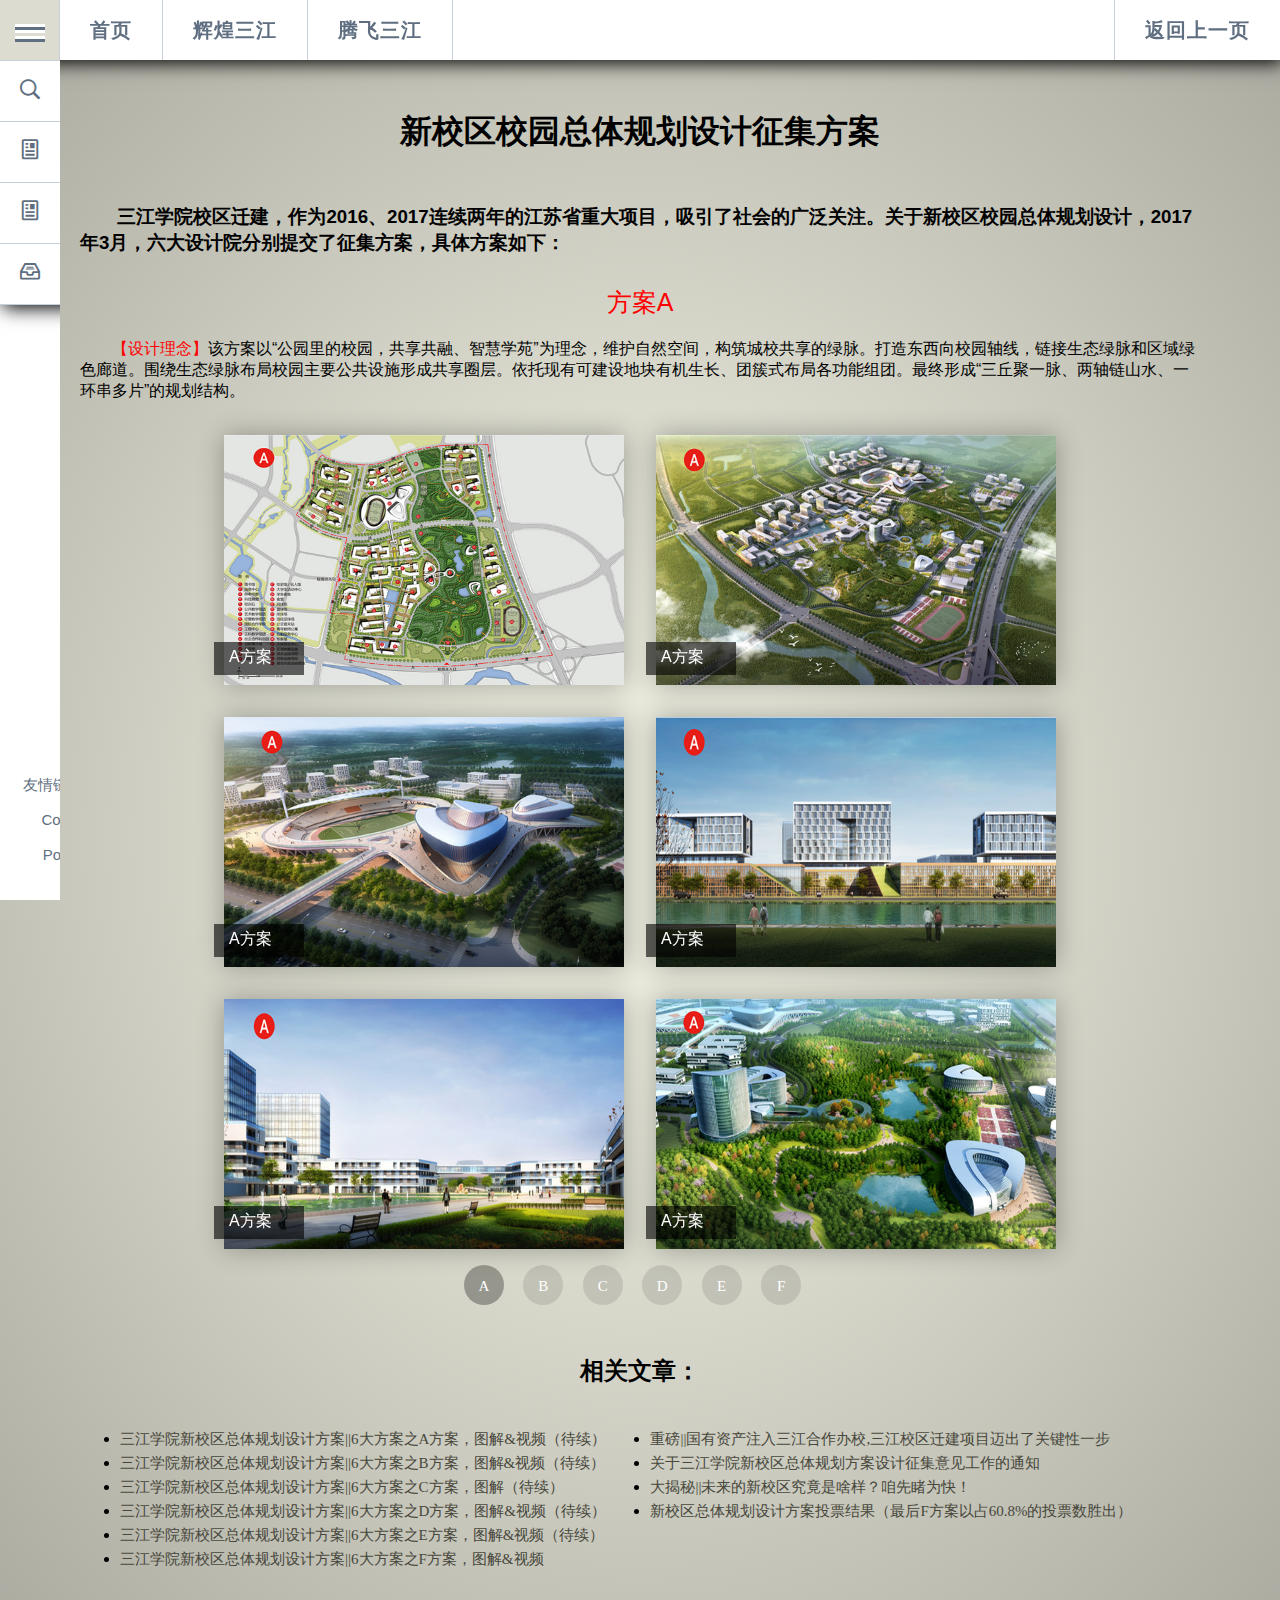
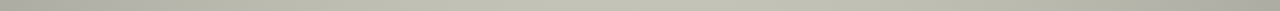
<file: future.html>
<!DOCTYPE html>
<html>
<head>
<meta http-equiv="Content-Type" content="text/html; charset=utf-8" />
<title>展望三江</title>
<link rel="icon" type="image/x-icon" href="https://cas.sju.edu.cn/tpass/comm/image/newicon.ico">
<script type="text/javascript" src="js/jquery.min.js"></script>
<script src="js/modernizr.js"></script>
<link rel="stylesheet" href="css/main.css" type="text/css" media="all" />
<link href='css/future.css' type='text/css' rel='stylesheet' media="all" />
<script src="js/future.js" type="text/javascript" charset="utf-8"></script>
<link rel="stylesheet" type="text/css" href="css/demo.css" />
<link rel="stylesheet" type="text/css" href="css/component.css" />
<script src="js/classie.js"></script> 
<script src="js/gnmenu.js"></script> 
</head>
<body>
<div class="container">
    <ul id="gn-menu" class="gn-menu-main">
        <li class="gn-trigger"><a href="" class="gn-icon gn-icon-menu"><span>menu</span></a>
            <nav class="gn-menu-wrapper">
                <div class="gn-scroller">
                    <ul class="gn-menu">
                        <li class="gn-search-item"><input placeholder="百度搜索" type="search" class="gn-search" onkeydown="entersearch()"><a class="gn-icon gn-icon-search"><span>Search</span></a></li>
                        <li><a href="javascript:content1()" class="gn-icon gn-icon-article">新校区方案规划设计</a></li>
                        <li><a href="javascript:content2()" class="gn-icon gn-icon-article">2018年本科教学工作审核评估</a></li>
                        <li><a href="javascript:content3('https://mp.weixin.qq.com/s/8sX74PeQ7imZ1g7NvYDTuQ','.pg')" class="gn-icon gn-icon-archive">本科教学工作审核评估知识</a></li>
                    </ul>
                    <footer>
                        <div class="conect">
                            <a href="https://uni.mp.qq.com/page/jump?url=http%3A%2F%2Fpost.mp.qq.com%2Fhtml%2Fjumpto.html%3Fcmd%3D0%26puin%3D995269681">
                                <div class="connect" style="background-position-x:0px;">
                                    <img class="img" style="" src="images/qq.png" alt="">
                                </div>
                            </a>
                            <a href="http://weixin.qq.com/r/MJlxkAIg4A4UTgizHsL5qKY">
                                <div class="connect" style="background-position-x:-100px;">
                                    <img class="img" style="" src="images/weixin.png" alt="">
                                </div>
                            </a>
                            <a href="https://weibo.cn/u/3177818340">
                                <div class="connect" style="background-position-x:-50px;">
                                    <img class="img" style="" src="images/weibo.png" alt="">
                                </div>
                            </a>
                        </div>
                        <p>友情链接：<a href="http://www.sju.edu.cn">三江学院官网</a>&nbsp;&nbsp;<a href="https://weibo.com/u/3996546313">三江官方微博</a></p>
                        <p>Copyright © 2018 Zero All Rights Reserved</p>
                        <p>Powered by Wonder | 苏ICP备18023091号</p>
                    </footer>
                </div>
                <!-- /gn-scroller --> 
            </nav>
        </li>
        <li><a href="index.html"><span>首页</span></a></li>
        <li><a href="lishi.html"><span>辉煌三江</span></a></li>
        <li><a href="now.html"><span>腾飞三江</span></a></li>
        <li><a href="javascript:history.back(-1);"><span>返回上一页</span></a></li>
    </ul>
    <div id="iframe" class="current">
        <header>
            <h1>新校区校园总体规划设计征集方案</h1>
            <h3>三江学院校区迁建，作为2016、2017连续两年的江苏省重大项目，吸引了社会的广泛关注。关于新校区校园总体规划设计，2017年3月，六大设计院分别提交了征集方案，具体方案如下：</h3>
            <div class="title">
                <span class="current">方案A</span>
                <span>方案B</span>
                <span>方案C</span>
                <span>方案D</span>
                <span>方案E</span>
                <span>方案F</span>
            </div>
            <div class="text">
                <p class="current"><span style="color:red;">【设计理念】</span>该方案以“公园里的校园，共享共融、智慧学苑”为理念，维护自然空间，构筑城校共享的绿脉。打造东西向校园轴线，链接生态绿脉和区域绿色廊道。围绕生态绿脉布局校园主要公共设施形成共享圈层。依托现有可建设地块有机生长、团簇式布局各功能组团。最终形成“三丘聚一脉、两轴链山水、一环串多片”的规划结构。</p>
                <p><span style="color:red;">【设计理念】</span>本方案设计理念可分为“叶状脉络”和“T型架构”两大块，其中叶状脉络是以总体规划结构上采用“叶状脉络”体系，结合台地、连廊、天桥来联系校园内各个地块，将学院组团、生活组团及文化运动组团等建筑串联起来，形成可持续生长的架构。而T型架构是以其中，校园一期建设呈“T型架构”，从南侧工科组团开始，依次经过校园中心教学区延伸至北侧文体活动区及生活服务区，形成一轴两翼的空间格局和起承转合的空间序列。既有利于校园对外形象，又方便资源对外共享，与园区形成开放互动的关系。</p>
                <p><span style="color:red;">【设计理念】</span>“贴近自然、和谐共生；巧于分合、整体相融；开放办学、资源共享；延续文脉，展现特色。”三江学院地处“六朝古都”—历史文化名城南京，学校现有铁心桥主校区座落于南京城南雨花台区牛首山麓新秦淮河畔，位于二水三山之间，“南望牛首，东望方山，北望紫金”“大江雄浑，秦淮澄清”，欧式校舍，典雅壮丽，独具特色，与青山绿水融为一体。新校区规划既要沿承学校的历史与文脉，又要发展和延伸独特的校园文化，创造富有文化内涵的校园空间场所，营造校园特色文化的记忆点，同时也为师生创造了优美的交往空间。</p>
                <p><span style="color:red;">【设计理念】</span>该方案在理念分析中，以“格网体系，融入城市肌理的基本构架”。“资源共享，主动融合，延续园区产业规划的产业轴布局”。“化零为整，形成联系全校‘产、教、学’一体化学术圈”。“复合分区，实现小度学院组团和大尺度大学校园的统一”。“依山傍水，理性和浪漫交融的校园格局”。“传承文脉，多元创新的人文场所塑造”。“营造绿色、生态、可持续的的海绵校园”。方案形成了以“城”为概念，网格街区为图底，产业轴、学术圈和多核心放射状景观相融合的规划结构。</p>
                <p><span style="color:red;">【设计理念】</span>方案核心理念“一心两轴五区”。一心——为环形道路围合的山脉生态核心。两轴——为入口广场与南北向山脉景观轴、山脉两侧的亲水轴。五区——分为教学行政区、讯息活动区、生活区、运动区、山体公园区。各功能区通过便捷的道路系统合理划分与界定功能组团，同时也能取得紧密的联系；形成相对独立，又有互相融合的校园整体。</p>
                <p><span style="color:red;">【设计理念】</span>该方案以“多校区、三轴、双核、一脉、多环、组群式结构”为理念，合理功能布局，建设“书院组群、疏密有致”；利用山水景观，建设“依山就势，水绿共生”；顺应开放趋势，建设“学术交融、资源共享”；突出以人为本，建设“人车分流、尺度宜人”；注重生态环境，建设“节能环保、精明增长”的整体、绿色、智慧、人性化的低碳型校园。</p>
            </div>
        </header>
        <div id="portfolio"></div>
        <ul id="portfolio-item">
            <li><img src="images/future/A/1.jpg" alt="A方案" /></li>
            <li><img src="images/future/A/2.jpg" alt="A方案" /></li>
            <li><img src="images/future/A/3.jpg" alt="A方案" /></li>
            <li><img src="images/future/A/4.jpg" alt="A方案" /></li>
            <li><img src="images/future/A/5.jpg" alt="A方案" /></li>
            <li><img src="images/future/A/6.jpg" alt="A方案" /></li>
            <li><img src="images/future/B/1.jpg" alt="B方案" /></li>
            <li><img src="images/future/B/2.jpg" alt="B方案" /></li>
            <li><img src="images/future/B/3.jpg" alt="B方案" /></li>
            <li><img src="images/future/B/4.jpg" alt="B方案" /></li>
            <li><img src="images/future/B/5.jpg" alt="B方案" /></li>
            <li><img src="images/future/B/6.jpg" alt="B方案" /></li>
            <li><img src="images/future/C/1.jpg" alt="C方案" /></li>
            <li><img src="images/future/C/2.jpg" alt="C方案" /></li>
            <li><img src="images/future/C/3.jpg" alt="C方案" /></li>
            <li><img src="images/future/C/4.jpg" alt="C方案" /></li>
            <li><img src="images/future/C/5.jpg" alt="C方案" /></li>
            <li><img src="images/future/C/6.jpg" alt="C方案" /></li>
            <li><img src="images/future/D/1.jpg" alt="D方案" /></li>
            <li><img src="images/future/D/2.jpg" alt="D方案" /></li>
            <li><img src="images/future/D/3.jpg" alt="D方案" /></li>
            <li><img src="images/future/D/4.jpg" alt="D方案" /></li>
            <li><img src="images/future/D/5.jpg" alt="D方案" /></li>
            <li><img src="images/future/D/6.jpg" alt="D方案" /></li>
            <li><img src="images/future/E/1.jpg" alt="E方案" /></li>
            <li><img src="images/future/E/2.jpg" alt="E方案" /></li>
            <li><img src="images/future/E/3.jpg" alt="E方案" /></li>
            <li><img src="images/future/E/4.jpg" alt="E方案" /></li>
            <li><img src="images/future/E/5.jpg" alt="E方案" /></li>
            <li><img src="images/future/E/6.jpg" alt="E方案" /></li>
            <li><img src="images/future/F/1.jpg" alt="F方案" /></li>
            <li><img src="images/future/F/2.jpg" alt="F方案" /></li>
            <li><img src="images/future/F/3.jpg" alt="F方案" /></li>
            <li><img src="images/future/F/4.jpg" alt="F方案" /></li>
            <li><img src="images/future/F/5.jpg" alt="F方案" /></li>
            <li><img src="images/future/F/6.jpg" alt="F方案" /></li>
        </ul>
    
        <nav id="navigation">
            <a href="#1" class="nav selected" data-page="1">A</a>
            <a href="#2" class="nav" data-page="2">B</a>
            <a href="#3" class="nav" data-page="3">C</a>
            <a href="#4" class="nav" data-page="4">D</a>
            <a href="#5" class="nav" data-page="5">E</a>
            <a href="#6" class="nav" data-page="6">F</a>
        </nav>
        <div id="article" style="margin: 20px 80px;">
            <h2 style="text-align: center;">相关文章：</h2>
            <div style="margin:40px;line-height: 1.5em;">
                <ul id="article-left" style="float:left;width:49%;text-align: left;list-style-type: disc;margin-bottom: 40px;">
                    <li><a href="https://mp.weixin.qq.com/s/BCNCNBI16Bl1gB1qX4HRqA" target="_blank">三江学院新校区总体规划设计方案||6大方案之A方案，图解&视频（待续）</a></li>
                    <li><a href="https://mp.weixin.qq.com/s/c0r0mJD6RtaltfMpkFT3Sw" target="_blank">三江学院新校区总体规划设计方案||6大方案之B方案，图解&视频（待续）</a></li>
                    <li><a href="https://mp.weixin.qq.com/s/VuxIIxRtc6vZV2P0xrQIlQ" target="_blank">三江学院新校区总体规划设计方案||6大方案之C方案，图解（待续）</a></li>
                    <li><a href="https://mp.weixin.qq.com/s/v0zJcqxUWZElkJynuYuMdw" target="_blank">三江学院新校区总体规划设计方案||6大方案之D方案，图解&视频（待续）</a></li>
                    <li><a href="https://mp.weixin.qq.com/s/7TahqF-4sQL_PAfwrPlbwA" target="_blank">三江学院新校区总体规划设计方案||6大方案之E方案，图解&视频（待续）</a></li>
                    <li><a href="https://mp.weixin.qq.com/s/DueT4yWtponrwNOzLu8slw" target="_blank">三江学院新校区总体规划设计方案||6大方案之F方案，图解&视频</a></li>
                </ul>
                <ul id="article-right" style="float:right;width:49%;text-align: left;list-style-type: disc;">
                    <li><a href="https://mp.weixin.qq.com/s?__biz=MzU2NjU5OTcxMQ==&mid=2247498082&amp;idx=1&amp;sn=0e4450d421894e79aa8605f2e71e3d86&source=41#wechat_redirect" target="_blank">重磅||国有资产注入三江合作办校,三江校区迁建项目迈出了关键性一步</a></li>
                    <li><a href="http://www.sju.edu.cn/b0/28/c4604a45096/page.htm" target="_blank">关于三江学院新校区总体规划方案设计征集意见工作的通知</a></li>
                    <li><a href="https://mp.weixin.qq.com/s?__biz=MzU2NjU5OTcxMQ==&mid=2247498031&amp;idx=1&amp;sn=cbdbacfb532a2a940f488122c653fa51&source=41#wechat_redirect" target="_blank">大揭秘||未来的新校区究竟是啥样？咱先睹为快！</a></li>
                    <li><a href="http://www.sju.edu.cn/_web/onlinesurvey/initSurveyResult.do?_p=YXM9NzYmdD0xMjgmcD0xJm09TiY_&id=3&tt=0.07848330279931581&objType=&objId=&parentId=S3&surveyId=3&localeCH=true" target="_blank">新校区总体规划设计方案投票结果（最后F方案以占60.8%的投票数胜出）</a></li>
                </ul>
            </div>
        </div>
    </div>
    <div id="iframe" class="" style="height:100%;">
        <iframe id="frame" src="http://www.sju.edu.cn/bkjxgzshpg/main.htm" frameborder="0"></iframe>
    </div>
    <div id="iframe" class="" style="height:100%;">
        <iframe id="frame" class="pg" src="" frameborder="0"></iframe>
    </div>
    <script> if(!Modernizr.csstransforms3d) document.getElementById('information').style.display = 'block'; new gnMenu( document.getElementById( 'gn-menu' ) );</script>
    <div id="btn_top">
        <a><img src="images/scrollup.png" alt="返回顶部" /></a>
    </div>
</div>
<!-- /container --> 
</body>
</html>
</file>
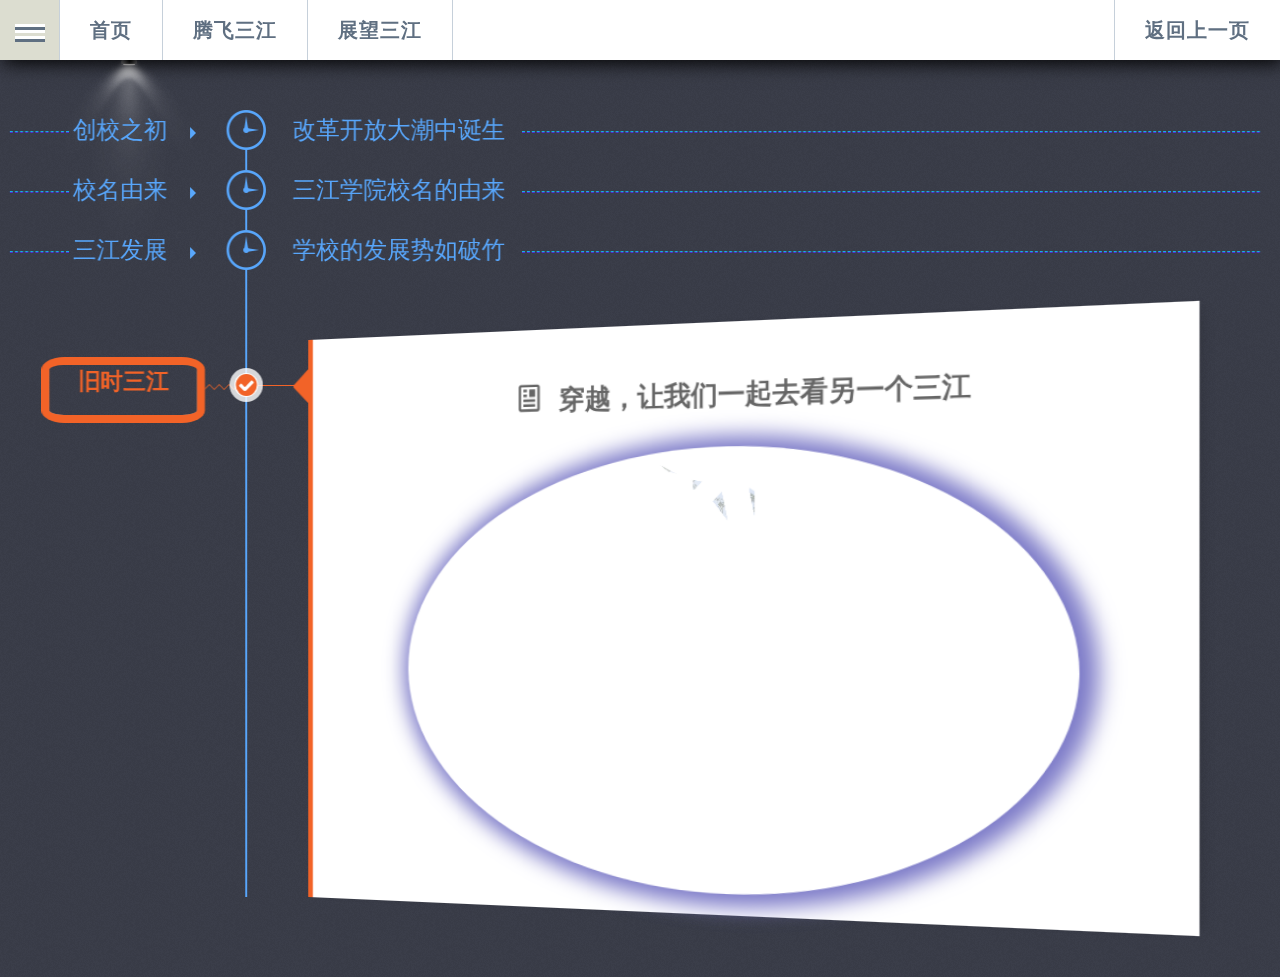
<file: lishi.html>
<!DOCTYPE html>
<!--[if IE 7]><html class="ie7" lang="zh"><![endif]-->
<!--[if gt IE 7]><!-->
<html lang="zh">
<!--<![endif]-->
<head>
<meta http-equiv="X-UA-Compatible" content="IE=edge" />
<meta http-equiv="Content-Type" content="text/html; charset=utf-8" />
<link rel="icon" type="image/x-icon" href="https://cas.sju.edu.cn/tpass/comm/image/newicon.ico">
<title>三江历史</title>
<script src="js/modernizr.js"></script>
<link rel="stylesheet" href="css/main.css" type="text/css" media="all" />
<link href="css/lishi.css" rel="stylesheet" type="text/css" />
<script type="text/javascript" src="js/jquery.min.js"></script>
<link rel="stylesheet" type="text/css" href="css/demo.css" />
<link rel="stylesheet" type="text/css" href="css/component.css" />
<script src="js/classie.js"></script> 
<script src="js/gnmenu.js"></script> 
<style>
canvas { position: absolute; backface-visibility: hidden; -webkit-backface-visibility: hidden; -moz-backface-visibility: hidden; -ms-backface-visibility: hidden; }
img { position: absolute; -webkit-transition: opacity .3s; transition: opacity .3s; }
#photo { position: relative; width: 100%; height: 100%; display: inline-block; margin:0 auto;overflow: hidden;border-radius: 50%;box-shadow: 6px 1px 20px 11px #7c7ac8;}
</style>
</head>
<body>
<div class="container">
    <ul id="gn-menu" class="gn-menu-main">
        <li class="gn-trigger"> <a class="gn-icon gn-icon-menu"><span>Menu</span></a>
            <nav class="gn-menu-wrapper">
                <div class="gn-scroller">
                    <ul class="gn-menu">
                        <li class="gn-search-item"><input placeholder="百度搜索" type="search" class="gn-search" onkeydown="entersearch()"><a class="gn-icon gn-icon-search"><span>Search</span></a></li>
                        <!--<li><a class="gn-icon gn-icon-archive">社团文化建设</a></li>-->
                        <li><a href="iframe.html?type=weixin&url=https://mp.weixin.qq.com/s/IPC-F8kyAI9Bbo6cpWA3uQ" class="gn-icon gn-icon-article">穿越，一起去看另一个三江</a></li>
                    </ul>
                    <footer>
                        <div class="conect">
                            <a href="https://uni.mp.qq.com/page/jump?url=http%3A%2F%2Fpost.mp.qq.com%2Fhtml%2Fjumpto.html%3Fcmd%3D0%26puin%3D995269681">
                                <div class="connect" style="background-position-x:0px;">
                                    <img class="img" style="" src="images/qq.png" alt="">
                                </div>
                            </a>
                            <a href="http://weixin.qq.com/r/MJlxkAIg4A4UTgizHsL5qKY">
                                <div class="connect" style="background-position-x:-100px;">
                                    <img class="img" style="" src="images/weixin.png" alt="">
                                </div>
                            </a>
                            <a href="https://weibo.cn/u/3177818340">
                                <div class="connect" style="background-position-x:-50px;">
                                    <img class="img" style="" src="images/weibo.png" alt="">
                                </div>
                            </a>
                        </div>
                        <p>友情链接：<a href="http://www.sju.edu.cn">三江学院官网</a>&nbsp;&nbsp;<a href="https://weibo.com/u/3996546313">三江官方微博</a></p>
                        <p>Copyright © 2018 Zero All Rights Reserved</p>
                        <p>Powered by Wonder | 苏ICP备18023091号</p>
                    </footer>
                </div>
                <!-- /gn-scroller --> 
            </nav>
        </li>
        <li><a href="index.html"><span>首页</span></a></li>
        <li><a href="now.html"><span>腾飞三江</span></a></li>
        <li><a href="future.html"><span>展望三江</span></a></li>
        <!--<div class="str1 str_wrap" style="width:100%;">展望三江</div>-->
        <li><a href="javascript:history.back(-1);"><span>返回上一页</span></a></li>
    </ul>
    <div class="content">
        <div class="light"><i></i></div>
        <div class="wrapper">
            <div class="main">
                <div class="year close">
                    <hr class="line-left">
                    <hr class="line-right">
                    <h2><a href="#">创校之初<i></i></a></h2>
                    <h1 class="title">改革开放大潮中诞生</h1>
                    <div class="list">
                        <ul class="timeline">
                            <li class="event">
                                <input type="radio" name="tl-group"/>
                                <label></label>
                                <div class="thumb"><span>1992年春天</span></div>
                                <div class="content-perspective">
                                    <div class="content">
                                        <div class="content-inner">
                                            <h3>三江大学创办</h3>
                                            <div class="text">
                                                <p>1992年的春天，草长莺飞、万物复苏，大自然用她那独特的画笔勾勒出了春花葳蕤、娇艳芳菲的春天画卷。东南大学陶永德、戚焕林，南京大学丁承慜，南京职工大学谢明才四位退休和即将退休的教授、教育管理工作干部发起并创办三江大学。很多人知道办大学时，都认为是天方夜谭，也有人认为他们是吃了豹子胆。创办者们坚定地认为人生在世，就应该为国家、为社会做一些有益的事情。创办民办大学，一方面可以为国家培养人才；另一方面，也可以为改革髙等学校体制闯出一条新路。他们想，不要国家的一分钱，为国家减轻高等教育的经济负担，同时也适应了人民的要求，满足老百姓子女们的求学欲望，是多么好的一件事！他们要推动国家公办和民办高校共进的体制的发展，要和公办学校互相学习、相互提髙，为科教兴国的伟大目标而奋斗。</p>
                                            </div>
                                        </div>
                                    </div>
                                </div>
                            </li>
                            <li class="event">
                                <input type="radio" name="tl-group"/>
                                <label></label>
                                <div class="thumb"><span>1993年6月</span></div>
                                <div class="content-perspective">
                                    <div class="content">
                                        <div class="content-inner">
                                            <h3>筹建并试招生</h3>
                                            <div class="text">
                                                <p>1993年6月江苏省政府同意三江大学筹建并试招生。</p>
                                            </div>
                                        </div>
                                    </div>
                                </div>
                            </li>
                            <li class="event">
                                <input type="radio" name="tl-group"/>
                                <label></label>
                                <div class="thumb"><span>1995年4月</span></div>
                                <div class="content-perspective">
                                    <div class="content">
                                        <div class="content-inner">
                                            <h3>批准建校</h3>
                                            <div class="text">
                                                <p>1995年4月由原国家教委和江苏省人民政府批准正式建校，是江苏省第一所民办普通高校，也是当时全国最早创办的一批民办高校之一。</p>
                                            </div>
                                        </div>
                                    </div>
                                </div>
                            </li>
                            <li class="event">
                                <input type="radio" name="tl-group"/>
                                <label></label>
                                <div class="thumb"><span>1993.9——1994.8</span></div>
                                <div class="content-perspective">
                                    <div class="content">
                                        <div class="content-inner">
                                            <h3>凤凰西街的创立阶段</h3>
                                            <div class="text">
                                                <img src="images/lishi/5.png" alt="图片未正常显示！" />
                                                <p>1993年9月至1994年8月，学校租用位于南京凤凰西街的南京商业中专学校的部分校舍，创立了三江大学。</p>
                                            </div>
                                        </div>
                                    </div>
                                </div>
                            </li>
                            <li class="event">
                                <input type="radio" name="tl-group"/>
                                <label></label>
                                <div class="thumb"><span>1994.9——1999.7</span></div>
                                <div class="content-perspective">
                                    <div class="content">
                                        <div class="content-inner">
                                            <h3>北崮山的创业阶段</h3>
                                            <div class="text">
                                                <img src="images/lishi/4.jpg" alt="图片未正常显示！" />
                                                <p>1994年9月至1999年7月，学校租用位于南京中央门外原第八干休所的房屋办学，期间学校正式经国家和省政府批准建校，在此阶段学校完成初期创业，学校事业稳步发展。</p>
                                            </div>
                                        </div>
                                    </div>
                                </div>
                            </li>
                            <li class="event">
                                <input type="radio" name="tl-group"/>
                                <label></label>
                                <div class="thumb"><span>1999.8——至今</span></div>
                                <div class="content-perspective">
                                    <div class="content">
                                        <div class="content-inner">
                                            <h3>铁心桥发展阶段</h3>
                                            <div class="text">
                                                <img src="images/lishi/6.jpg" alt="图片未正常显示！" />
                                                <img src="images/lishi/9.jpg" alt="图片未正常显示！" />
                                                <p>1999年8月，三江学院铁心桥新校区建成，欧式风格的建筑，典雅壮丽，与周围的青山绿水融为一体。</p>
                                                <img src="images/lishi/10.jpg" alt="图片未正常显示！" />
                                                <img src="images/lishi/11.jpg" alt="图片未正常显示！" />
                                                <p>铁心桥新校区的建成，拓展了学校的办学空间，为学校规模发展和质量提升提供了条件保障。三江学院升格为本科髙校、进入万人規模大学行列、接受教育部本科教学水平评估都在铁心桥校区启用后实现，在这里三江学院事业进入了快速发展的快车道。</p>
                                                <img src="images/lishi/7.jpg" alt="图片未正常显示！" />
                                                <p>从1992年创办至今，短短25年间,学校便从一艘小船成长为巨轮,如今这艘巨轮正沿着创建特色鲜明的高水平应用型民办大学的方向不断乘风破浪前行。</p>
                                            </div>
                                        </div>
                                    </div>
                                </div>
                            </li>
                        </ul>
                    </div>
                </div>
                <div class="year close">
                    <hr class="line-left">
                    <hr class="line-right">
                    <h2><a href="#">校名由来<i></i></a></h2>
                    <h1 class="title">三江学院校名的由来</h1>
                    <div class="list">
                        <ul class="timeline">
                            <li class="event">
                                <input type="radio" name="tl-group"/>
                                <label></label>
                                <div class="thumb"><span>1992年</span></div>
                                <div class="content-perspective">
                                    <div class="content">
                                        <div class="content-inner">
                                            <h3>“三江”由来</h3>
                                            <div class="text">
                                                <img src="images/lishi/1.jpg" alt="图片未正常显示！" />
                                                <p>1992年，东南大学陶永德、戚焕林，南京大学丁承慜，南京职工大学谢明才四位退休和即将退休的教授、教育管理工作干部发起并创办三江大学。创办者认为，作为全省第一所私立大学，又是办在南京这个有着深厚文化积淀的城市中，学校的名称是否响亮，至关重要。最初，大家认为，以地区或有纪念意义的事情、人物来命名，可能比较适宜，于是就提出以“金陵” “扬子” “钟山” “石城”“建康”等作为学校名称，但总觉得历史味过重而文化内涵不足。</p>
                                            </div>
                                        </div>
                                    </div>
                                </div>
                            </li>
                            <li class="event">
                                <input type="radio" name="tl-group"/>
                                <label></label>
                                <div class="thumb"><span>1992年</span></div>
                                <div class="content-perspective">
                                    <div class="content">
                                        <div class="content-inner">
                                            <h3>私立三江大学</h3>
                                            <div class="text">
                                                <p>1992年，适逢南京大学、东南大学、南京师范大学等9所髙校建校90周年庆典，这些髙校的历史均可溯源到20世纪初两江总督张之洞先生在南京创办的三江师范学堂。南京大学、东南大学等校师生都熟知这段历史并引为自豪。大家由此想到“三江”这个名称。认为学校若以“三江”命名，可有两层含义：其一南京大学、东南大学及我省诸多髙校，其源均可上溯至1902年创建的三江师范学堂，从这个意义上说，学校筹办者多为“三江传人”，三江传人办三江大学，旨在继承“三江事业”，造福子孙后代，应是顺理成章、功德无量之举。</p>
                                                <img src="images/lishi/3.jpg" alt="图片未正常显示！" />
                                                <p>其二，“三江”泛指长江中下游的苏、浙、皖、赣、沪、湘、鄂等省市，覆盖整个长江三角洲，辐射长江中下游，此时此地创办一所民办大学，正是为我国现代化建设事业发展提供人力资源和智力支持，意义可谓深远。追本溯源，100年前，内忧外患的晚清时期，外国列强的坚船利炮唤起了中国人的强国梦，一批先进知识分子打起“教育救国”的旗帜，“三江师范学堂”应运而生。整整90年后的1992年，中国进入了改革开放的进程，人们在这条强国之路上又举起了“科教兴国”的大旗，“三江大学”应运而生。从三江师范学堂的始出，到“三江大学”的又出，说明了一个道理：学脉系于国脉，国家要强盛，科教必先行。校以“三江”命名，正是因为办学者以“三江传人”自许，以三江腾飞自期。经过反复思考和议论，最后确定学校名为“私立三江大学”。</p>
                                            </div>
                                        </div>
                                    </div>
                                </div>
                            </li>
                            <li class="event">
                                <input type="radio" name="tl-group"/>
                                <label></label>
                                <div class="thumb"><span>1995年4月4日</span></div>
                                <div class="content-perspective">
                                    <div class="content">
                                        <div class="content-inner">
                                            <h3>民办三江学院</h3>
                                            <div class="text">
                                                <p>1995年4月4日，原国家教委和江苏省人民政府正式批准三江学院成立，定名“民办三江学院”。</p>
                                            </div>
                                        </div>
                                    </div>
                                </div>
                            </li>
                            <li class="event">
                                <input type="radio" name="tl-group"/>
                                <label></label>
                                <div class="thumb"><span>2002年</span></div>
                                <div class="content-perspective">
                                    <div class="content">
                                        <div class="content-inner">
                                            <h3>三江学院</h3>
                                            <div class="text">
                                                <img src="images/logo.png" alt="图片未正常显示！" style="height:82px;"/>
                                                <p style="width:100%;">2002年，民办三江学院经教育部批准升格为本科高校，定名为“三江学院”。</P>
                                                <img src="images/lishi/3.jpg" alt="图片未正常显示！" />
                                                <p style="width:100%;">三江学院校名由杰出的书法家、佛教领袖、著名的社会活动家赵朴初先生亲笔题写。</p>
                                            </div>
                                        </div>
                                    </div>
                                </div>
                            </li>
                        </ul>
                    </div>
                </div>
                <div class="year close">
                    <hr class="line-left">
                    <hr class="line-right">
                    <h2><a href="#">三江发展<i></i></a></h2>
                    <h1 class="title">学校的发展势如破竹</h1>
                    <div class="list">
                        <ul class="timeline">
                            <li class="event">
                                <input type="radio" name="tl-group"/>
                                <label></label>
                                <div class="thumb"><span>荣耀三江</span></div>
                                <div class="content-perspective">
                                    <div class="content">
                                        <div class="content-inner">
                                            <h3>荣耀三江</h3>
                                            <div class="text">
                                                <img src="images/lishi/14.jpg" alt="图片未正常显示！" />
                                                <img src="images/lishi/15.jpg" alt="图片未正常显示！" />
                                                <img src="images/lishi/16.jpg" alt="图片未正常显示！" />
                                                <img src="images/lishi/17.jpg" alt="图片未正常显示！" />
                                                <img src="images/lishi/18.jpg" alt="图片未正常显示！" />
                                                <img src="images/lishi/19.jpg" alt="图片未正常显示！" />
                                                <img src="images/lishi/20.jpg" alt="图片未正常显示！" />
                                                <img src="images/lishi/21.jpg" alt="图片未正常显示！" />
                                                <img src="images/lishi/22.jpg" alt="图片未正常显示！" />
                                                <img src="images/lishi/23.jpg" alt="图片未正常显示！" />
                                                <img src="images/lishi/24.jpg" alt="图片未正常显示！" />
                                                <img src="images/lishi/25.jpg" alt="图片未正常显示！" />
                                            </div>
                                        </div>
                                    </div>
                                </div>
                            </li>
                            <li class="event">
                                <input type="radio" name="tl-group"/>
                                <label></label>
                                <div class="thumb"><span>1992年</span></div>
                                <div class="content-perspective">
                                    <div class="content">
                                        <div class="content-inner">
                                            <h3>1992年，学校发起并筹办。</h3>
                                        </div>
                                    </div>
                                </div>
                            </li>
                            <li class="event">
                                <input type="radio" name="tl-group"/>
                                <label></label>
                                <div class="thumb"><span>1993年6月</span></div>
                                <div class="content-perspective">
                                    <div class="content">
                                        <div class="content-inner">
                                            <h3>筹建并试招生</h3>
                                            <div class="text">
                                                <p>1993年6月，江苏省政府同意三江大学筹建并试招生。</p>
                                            </div>
                                        </div>
                                    </div>
                                </div>
                            </li>
                            <li class="event">
                                <input type="radio" name="tl-group"/>
                                <label></label>
                                <div class="thumb"><span>1995年4月</span></div>
                                <div class="content-perspective">
                                    <div class="content">
                                        <div class="content-inner">
                                            <h3>1995年4月，原国家教委正式批准三江学院建校。</h3>
                                        </div>
                                    </div>
                                </div>
                            </li>
                            <li class="event">
                                <input type="radio" name="tl-group"/>
                                <label></label>
                                <div class="thumb"><span>1999年9月</span></div>
                                <div class="content-perspective">
                                    <div class="content">
                                        <div class="content-inner">
                                            <h3>1999年9月，建成并启用铁心桥新校区。</h3>
                                        </div>
                                    </div>
                                </div>
                            </li>
                            <li class="event">
                                <input type="radio" name="tl-group"/>
                                <label></label>
                                <div class="thumb"><span>2002年</span></div>
                                <div class="content-perspective">
                                    <div class="content">
                                        <div class="content-inner">
                                            <h3>2002年，三江学院经过国家教育部批准升格为本科高校。</h3>
                                        </div>
                                    </div>
                                </div>
                            </li>
                            <li class="event">
                                <input type="radio" name="tl-group"/>
                                <label></label>
                                <div class="thumb"><span>2005年</span></div>
                                <div class="content-perspective">
                                    <div class="content">
                                        <div class="content-inner">
                                            <h3>2005年，进入万人规模大学行列。</h3>
                                        </div>
                                    </div>
                                </div>
                            </li>
                            <li class="event">
                                <input type="radio" name="tl-group"/>
                                <label></label>
                                <div class="thumb"><span>2006年</span></div>
                                <div class="content-perspective">
                                    <div class="content">
                                        <div class="content-inner">
                                            <h3>2006年，三江学院通过江苏省学士学位授权单位评审。</h3>
                                            <div class="text">
                                                <p>2007年，三江学院作为全国首家民办本科高校接受了教育部普通高校本科教学工作水平评估，并以良好的等级通过。短短的十多年的时间，学校经历了创立、创业和发展三个阶段，三易校址，学校的规模、质量、结构、效益协调发展，学校品牌影响力和社会美誉度不断提升，得到社会和学生家长的普遍认可。</p>
                                            </div>
                                        </div>
                                    </div>
                                </div>
                            </li>
                            <li class="event">
                                <input type="radio" name="tl-group"/>
                                <label></label>
                                <div class="thumb"><span>2007年5月</span></div>
                                <div class="content-perspective">
                                    <div class="content">
                                        <div class="content-inner">
                                            <h3>2007年5月，三江学院作为全国首家民办本科高校接受了教育部普通高校本科教学工作水平评估。</h3>
                                        </div>
                                    </div>
                                </div>
                            </li>
                            <li class="event">
                                <input type="radio" name="tl-group"/>
                                <label></label>
                                <div class="thumb"><span>2008年3月</span></div>
                                <div class="content-perspective">
                                    <div class="content">
                                        <div class="content-inner">
                                            <h3>2008年3月以良好的成绩通过教育部普通高等学校本科教学工作水平评估。</h3>
                                            <div class="text">
                                                <p>2008年3月以良好的成绩通过教育部普通高等学校本科教学工作水平评估。短短的十多年的时间，学校经历了创立、创业和发展三个阶段，三易校址，学校的规模、质量、结构、效益协调发展，学校品牌影响力和社会美誉度不断提升，得到社会和学生家长的普遍认可。</p>
                                            </div>
                                        </div>
                                    </div>
                                </div>
                            </li>
                            <li class="event">
                                <input type="radio" name="tl-group"/>
                                <label></label>
                                <div class="thumb"><span>2011年</span></div>
                                <div class="content-perspective">
                                    <div class="content">
                                        <div class="content-inner">
                                            <h3>2011年学校成为江苏省高等教育综合改革实验区、江苏省“建立现代大学制度”项目的试点高校。</h3>
                                        </div>
                                    </div>
                                </div>
                            </li>
                            <li class="event">
                                <input type="radio" name="tl-group"/>
                                <label></label>
                                <div class="thumb"><span>2017年</span></div>
                                <div class="content-perspective">
                                    <div class="content">
                                        <div class="content-inner">
                                            <h3>2017年学校成为江苏省硕士学位研究生授权单位建设点。</h3>
                                        </div>
                                    </div>
                                </div>
                            </li>
                            <li class="event">
                                <input type="radio" name="tl-group"/>
                                <label></label>
                                <div class="thumb"><span>2018年</span></div>
                                <div class="content-perspective">
                                    <div class="content">
                                        <div class="content-inner">
                                            <h3>2018年学校在省编制部门登记为事业单位法人。</h3>
                                        </div>
                                    </div>
                                </div>
                            </li>
                        </ul>
                    </div>
                </div>
                <div style="height:100%;">
                    <div class="list" style="margin: 0px;padding:0;">
                        <ul class="timeline" style="padding:0;margin:0;top:0;">
                            <li class="event">
                                <input type="radio" name="tl-group" checked/>
                                <label></label>
                                <div class="thumb"><span style="font-size: 23px;">旧时三江</span></div>
                                <div class="content-perspective">
                                    <div class="content">
                                        <div class="content-inner" style="">
                                            <h3 style="text-align: center;"><a href="iframe.html?type=weixin&url=https://mp.weixin.qq.com/s/IPC-F8kyAI9Bbo6cpWA3uQ" class="gn-icon gn-icon-article">穿越，让我们一起去看另一个三江</a></h3>
                                            <div class="photo" style="margin:0 auto;width: 640px;max-width:95%; height: 420px;">
                                                <div id="photo"></div>
                                                <script src='js/photo.js'></script>
                                                <script src='js/delaunay.js'></script>
                                                <script src='js/TweenMax.js'></script>
                                            </div>
                                        </div>
                                    </div>
                                </div>
                            </li>
                        </ul>
                    </div>
                </div>
            </div>
        </div>
    </div>
    <script>
        /***菜单栏**/
        new gnMenu( document.getElementById( 'gn-menu' ) );
        
	    /***总时间轴***/
	    $(".main .year .list").each(function (e, target) {
	        var $target=  $(target),
	            $ul = $target.find(".timeline");
	        $target.height($ul.outerHeight());
	    }); 
	    $(".main .year>h2>a").click(function (e) {
	        e.preventDefault();
	        $(this).parents(".year").toggleClass("close");
	    });
	    $(".main .year>h1").click(function (e) {
	        e.preventDefault();
	        $(this).parents(".year").toggleClass("close");
	    });
	    
	    /**实时获取鼠标坐标**/
        // function mouseMove(ev) 
        // { 
        //     ev= ev || window.event; 
        //     var mousePos = mouseCoords(ev); 
        //     return mousePos.y;
        //     //alert(ev.pageX); 
        //     // console.log("X"+mousePos.x); 
        //     // console.log("Y"+mousePos.y); 
        // } 
        // function mouseCoords(ev) 
        // { 
        //     if(ev.pageX || ev.pageY){ 
        //         return {x:ev.pageX, y:ev.pageY}; 
        //     } 
        //     return { 
        //         x:ev.clientX + document.body.scrollLeft - document.body.clientLeft, 
        //         y:ev.clientY + document.body.scrollTop - document.body.clientTop 
        //     }; 
        // } 
        // document.onmousemove = mouseMove;
	    
	    /***分时间轴***/
	   var b=['','',''];//定义数组存储初始默认高度
	   function record(a,c){
	       if(b[a]==''){
	           b[a]=c;
	       }
	       return b[a];
	   }
        $( '.content-inner' ).mouseover( function(){
            var event=$(this).parent('.content').parent('.content-perspective').parent('.event');
            var index=$('.main .year').index(event.parent('.timeline').parent('.list').parent('.year'));//注意：这里的下标从零开始
            var c=event.parent('.timeline').height();
            record(index,c);

            event.find("input").prop("checked",true);
	        var $ul = event.parent('.timeline');
	        $ul.parent('.list').css("height",$ul.height()+80);
        });


        $('.content-inner').mouseleave(function(){
            var event=$(this).parent('.content').parent('.content-perspective').parent('.event');
            var index=$('.main .year').index(event.parent('.timeline').parent('.list').parent('.year'));//注意：这里的下标从零开始
            // console.log("event:"+event.next().offset().top+"mouse:"+mouseMove()+";box-height:"+event.height()+";");
                // console.log(event.find('.photo'));
            if(event.next().offset()!=undefined){
                $("html,body").animate({scrollTop:event.next().offset().top-event.height()-520+index*170},2000);//next
                //$("html,body").animate({scrollTop:event.next().offset().top*2-mouseMove()-event.height()+160},1000);//next
            }else if(event.find('.photo').offset()==undefined){
                $("html,body").animate({scrollTop:event.offset().top-600},2000);//next
            }
        });
        $( '.content-inner' ).mouseout( function(){
            var event=$(this).parent('.content').parent('.content-perspective').parent('.event');
            var index=$('.main .year').index(event.parent('.timeline').parent('.list').parent('.year'));//注意：这里的下标从零开始
            // event.next().animate({scrollTop: jQuery("#col-left").offset().top+50;
            event.find("input").prop("checked",false);
	        var $ul = event.parent('.timeline');
	        $ul.parent('.list').css("height",record(index,100));
        });
        /***TAB***/
	    $('.text ul.tabs').addClass('active').find('> li:eq(0)').addClass('current');
	    $('.text ul.tabs li a').click(function (g) { 
	    	var tab = $(this).closest('.text'), 
	    		index = $(this).closest('li').index();
	    	
	    	tab.find('ul.tabs > li').removeClass('current');
	    	$(this).closest('li').addClass('current');
	    	
	    	tab.find('.tab_content').find('div.tabs_item').not('div.tabs_item:eq(' + index + ')').slideUp();
	    	tab.find('.tab_content').find('div.tabs_item:eq(' + index + ')').slideDown();
	    	
	    	g.preventDefault();
	    } );
    </script>
    <div id="btn_top" style="bottom:60px;right:60px;">
        <a href="#top"><img src="images/scrollup.png" alt="返回顶部" /></a>
    </div>
</div>
</body>
</html>
</file>
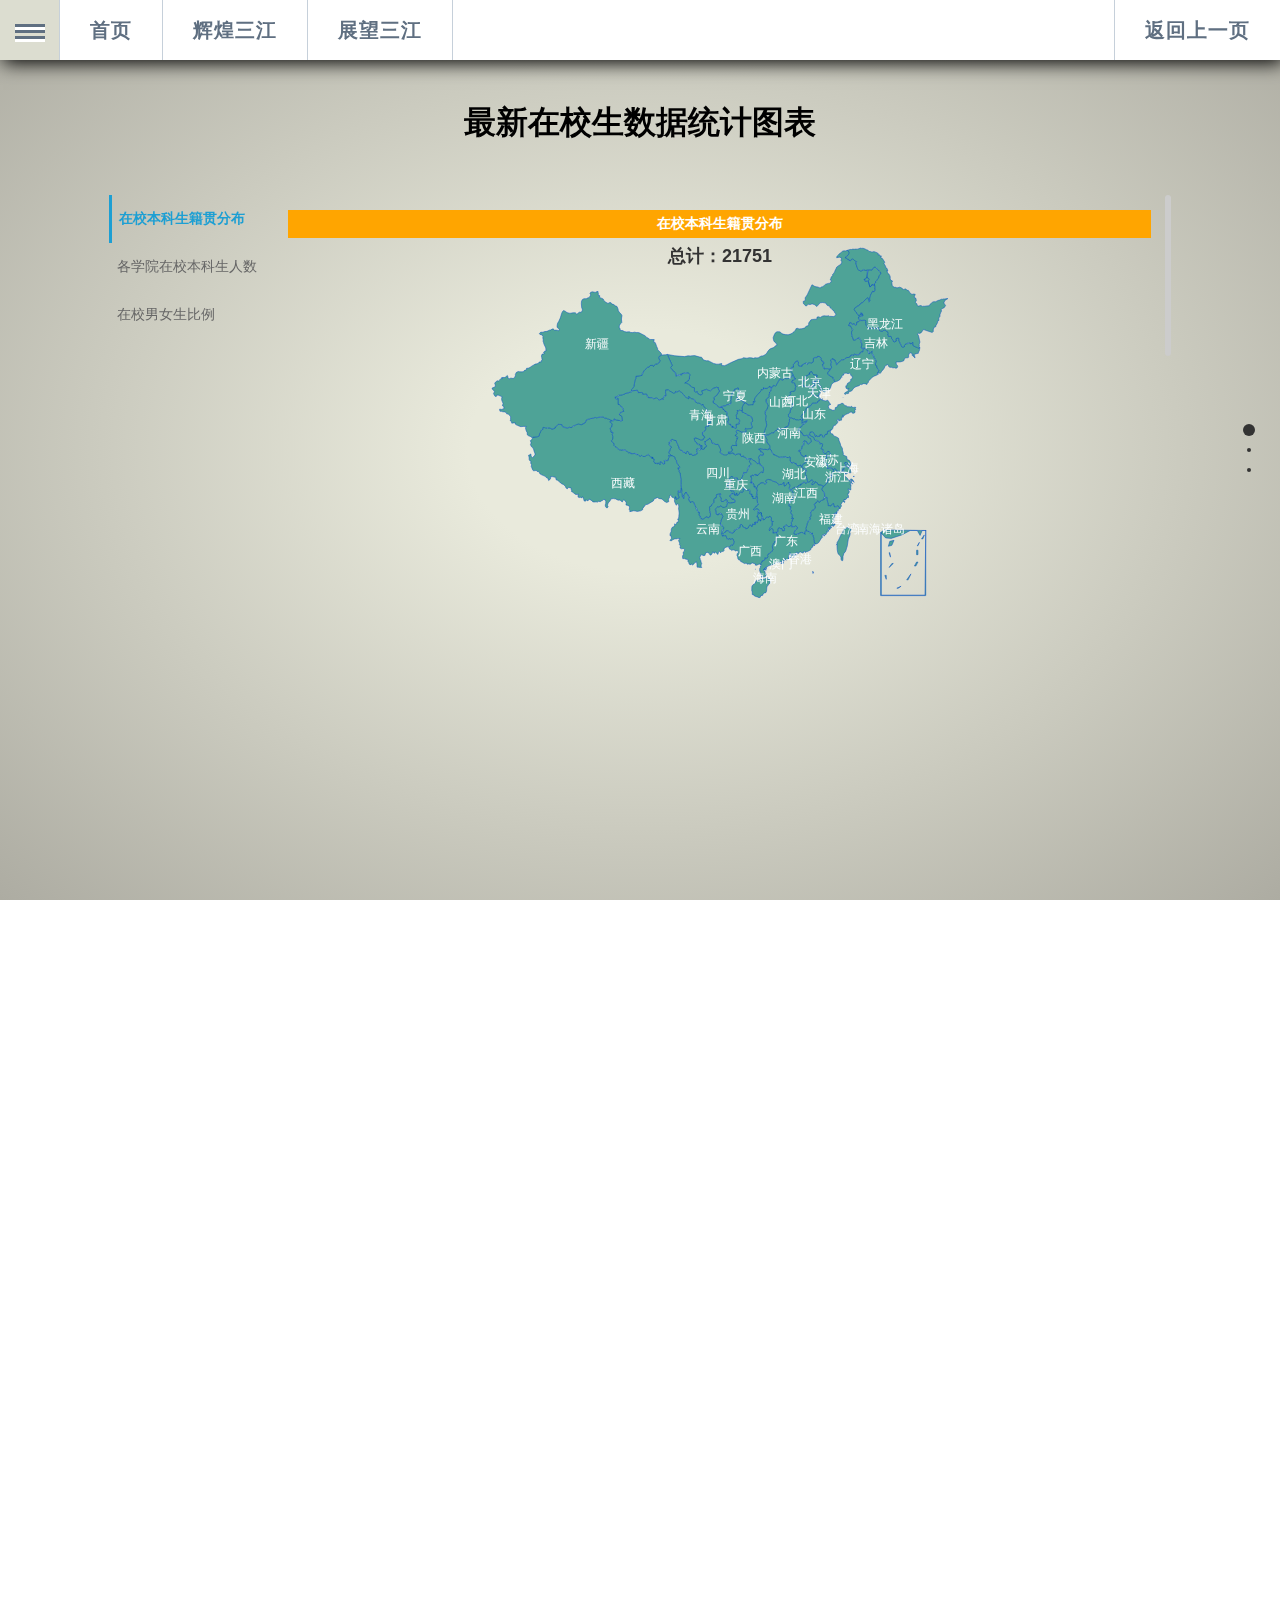
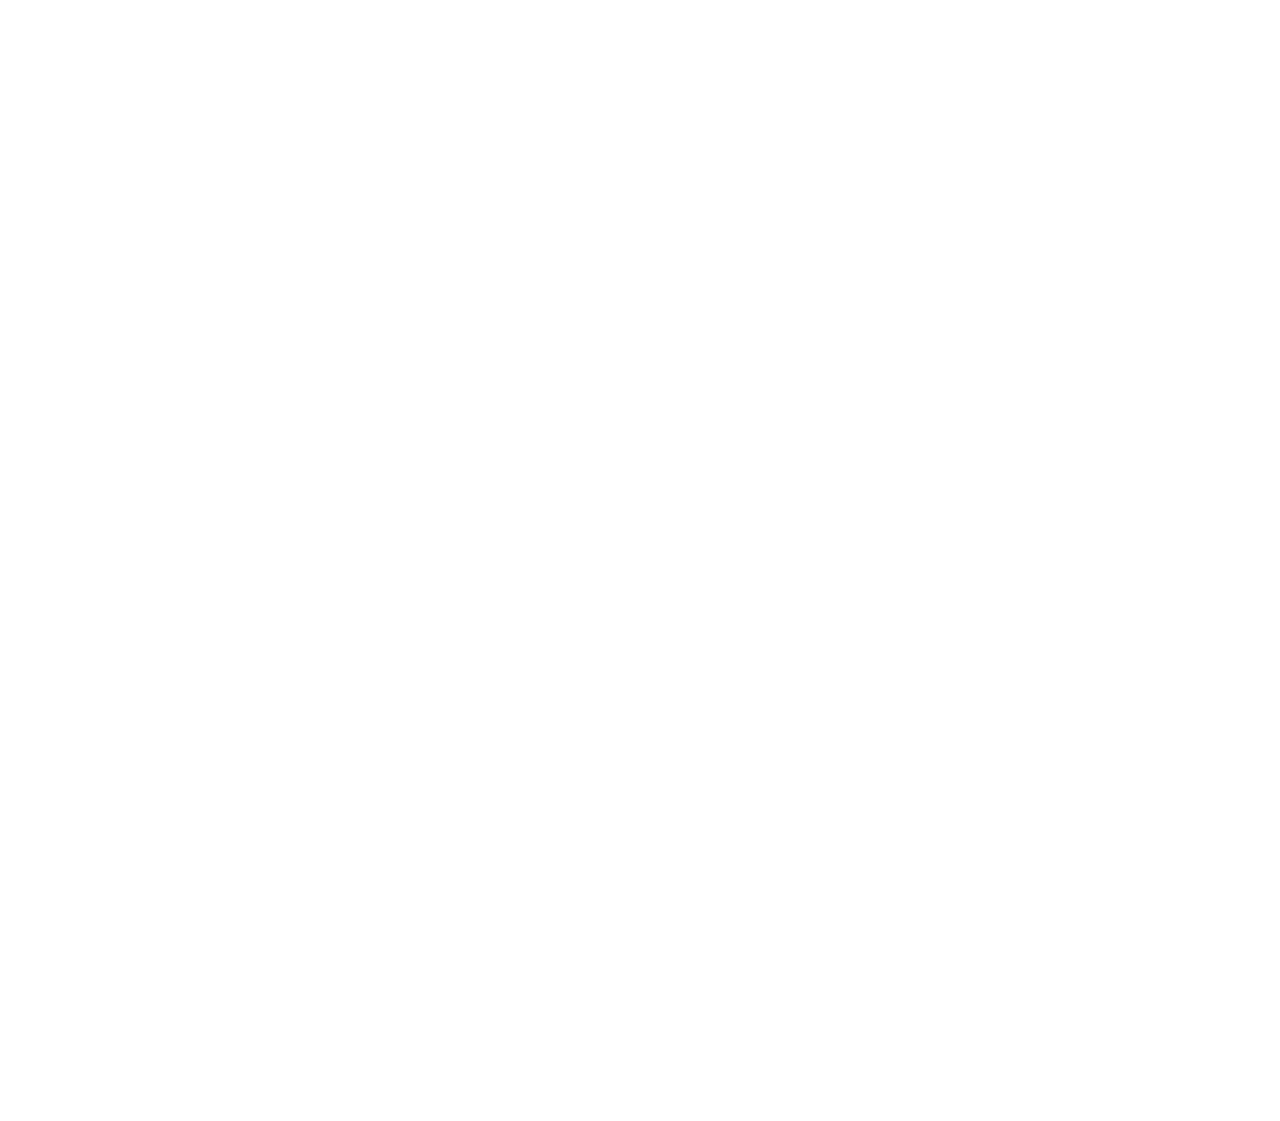
<file: now.html>
<!DOCTYPE html>
<html>
<head>
<meta http-equiv="Content-Type" content="text/html; charset=utf-8" />
<title>腾飞三江</title>
<link rel="icon" type="image/x-icon" href="https://cas.sju.edu.cn/tpass/comm/image/newicon.ico">
<script type="text/javascript" src="js/jquery.min.js"></script>
<script src="js/modernizr.custom.js"></script>
<link href='css/now.css' type='text/css' rel='stylesheet'>
<link rel="stylesheet" href="css/main.css" type="text/css" media="all" />
<link rel="stylesheet" type="text/css" href="css/demo.css" />
<link rel="stylesheet" type="text/css" href="css/photo.css" />
<link rel="stylesheet" type="text/css" href="css/component.css" />
<link rel="stylesheet" type="text/css" href="css/htmleaf-demo.css" />
<script src="js/classie.js"></script> 
<script type="text/javascript" src="js/chart/echarts.min.js"></script>
<script src="js/gnmenu.js"></script> 
<script type="text/javascript" src="js/now.js"></script>
</head>
<body>
<div class="container">
    <ul id="gn-menu" class="gn-menu-main">
        <li class="gn-trigger"><a href="" class="gn-icon gn-icon-menu"><span>menu</span></a>
            <nav class="gn-menu-wrapper">
                <div class="gn-scroller">
                    <ul class="gn-menu">
                        <li class="gn-search-item"><input placeholder="百度搜索" type="search" class="gn-search" onkeydown="entersearch()"><a class="gn-icon gn-icon-search"><span>Search</span></a></li>
                        <li><a href="iframe.html?type=weixin&url=https://mp.weixin.qq.com/s/9dzNOc9fIFSmDhP8crCmKQ" class="gn-icon gn-icon-article">三江简介</a></li>
                        <li><a href="iframe.html?type=weixin&url=https://mp.weixin.qq.com/s/hYswy3ZiIyqlg0gFRotlVA" class="gn-icon gn-icon-article">2018新生大数据</a></li>
                        <!--<li><a class="gn-icon gn-icon-photoshop">现在的三江</a></li>-->
                        <!--<li><a href="" class="gn-icon gn-icon-archive">Archives</a></li>-->
                    </ul>
                    <footer style="/*position:relative;margin:40px auto;*/">
                        <div class="conect">
                            <a href="https://uni.mp.qq.com/page/jump?url=http%3A%2F%2Fpost.mp.qq.com%2Fhtml%2Fjumpto.html%3Fcmd%3D0%26puin%3D995269681">
                                <div class="connect" style="background-position-x:0px;">
                                    <img class="img" style="" src="images/qq.png" alt="">
                                </div>
                            </a>
                            <a href="http://weixin.qq.com/r/MJlxkAIg4A4UTgizHsL5qKY">
                                <div class="connect" style="background-position-x:-100px;">
                                    <img class="img" style="" src="images/weixin.png" alt="">
                                </div>
                            </a>
                            <a href="https://weibo.cn/u/3177818340">
                                <div class="connect" style="background-position-x:-50px;">
                                    <img class="img" style="" src="images/weibo.png" alt="">
                                </div>
                            </a>
                        </div>
                        <p>友情链接：<a href="http://www.sju.edu.cn">三江学院官网</a>&nbsp;&nbsp;<a href="https://weibo.com/u/3996546313">三江官方微博</a></p>
                        <p>Copyright © 2018 Zero All Rights Reserved</p>
                        <p>Powered by Wonder | 苏ICP备18023091号</p>
                    </footer>
                </div>
                <!-- /gn-scroller --> 
            </nav>
        </li>
        <li><a href="index.html"><span>首页</span></a></li>
        <li><a href="lishi.html"><span>辉煌三江</span></a></li>
        <li><a href="future.html"><span>展望三江</span></a></li>
        <li><a href="javascript:history.back(-1);"><span>返回上一页</span></a></li>
    </ul>
    <div id="dowebok">
        <div class="main">
            <section class="section banner">
                <div class="center-wrap">
                    <h1>最新在校生数据统计图表</h1>
                    <div id="chart">
                        <div id="outerWrap">
                            <div id="sliderParent"></div>
                            <div class="blueline" id="blueline" style="top: 0px; "></div>
                            <ul class="tabGroup">
                                <li class="tabOption selectedTab">在校本科生籍贯分布</li>
                                <li class="tabOption">各学院在校本科生人数</li>
                                <li class="tabOption">在校男女生比例</li>
                            </ul>
                            <div id="container">
                                <div id="content">
                                    <div class="tabContent  selectedContent" style="">
                                        <h3>在校本科生籍贯分布</h3>
                                        <div id="jg-map" class="chart">
                                            <div id="china-map" style="position: relative; -ms-user-select: none; -webkit-tap-highlight-color: transparent;" _echarts_instance_="ec_1544927575502"><div style="border-width: 0px; margin: 0px; padding: 0px; width: 100%; height: 795px; overflow: hidden; position: relative; cursor: pointer;"><canvas style="border-width: 0px; margin: 0px; padding: 0px; left: 0px; top: 0px; width: 100%; height: 795px; position: absolute; -ms-user-select: none; -webkit-tap-highlight-color: rgba(0, 0, 0, 0);" data-zr-dom-id="zr_0"></canvas></div></div>
                                        </div>
                                    </div>
                                    <div class="tabContent" style="">
                                        <h3>各学院在校本科生人数</h3>
                                        <div id="chart1" class="chart"></div>
                                    </div>
                                    <div class="tabContent" style="">
                                        <h3>在校男女生比例</h3>
                                        <div id="chart2" class="chart"></div><button class="btn invisible" id="backButton">&lt; Back</button>
                                    </div>
                                </div>
                            </div>
                        </div>
                        <script type="text/javascript" src="js/chart/event.js"></script>
                        <script type="text/javascript" src="js/chart/tween.js"></script>
                        <script type="text/javascript" src="js/chart/china.js"></script>
                        <script type="text/javascript" src="js/chart/chart.js"></script>
                        <script type="text/javascript" src="js/chart/canvasjs.min.js"></script>
                    </div>
                </div>
            </section>
            <section class="section thin">
                <div class="center-wrap">
                    <div class="btn">
                        <a id="yyyp" class="btn-change" onclick="change('yyyp');">一院一品</a>
                        <a id="xyhd" class="btn-change" onclick="change('xyhd');">校园活动</a>
                    </div>
			        <div class="grid3d vertical /*vertical horizontal*/" id="grid3d">
			        	<!--<div class="grid-wrap">-->
			        	<!--	<div class="grid">-->
			        	<!--		<figure><a href="javascript:wx('https://mp.weixin.qq.com/s/tWzBWXyXOIJlBkXq4nQlGw','#frame1')"><img src="images/now/yyyp/dianzi.jpg" alt="一院一品丨恰同学青年，风华正茂（电子信息工程学院）" title="一院一品丨恰同学青年，风华正茂（电子信息工程学院）"/></a></figure>-->
			        	<!--		<figure><a href="javascript:wx('https://mp.weixin.qq.com/s/W3D7is3wk226-ZOv19ERWg','#frame2')"><img src="images/now/yyyp/falv.jpg" alt="一院一品丨模拟法庭（法律与知识产权学院）" title="一院一品丨模拟法庭（法律与知识产权学院）"/></a></figure>-->
			        	<!--		<figure><a href="javascript:wx('https://mp.weixin.qq.com/s/7XcHbrJzg9AIRoPIMj2azg','#frame3')"><img src="images/now/yyyp/jianzhu.jpg" alt="一院一品丨用心点燃希望，用爱筑梦未来（建筑学院）" title="一院一品丨用心点燃希望，用爱筑梦未来（建筑学院）"/></a></figure>-->
			        	<!--		<figure><a href="javascript:wx('https://mp.weixin.qq.com/s/SGy12fngxqePAM7Mhp6IyQ','#frame4')"><img src="images/now/yyyp/jisuanji.jpg" alt="一院一品丨创意设计“码”出未来（计算机科学与工程学院）" title="一院一品丨创意设计“码”出未来（计算机科学与工程学院）"/></a></figure>-->
			        	<!--		<figure><a href="javascript:wx('https://mp.weixin.qq.com/s/6Ek_fngqyqDbnEKppsEHjQ','#frame5')"><img src="images/now/yyyp/jixie.jpg" alt="一院一品丨竞赛学文化，挥笔摹芳华（机械与电气工程学院）" title="一院一品丨竞赛学文化，挥笔摹芳华（机械与电气工程学院）"/></a></figure>-->
			        	<!--		<figure><a href="javascript:wx('https://mp.weixin.qq.com/s/GBVsvtm7e6hCtd5Vwxabnw','#frame6')"><img src="images/now/yyyp/lvyou.jpg" alt="一院一品丨禅茶一味，品禅意生活~（文化产业与旅游管理学院）" title="一院一品丨禅茶一味，品禅意生活~（文化产业与旅游管理学院）"/></a></figure>-->
			        	<!--		<figure><a href="javascript:wx('https://mp.weixin.qq.com/s/lzYSIf1kLLDyvWZDf6R8XQ','#frame7')"><img src="images/now/yyyp/nanxiaoqu.jpg" alt="一院一品丨南区“网”事（南校区）" title="一院一品丨南区“网”事（南校区）"/></a></figure>-->
			        	<!--		<figure><a href="javascript:wx('https://mp.weixin.qq.com/s/E_-TdufRY7Syia7dkWNeMA','#frame8')"><img src="images/now/yyyp/tumu.jpg" alt="一院一品 | 弘扬国学经典，谈古论今，纵观天下。（土木工程学院）" title="一院一品 | 弘扬国学经典，谈古论今，纵观天下。（土木工程学院）"/></a></figure>-->
			        	<!--		<figure><a href="javascript:wx('https://mp.weixin.qq.com/s/6pxcJwNFNIUnCVaKtg6K3Q','#frame9')"><img src="images/now/yyyp/xinwen.jpg" alt="一院一品丨体味世界光影 感知人间冷暖（文学与新闻传播学院）" title="一院一品丨体味世界光影 感知人间冷暖（文学与新闻传播学院）"/></a></figure>-->
			        	<!--	</div>-->
			        	<!--</div>-->
			        	<!--<div class="content">-->
			        	<!--	<div>-->
			        	<!--	    <iframe src="" frameborder="0" id="frame1"></iframe>-->
			        	<!--	</div>-->
			        	<!--	<div>-->
			        	<!--	    <iframe src="" frameborder="0" id="frame2"></iframe>-->
			        	<!--	</div>-->
			        	<!--	<div>-->
			        	<!--	    <iframe src="" frameborder="0" id="frame3"></iframe>-->
			        	<!--	</div>-->
			        	<!--	<div>-->
			        	<!--	    <iframe src="" frameborder="0" id="frame4"></iframe>-->
			        	<!--	</div>-->
			        	<!--	<div>-->
			        	<!--	    <iframe src="" frameborder="0" id="frame5"></iframe>-->
			        	<!--	</div>-->
			        	<!--	<div>-->
			        	<!--	    <iframe src="" frameborder="0" id="frame6"></iframe>-->
			        	<!--	</div>-->
			        	<!--	<div>-->
			        	<!--	    <iframe src="" frameborder="0" id="frame7"></iframe>-->
			        	<!--	</div>-->
			        	<!--	<div>-->
			        	<!--	    <iframe src="" frameborder="0" id="frame8"></iframe>-->
			        	<!--	</div>-->
			        	<!--	<div>-->
			        	<!--	    <iframe src="" frameborder="0" id="frame9"></iframe>-->
			        	<!--	</div>-->
			        	<!--	<span class="loading"></span>-->
			        	<!--	<span class="icon close-content"></span>-->
			        	<!--</div>-->
			        </div>
		            <script src="js/classie.js"></script>
		            <script src="js/helper.js"></script>
		            <script src="js/grid3d.js"></script>
			        <script type="text/javascript" charset="utf-8">
                        var data = {
                                        "yyyp":[{
                                                "url": "https://mp.weixin.qq.com/s/tWzBWXyXOIJlBkXq4nQlGw",
                                                "name": "一院一品丨恰同学青年，风华正茂（电子信息工程学院）",
                                                "photo": "dianzi",
                                                "group": "电子信息工程学院",
                                                "title": "一院一品丨恰同学青年，风华正茂",
                                            }, {
                                                "url": "https://mp.weixin.qq.com/s/W3D7is3wk226-ZOv19ERWg",
                                                "name": "一院一品丨模拟法庭（法律与知识产权学院）",
                                                "photo": "falv",
                                                "group": "法律与知识产权学院",
                                                "title": "一院一品丨模拟法庭",
                                            }, {
                                                "url": "https://mp.weixin.qq.com/s/7XcHbrJzg9AIRoPIMj2azg",
                                                "name": "一院一品丨用心点燃希望，用爱筑梦未来（建筑学院）",
                                                "photo": "jianzhu",
                                                "group": "建筑学院",
                                                "title": "一院一品丨用心点燃希望，用爱筑梦未来",
                                            }, {
                                                "url": "https://mp.weixin.qq.com/s/SGy12fngxqePAM7Mhp6IyQ",
                                                "name": "一院一品丨创意设计“码”出未来（计算机科学与工程学院）",
                                                "photo": "jisuanji",
                                                "group": "计算机科学与工程学院",
                                                "title": "一院一品丨创意设计“码”出未来",
                                            }, {
                                                "url": "https://mp.weixin.qq.com/s/6Ek_fngqyqDbnEKppsEHjQ",
                                                "name": "一院一品丨竞赛学文化，挥笔摹芳华（机械与电气工程学院）",
                                                "photo": "jixie",
                                                "group": "机械与电气工程学院",
                                                "title": "一院一品丨竞赛学文化，挥笔摹芳华",
                                            }, {
                                                "url": "https://mp.weixin.qq.com/s/GBVsvtm7e6hCtd5Vwxabnw",
                                                "name": "一院一品丨禅茶一味，品禅意生活~（文化产业与旅游管理学院）",
                                                "photo": "lvyou",
                                                "group": "文化产业与旅游管理学院",
                                                "title": "一院一品丨禅茶一味，品禅意生活~",
                                            }, {
                                                "url": "https://mp.weixin.qq.com/s/lzYSIf1kLLDyvWZDf6R8XQ",
                                                "name": "一院一品丨南区“网”事（南校区）",
                                                "photo": "nanxiaoqu",
                                                "group": "南校区",
                                                "title": "一院一品丨南区“网”事",
                                            }, {
                                                "url": "https://mp.weixin.qq.com/s/E_-TdufRY7Syia7dkWNeMA",
                                                "name": "一院一品 | 弘扬国学经典，谈古论今，纵观天下。（土木工程学院）",
                                                "photo": "tumu",
                                                "group": "土木工程学院",
                                                "title": "一院一品 | 弘扬国学经典，谈古论今，纵观天下。",
                                            }, {
                                                "url": "https://mp.weixin.qq.com/s/6pxcJwNFNIUnCVaKtg6K3Q",
                                                "name": "一院一品丨体味世界光影 感知人间冷暖（文学与新闻传播学院）",
                                                "photo": "xinwen",
                                                "group": "文学与新闻传播学院",
                                                "title": "一院一品丨体味世界光影 感知人间冷暖",
                                            }
                                        ],
                                        "xyhd":[{
                                                "url": "https://mp.weixin.qq.com/s/o95R3HPBspMuJZgKP_q9Ew",
                                                "name": "社巡开幕丨“廿年不忘，路与星光”，场游园嗨翻了三江！",
                                                "photo": "shexunkai",
                                                "group": "社巡开幕",
                                                "title": "廿年不忘，路与星光”，场游园嗨翻了三江！",
                                            }, {
                                                "url": "https://mp.weixin.qq.com/s/sINBg0XcVG9uBz6447ajMQ",
                                                "name": "十佳歌手丨昨夜，星球之外的璀璨“音”河，你听见了吗？",
                                                "photo": "music",
                                                "group": "十佳歌手",
                                                "title": "昨夜，星球之外的璀璨“音”河，你听见了吗？",
                                            }, {
                                                "url": "https://mp.weixin.qq.com/s/4PMF8vHZt2G24v812JlMBg",
                                                "name": "Colorfour十四周年庆丨我能想到最酷的事就是和你一起跳街舞",
                                                "photo": "colorfour",
                                                "group": "Colorfour十四周年庆",
                                                "title": "我能想到最酷的事就是和你一起跳街舞",
                                            }, {
                                                "url": "https://mp.weixin.qq.com/s/rolyvl2W5CHs_sonEALJsw",
                                                "name": "大艺团十周年 “艺”彩纷呈",
                                                "photo": "dayituan",
                                                "group": "大艺团",
                                                "title": "大艺团十周年 “艺”彩纷呈",
                                            }, {
                                                "url": "https://mp.weixin.qq.com/s/l_J2aJCkLuAm092zv2iVBQ",
                                                "name": "动漫社专场丨“动”出精彩，“漫”看人生",
                                                "photo": "cartoon",
                                                "group": "动漫社专场",
                                                "title": "“动”出精彩，“漫”看人生",
                                            }, {
                                                "url": "https://mp.weixin.qq.com/s/MI4c65qDddx_d0Zjjo0jEQ",
                                                "name": "秦淮诗社专场 | 古韵凌波，醉梦秦淮，今夜我们一起穿越古今~",
                                                "photo": "qinghuai",
                                                "group": "秦淮诗社专场",
                                                "title": "古韵凌波，醉梦秦淮，今夜我们一起穿越古今~",
                                            }, {
                                                "url": "https://mp.weixin.qq.com/s/KpLc0_3dIGKqK425kdUbwQ",
                                                "name": "话剧社专场丨走进《旋转卡门》，领略话剧舞台魅力",
                                                "photo": "huaju",
                                                "group": "话剧社专场",
                                                "title": "走进《旋转卡门》，领略话剧舞台魅力",
                                            }, {
                                                "url": "https://mp.weixin.qq.com/s/NVW7YbBEhsQfU9bXHtJ3lA",
                                                "name": "戏曲协会专场丨看生旦净丑，专属三江的“一出好戏”",
                                                "photo": "xiqu",
                                                "group": "戏曲协会专场",
                                                "title": "看生旦净丑，专属三江的“一出好戏”",
                                            }, {
                                                "url": "https://mp.weixin.qq.com/s/sB3R56YFzhMRGsqrpdFs-g",
                                                "name": "廿年不忘，路与星光丨社团二三事儿，不说再见～",
                                                "photo": "shexun",
                                                "group": "社巡闭幕",
                                                "title": "廿年不忘，路与星光丨社团二三事儿，不说再见～",
                                            }
                                        ]
                                    };
                                    var effect = [" effect3 bottom_to_top", " colored effect3 bottom_to_top", " effect3 top_to_bottom", " colored effect3 top_to_bottom", " colored effect4", " colored effect6 top_to_bottom", " colored effect6 from_left_and_right", " effect6 from_left_and_right", " effect6 top_to_bottom", " colored effect6 from_top_and_bottom", " effect6 from_top_and_bottom", " effect7", " colored effect7", " colored effect8 scale_down", " effect8 scale_down", " colored effect8 scale_up", " effect8 scale_up", " effect10 left_to_right", " colored effect10 left_to_right", " effect10 right_to_left", " colored effect10 right_to_left", " effect10 top_to_bottom", " colored effect10 top_to_bottom", " effect10 bottom_to_top", " colored effect10 bottom_to_top", " effect11 left_to_right", " colored effect11 left_to_right", " effect11 right_to_left", " colored effect11 right_to_left", " effect11 top_to_bottom", " colored effect11 top_to_bottom", " effect11 bottom_to_top", " colored effect11 bottom_to_top", " effect13 left_to_right", " colored effect13 left_to_right", " effect13 right_to_left", " colored effect13 right_to_left", " effect13 top_to_bottom", " colored effect13 top_to_bottom", " effect13 bottom_to_top", " colored effect13 bottom_to_top"];
                                    var rotation         = ['flipped-vertical-bottom', 'flipped-vertical-top', 'flipped-horizontal-left', 'flipped-horizontal-right'];
                                    //Math.floor(Math.random()*(max+1));parseInt(Math.random()*(max+1),10);//两种方法生成【0，max】随机数
                                    
                        function change(id){
                            
                            var fram='<div class="grid-wrap"><div class="grid">';
                            var random=Math.floor(Math.random()*(41+1));
	                        for(var j=0;j<9;j++){
	                            fram = fram+'<figure style="animated flipped-vertical-top"><div class="ih-item square'+effect[random]+'"><a href="javascript:wx(\''+data[id][j].url+'\',\'#frame'+(j+1)+'\')"><div class="img"><img src="images/now/'+id+'/'+data[id][j].photo+'.jpg" alt="'+data[id][j].name+'" title="'+data[id][j].name+'"/></div><div class="info"><h3>'+data[id][j].group+'</h3><p>'+data[id][j].title+'</p></div></a></div></figure>';
	                        }
	                        fram=fram+'</div></div><div class="content"><div><iframe src="" frameborder="0" id="frame1"></iframe></div><div><iframe src="" frameborder="0" id="frame2"></iframe></div><div><iframe src="" frameborder="0" id="frame3"></iframe></div><div><iframe src="" frameborder="0" id="frame4"></iframe></div><div><iframe src="" frameborder="0" id="frame5"></iframe></div><div><iframe src="" frameborder="0" id="frame6"></iframe></div><div><iframe src="" frameborder="0" id="frame7"></iframe></div><div><iframe src="" frameborder="0" id="frame8"></iframe></div><div><iframe src="" frameborder="0" id="frame9"></iframe></div><span class="loading"></span><span class="icon close-content"></span></div>';
                            $("#grid3d").html(fram);
		            	    new grid3D( document.getElementById( 'grid3d' ) );
                            // for( var i = 0; i <= 8; i++ ) {
                            //     randoma     = Math.floor( Math.random() * ( 3 - 0 + 1 ) );
                            //     animation  = rotation[randoma];
                            //     item       = $('.grid').children('figure:eq(' + i + ')');
                            //     item.addClass('animated ' + animation);
                            //     window.setTimeout(function (index) {
                            //         return function () {
                            //             var fram='<div class="grid-wrap"><div class="grid">';
                            //             var random=Math.floor(Math.random()*(41+1));
	                           //         for(var j=0;j<9;j++){
	                           //             fram = fram+'<figure><div class="ih-item square'+effect[random]+'"><a href="javascript:wx(\''+data[id][j].url+'\',\'#frame'+(j+1)+'\')"><div class="img"><img src="images/now/'+id+'/'+data[id][j].photo+'.jpg" alt="'+data[id][j].name+'" title="'+data[id][j].name+'"/></div><div class="info"><h3>'+data[id][j].group+'</h3><p>'+data[id][j].title+'</p></div></a></div></figure>';
	                           //         }
	                           //         fram=fram+'</div></div><div class="content"><div><iframe src="" frameborder="0" id="frame1"></iframe></div><div><iframe src="" frameborder="0" id="frame2"></iframe></div><div><iframe src="" frameborder="0" id="frame3"></iframe></div><div><iframe src="" frameborder="0" id="frame4"></iframe></div><div><iframe src="" frameborder="0" id="frame5"></iframe></div><div><iframe src="" frameborder="0" id="frame6"></iframe></div><div><iframe src="" frameborder="0" id="frame7"></iframe></div><div><iframe src="" frameborder="0" id="frame8"></iframe></div><div><iframe src="" frameborder="0" id="frame9"></iframe></div><span class="loading"></span><span class="icon close-content"></span></div>';
                            //             $("#grid3d").html(fram);
		            	             //   new grid3D( document.getElementById( 'grid3d' ) );
                            //         };
                            //     } (i), 500);
                                        
                            //     item.on('transitionend webkitTransitionEnd MSTransitionEnd oTransitionEnd', function() { 
                            //         $(this).removeClass();
                            //     });
                            // }
                        }
                        change('yyyp');
		          //  	new grid3D( document.getElementById( 'grid3d' ) );
                    </script>
                </div>
            </section>
            <section class="section flyme">
                <div class="center-wrap">
                    <div>
		                <div id="jssor_1" style="position: relative; margin: 0 auto; top: 20px; left: 0px; height: 650px; overflow: hidden; visibility: hidden; background-color: #24262e;">
	                         <!--Loading Screen -->
	                        <div data-u="loading" style="position: absolute; top: 0px; left: 0px;">
	                            <div style="filter: alpha(opacity=70); opacity: 0.7; position: absolute; display: block; top: 0px; left: 0px; width: 100%; height: 100%;"></div>
	                            <div style="position:absolute;display:block;background:url('images/loading.gif') no-repeat center center;top:0px;left:0px;width:100%;height:100%;"></div>
	                        </div>
	                        <div class="slides" data-u="slides" style="cursor: default; position: relative; top: 0px; left: 240px; width: 1100px; height: 650px; overflow: hidden;">
	                            <div data-p="150.00"><img data-u="image" src="images/now/siji/photo1.jpg" /></div>
	                            <div data-p="150.00"><img data-u="image" src="images/now/siji/photo2.jpg" /></div>
	                            <div data-p="150.00"><img data-u="image" src="images/now/siji/photo3.jpg" /></div>
	                            <div data-p="150.00"><img data-u="image" src="images/now/siji/photo4.jpg" /></div>
	                            <div data-p="150.00"><img data-u="image" src="images/now/siji/photo5.jpg" /></div>
	                            <div data-p="150.00"><img data-u="image" src="images/now/siji/photo6.jpg" /></div>
	                            <div data-p="150.00"><img data-u="image" src="images/now/siji/photo7.jpg" /></div>
	                            <div data-p="150.00"><img data-u="image" src="images/now/siji/photo8.jpg" /></div>
	                            <div data-p="150.00"><img data-u="image" src="images/now/siji/photo9.jpg" /></div>
	                            <div data-p="150.00"><img data-u="image" src="images/now/siji/photo10.jpg" /></div>
	                            <div data-p="150.00"><img data-u="image" src="images/now/siji/photo11.jpg" /></div>
	                            <div data-p="150.00"><img data-u="image" src="images/now/siji/photo12.jpg" /></div>
	                            <div data-p="150.00"><img data-u="image" src="images/now/siji/photo13.jpg" /></div>
	                            <div data-p="150.00"><img data-u="image" src="images/now/siji/photo14.jpg" /></div>
	                            <div data-p="150.00"><img data-u="image" src="images/now/siji/photo15.jpg" /></div>
	                            <div data-p="150.00"><img data-u="image" src="images/now/siji/photo16.jpg" /></div>
	                            <div data-p="150.00"><img data-u="image" src="images/now/siji/photo17.jpg" /></div>
	                            <div data-p="150.00"><img data-u="image" src="images/now/siji/photo18.jpg" /></div>
	                            <div data-p="150.00"><img data-u="image" src="images/now/siji/photo19.jpg" /></div>
	                            <div data-p="150.00"><img data-u="image" src="images/now/siji/photo20.jpg" /></div>
	                            <div data-p="150.00"><img data-u="image" src="images/now/siji/photo21.jpg" /></div>
	                            <div data-p="150.00"><img data-u="image" src="images/now/siji/photo22.jpg" /></div>
	                            <div data-p="150.00"><img data-u="image" src="images/now/siji/photo23.jpg" /></div>
	                            <div data-p="150.00"><img data-u="image" src="images/now/siji/photo24.jpg" /></div>
	                            <div data-p="150.00"><img data-u="image" src="images/now/siji/photo25.jpg" /></div>
	                            <div data-p="150.00"><img data-u="image" src="images/now/siji/photo26.jpg" /></div>
	                            <div data-p="150.00"><img data-u="image" src="images/now/siji/photo27.jpg" /></div>
	                            <div data-p="150.00"><img data-u="image" src="images/now/siji/photo28.jpg" /></div>
	                            <div data-p="150.00"><img data-u="image" src="images/now/siji/photo29.jpg" /></div>
	                            <div data-p="150.00"><img data-u="image" src="images/now/siji/photo30.jpg" /></div>
	                            <script type="text/javascript" charset="utf-8">
	                               // var list = ["spring","summer","autumn","winter"];
	                               // var num = ["78","37","65","132"];
	                               // var div="";
	                               // var i=1;
	                               //// for(var i=0;i<4;i++){
	                               //     for(var j=1;j<=num[i];j++){
	                               //         div = div+'<div data-p="150.00"><img data-u="image" src="images/now/'+list[i]+"/photo"+j+'.jpg" /></div>';
	                               //     }
	                               //// }
	                               //document.write(div);
	                            </script>
	                        </div>
	                         <!--Thumbnail Navigator -->
	                        <div data-u="thumbnavigator" class="jssort01-99-66" style="position:absolute;left:0px;top:0px;width:240px;height:650px;" data-autocenter="2">
	                            <h1 style="padding-top:15px;color:#09513a;">三江四季</h1>
	                             <!--Thumbnail Item Skin Begin -->
	                            <div data-u="slides" style="cursor: default;">
	                                <div data-u="prototype" class="p">
	                                    <div class="w">
	                                        <div data-u="thumbnailtemplate" class="t"></div>
	                                    </div>
	                                    <div class="c"></div>
	                                </div>
	                            </div>
	                             <!--Thumbnail Item Skin End -->
	                        </div>
	                         <!--Arrow Navigator -->
	                        <span data-u="arrowleft" class="jssora05l arrow" style="top:0px;left:248px;width:40px;height:40px;" data-autocenter="2"></span>
	                        <span data-u="arrowright" class="jssora05r arrow" style="top:0px;right:8px;width:40px;height:40px;" data-autocenter="2"></span>
	                    </div>
	                     <!--#endregion Jssor Slider End -->
	                </div>
	                <script src="js/jssor.slider-21.1.6.min.js" type="text/javascript"></script>
                </div>
            </section>
        </div>
    </div>
    <div id="btn_top">
        <a><img src="images/scrollup.png" alt="返回顶部" /></a>
    </div>
    <script src="js/jquery.fullPage.js"></script>
    <script src="js/wow.min.js"></script>
    <script> if(!Modernizr.csstransforms3d) document.getElementById('information').style.display = 'block'; new gnMenu( document.getElementById( 'gn-menu' ) );</script>
</div>
</body>
</html>
</file>
<file: css/main.css>
html {
    font-family: sans-serif;
    -ms-text-size-adjust: 100%;
    -webkit-text-size-adjust: 100%
}
body { margin: 0;  background: radial-gradient(ellipse at center, #e9eadc 19%,#adaca2 100%); }
article, aside, details, figcaption, figure, footer, header, hgroup, main, nav, section, summary { display: block }
ul { list-style:none; margin:0; padding:0 }
audio, canvas, progress, video {
    display: inline-block;
    vertical-align: baseline
}
audio:not([controls]) {
    display: none;
    height: 0
}
[hidden], template { display: none }
a { background: transparent }
a:active, a:hover { outline: 0 }
abbr[title] { border-bottom: 1px dotted }
b, strong { font-weight: bold }
dfn { font-style: italic }
h1 {
    font-size: 2em;
    margin: 0.67em 0
}
mark {
    background: #ff0;
    color: #000
}
small { font-size: 80% }
sub, sup {
    font-size: 75%;
    line-height: 0;
    position: relative;
    vertical-align: baseline
}
sup { top: -0.5em }
sub { bottom: -0.25em }
img { border: 0 }
svg:not(:root) { overflow: hidden }
figure { margin: 1em 40px }
hr {
    -moz-box-sizing: content-box;
    box-sizing: content-box;
    height: 0
}
pre { overflow: auto }
code, kbd, pre, samp {
    font-family: monospace, monospace;
    font-size: 1em
}
button, input, optgroup, select, textarea {
    color: inherit;
    font: inherit;
    margin: 0
}
button { overflow: visible }
button, select { text-transform: none }
button, html input[type="button"], input[type="reset"], input[type="submit"] {
    -webkit-appearance: button;
    cursor: pointer
}
button[disabled], html input[disabled] { cursor: default }
button::-moz-focus-inner, input::-moz-focus-inner {
border:0;
padding:0
}
input { line-height: normal }
input[type="checkbox"], input[type="radio"] {
    -moz-box-sizing: border-box;
    box-sizing: border-box;
    padding: 0
}
input[type="number"]::-webkit-inner-spin-button, input[type="number"]::-webkit-outer-spin-button {
height:auto
}
input[type="search"] {
    -webkit-appearance: textfield;
    -moz-box-sizing: content-box;
    box-sizing: content-box
}
input[type="search"]::-webkit-search-cancel-button, input[type="search"]::-webkit-search-decoration {
-webkit-appearance:none
}
fieldset {
    border: 1px solid #c0c0c0;
    margin: 0 2px;
    padding: 0.35em 0.625em 0.75em
}
legend {
    border: 0;
    padding: 0
}
textarea { overflow: auto }
optgroup { font-weight: bold }
table {
    border-collapse: collapse;
    border-spacing: 0
}
td, th { padding: 0 }

/******顶部跑马灯*********
************************/
.str_wrap {
	overflow:hidden;
	width:100%;
	float: left;
	font-size:12px;
	position:relative;
	-moz-user-select: none;
	-khtml-user-select: none;
	user-select: none;  
	background:#f6f6f6;
	white-space:nowrap;
}
.str_wrap{
	padding-left: 3em;
	padding-right: 3em;
	background: #fefefe;
	height: 100%;
	line-height: 60px;
	font-size: 1.2em;
}
.str_wrap.str_active {
	background:#f1f1f1;
}
.str_move { 
	white-space:nowrap;
	position:absolute; 
	top:0; 
	left:0;
	height: 100%;
	cursor:move;
}
.str_move_clone {
	display:inline-block;
	vertical-align:top;
	position:absolute; 
	left:100%;
	top:0;
}
.str_vertical .str_move_clone {
	left:0;
	top:100%;
}
.str_down .str_move_clone {
	left:0;
	bottom:100%;
}
.str_vertical .str_move,
.str_down .str_move {
	white-space:normal;
	width:100%;
}
.str_static .str_move,
.no_drag .str_move,
.noStop .str_move{
	cursor:inherit;
}
.str_wrap img {
	max-width:none !important;	
}


/******页面尾部*********
************************/
footer{
    text-align: center;
    z-index: 99;
    font-size: 15px;
    line-height: 20px;
    width: 100%;
    position: absolute;
    bottom: 10px;
    margin: 10px auto;
}
footer a{
    text-decoration: none;
    text-align: center;
}
footer p{
    text-align: center;
}
footer .connect{
    background:url('../images/ico.png') no-repeat;
    background-position-y:0px;
    background-size:150px 150px;
    position: relative;
    width:50px;
    height:50px;
    margin: 0 auto;
    margin-right: 20px;
    display: inline-block;
    transition: all .3s;
    -moz-animation: all .3s; /* Firefox 4 */
    -webkit-animation: all .3s; /* Safari 和 Chrome */
    -o-animation: all .3s; /* Opera */
    border-radius: 25px;
}
footer .connect .img{
    transform: translate(-45%,-100%);
    -moz-transform: translate(-45%,-100%); /* Firefox 4 */
    -webkit-transform: translate(-45%,-100%); /* Safari 和 Chrome */
    -o-transform: translate(-45%,-100%); /* Opera */
    position:absolute;
    top:-10px;
    display:none;
    width: 200px;
    height: 200px;
    box-shadow: 0 0 5px rgba(0, 0, 0, .7);
    -moz-shadow: 0 0 5px rgba(0, 0, 0, .7); /* Firefox 4 */
    -webkit-shadow: 0 0 5px rgba(0, 0, 0, .7); /* Safari 和 Chrome */
    -o-shadow: 0 0 5px rgba(0, 0, 0, .7); /* Opera */
}
footer .connect:hover .img{
    display:block;
}
footer .connect:hover{
    background-position-y:-50px;
    transition: all .3s;
    -moz-transition: all .3s; /* Firefox 4 */
    -webkit-transition: all .3s; /* Safari 和 Chrome */
    -o-transition: all .3s; /* Opera */
}
#btn_top{
    position:fixed;bottom:21px;right:21px;display: none;
}
</file>
<file: css/future.css>
/******图片翻转*********
************************/
body {
  background: #e9eadc;
  background: url([data-uri]);
  background: -moz-radial-gradient(center, ellipse cover,  #e9eadc 19%, #adaca2 100%);
  background: -webkit-gradient(radial, center center, 0px, center center, 100%, color-stop(19%,#e9eadc), color-stop(100%,#adaca2));
  background: -webkit-radial-gradient(center, ellipse cover,  #e9eadc 19%,#adaca2 100%);
  background: -o-radial-gradient(center, ellipse cover,  #e9eadc 19%,#adaca2 100%);
  background: -ms-radial-gradient(center, ellipse cover,  #e9eadc 19%,#adaca2 100%);
  background: radial-gradient(ellipse at center,  #e9eadc 19%,#adaca2 100%);
  filter: progid:DXImageTransform.Microsoft.gradient( startColorstr='#e9eadc', endColorstr='#adaca2',GradientType=1 );
  background-repeat: no-repeat;
  background-attachment: fixed;
  font-family: Oswald, Arial;
  text-align: center;
  color: black;
  text-align: center;
}
a {
  color: #47473c;
  font-family: Lobster;
  font-style: normal;
  text-decoration: none;
  font-size: 15px;
}
#iframe h1{
    margin: 50px auto;
}
#iframe p,#iframe h3{
    margin:20px 80px;
    text-align: left;
    text-indent: 2em;
}
.text{
    height: 80px;
}
.text p,.title span{
    display: none;
}
#iframe {
    display: none;
    margin: 100px auto 0;
    -webkit-perspective: 2000px;
       -moz-perspective: 2000px;
        -ms-perspective: 2000px;
         -o-perspective: 2000px;
            perspective: 2000px;
}
.text>.current,.title>.current,.container>#iframe.current{
    display: block;
}
.title{
    color: red;
    text-align: center;
    font-size: 25px;
    margin-top: 30px;
}
  #information {
    margin-top: 1em;
    display: block;
    color: red;
    font-size: 20px;
  }
  #navigation{
      margin-bottom: 50px;
  }
  #navigation a {
    display: inline-block;
    line-height: 2.8em;
    margin-right: 1em;
    width: 40px;
    height: 40px;
    background: rgba(0,0,0,0.1);
    color: #fff;
    border-radius: 40px;
    -webkit-transition: .3s ease-in;
       -moz-transition: .3s ease-in;
        -ms-transition: .3s ease-in;
         -o-transition: .3s ease-in;
            transition: .3s ease-in;
  }
  
  #navigation a.selected, #navigation a:hover {
    background: rgba(0,0,0,.3);
    text-decoration: none;
  }

  #portfolio-item {
    display: none;
  }
  
  #portfolio {
    /*margin: 2em 0 1em;*/
    -webkit-transform-style: preserve-3d;
       -moz-transform-style: preserve-3d;
        -ms-transform-style: preserve-3d;
         -o-transform-style: preserve-3d;
            transform-style: preserve-3d;
  }

  #portfolio div {
    display: inline-block;
    position: relative;
    vertical-align: top;
    margin: 1em;
    width: 400px;
    height: 250px;
    box-shadow: 0px 0px 25px rgba(0,0,0,.3);
  }
  
    #portfolio div span {
      text-align: left;
      position: absolute;
      color: #fff;
      background: rgba(0,0,0,0.6);
      width: 90px;
      padding: 5px 15px 7px;
      z-index: 1;
      left: -10px;
      bottom: 10px;
    }
  
  .animated {
    -webkit-transition: .9s ease-out;
       -moz-transition: .9s ease-out;
        -ms-transition: .9s ease-out;
         -o-transition: .9s ease-out;
            transition: .9s ease-out;
  }
  
  .flipped-horizontal-right {
    -webkit-transform: rotateY(360deg);
       -moz-transform: rotateY(360deg);
        -ms-transform: rotateY(360deg);
         -o-transform: rotateY(360deg);
            transform: rotateY(360deg);
  }
  
  .flipped-horizontal-left {
    -webkit-transform: rotateY(-360deg);
       -moz-transform: rotateY(-360deg);
        -ms-transform: rotateY(-360deg);
         -o-transform: rotateY(-360deg);
            transform: rotateY(-360deg);
  }
  
  .flipped-vertical-top {
    -webkit-transform: rotateX(360deg);
       -moz-transform: rotateX(360deg);
        -ms-transform: rotateX(360deg);
         -o-transform: rotateX(360deg);
            transform: rotateX(360deg);
  }
  
  .flipped-vertical-bottom {
    -webkit-transform: rotateX(-360deg);
       -moz-transform: rotateX(-360deg);
        -ms-transform: rotateX(-360deg);
         -o-transform: rotateX(-360deg);
            transform: rotateX(-360deg);
  }
</file>
<file: css/demo.css>
@font-face {
	font-family: 'codropsicons';
	src:url('fonts/codropsicons/codropsicons.eot');
	src:url('fonts/codropsicons/codropsicons.eot?#iefix') format('embedded-opentype'),
		url('fonts/codropsicons/codropsicons.svg#codropsicons') format('svg');
	font-weight: normal;
	font-style: normal;
}

.container > header,
.codrops-top {
	color: #fff;
	font-family: 'Lato', Arial, sans-serif;
}

.container > header {
	margin: 0 auto;
	padding: 12em 2em;
	padding-left: 370px;
	background: rgba(0,0,0,0.05);
}

.container > header a {
	color: #566473;
	text-decoration: none;
	outline: none;
}

.container > header a:hover {
	color: #4f7bab;
}

.container > header h1 {
	font-size: 3.2em;
	line-height: 1.3;
	margin: 0;
	font-weight: 300;
}

.container > header span {
	display: block;
	font-size: 55%;
	color: #74818e;
	padding: 0 0 0.6em 0.1em;
}

/* To Navigation Style */
.codrops-top {
	background: #fff;
	background: rgba(255, 255, 255, 0.6);
	text-transform: uppercase;
	width: 100%;
	font-size: 0.69em;
	line-height: 2.2;
}

.codrops-top a {
	text-decoration: none;
	padding: 0 1em;
	letter-spacing: 0.1em;
	color: #888;
	display: inline-block;
}

.codrops-top a:hover {
	background: rgba(255,255,255,0.95);
	color: #333;
}

.codrops-top span.right {
	float: right;
}

.codrops-top span.right a {
	float: left;
	display: block;
}

.codrops-icon:before {
	font-family: 'codropsicons';
	margin: 0 4px;
	speak: none;
	font-style: normal;
	font-weight: normal;
	font-variant: normal;
	text-transform: none;
	line-height: 1;
	-webkit-font-smoothing: antialiased;
}

.codrops-icon-drop:before {
	content: "\e001";
}

.codrops-icon-prev:before {
	content: "\e004";
}

/* Demo Buttons Style */
.codrops-demos {
	padding-top: 1em;
	font-size: 0.9em;
}

.codrops-demos a {
	text-decoration: none;
	outline: none;
	display: inline-block;
	margin: 0.5em;
	padding: 0.7em 1.1em;
	border: 3px solid #b1aea6;
	color: #b1aea6;
	font-weight: 700;
}

.codrops-demos a:hover,
.codrops-demos a.current-demo,
.codrops-demos a.current-demo:hover {
	border-color: #89867e;
	color: #89867e;
}

@media screen and (max-width: 1025px) {
	.container > header {
		margin: 0 auto;
		padding: 120px 50px;
		font-size: 70%;
		text-align: right;
	}
}

@media screen and (max-width: 740px) {

	.codrops-icon span {
		display: none;
	}

}

    .container{
        height: 100%;
    }
    #iframe{
        width: 100%;
        /*overflow: hidden;*/
        margin-top: 60px;
        /*height: 100%;*/
        position: absolute;
        background: radial-gradient(ellipse at center, #e9eadc 19%,#adaca2 100%);
    }
    #frame{
        width: 100%;
        height: 100%;
        overflow: hidden;
    }
</file>
<file: css/component.css>
*,
*:after,
*::before {
		-webkit-box-sizing: border-box;
		-moz-box-sizing: border-box;
		box-sizing: border-box;
}

@font-face {
		font-weight: normal;
		font-style: normal;
		font-family: 'ecoicons';
		src: url("fonts/ecoicons/ecoicons.eot");
		src: url("fonts/ecoicons/ecoicons.eot?#iefix") format("embedded-opentype"), url("fonts/ecoicons/ecoicons.woff") format("woff"), url("fonts/ecoicons/ecoicons.ttf") format("truetype"), url("fonts/ecoicons/ecoicons.svg#ecoicons") format("svg");
}

/* Icomoon.com */

.gn-menu-main,
.gn-menu-main ul {
		margin: 0;
		padding: 0;
		background: white;
		color: #5f6f81;
		list-style: none;
		box-shadow: 3px 3px 18px black;
		text-transform: none;
		font-weight: 300;
		font-family: 'Lato', Arial, sans-serif;
		line-height: 60px;
}

.gn-menu-main {
		position: fixed;
		z-index: 2;
		top: 0;
		left: 0;
		width: 100%;
		height: 60px;
		font-size: 13px;
}

.gn-menu-main a {
		height: 100%;
		color: #5f6f81;
		text-decoration: none;
		cursor: pointer;
		display: inline-block;
		font-size: 20px;
}

.no-touch .gn-menu li.gn-search-item:hover,
.no-touch .gn-menu li.gn-search-item:hover a{
		/*background: #5f6f81;*/
		/*color: white;*/
		width: 100%;
}


/*.no-touch .gn-menu-main a.gn-icon:hover,*/
/*a.gn-icon:hover:not(.gn-icon-search){*/
/*    width: 100%;*/
/*}*/

.gn-menu-main > li {
		display: block;
		float: left;
		height: 100%;
		border-right: 1px solid #c6d0da;
		text-align: center;
}

/* icon-only trigger (menu item) */

.gn-menu-main li.gn-trigger {
		position: relative;
		width: 60px;
		-webkit-touch-callout: none;
		-webkit-user-select: none;
		-khtml-user-select: none;
		-moz-user-select: none;
		-ms-user-select: none;
		user-select: none;
}

.gn-menu-main > li:last-child {
		float: right;
		border-right: none;
		border-left: 1px solid #c6d0da;
		right: 0;
		position: absolute;
		top: 0;
}

.gn-menu-main  li:hover {
		background-color:#dcddd0;
}
.gn-menu li:hover a {
		width: 100%;
}
.gn-menu-main > li > a {
		padding: 0 30px;
		width: 100%;
		text-transform: uppercase;
		letter-spacing: 1px;
		font-weight: bold;
}

.gn-menu-main:after {
		display: table;
		clear: both;
		content: "";
}

.gn-menu-wrapper {
		position: fixed;
		top: 60px;
		bottom: 0;
		left: 0;
		overflow: hidden;
		width: 60px;
		border-top: 1px solid #c6d0da;
		background: white;
		-webkit-transform: translateX(-60px);
		-moz-transform: translateX(-60px);
		transform: translateX(-60px);
		-webkit-transition: -webkit-transform 0.3s, width 0.3s;
		-moz-transition: -moz-transform 0.3s, width 0.3s;
		transition: transform 0.3s, width 0.3s;
}

.gn-scroller {
		position: absolute;
		overflow-y: scroll;
		width: 370px;
		height: 100%;
}

.gn-menu {
		border-bottom: 1px solid #c6d0da;
		text-align: left;
		font-size: 18px;
}

.gn-menu li:not(:first-child),
.gn-menu li li {
		box-shadow: inset 0 1px #c6d0da
}

.gn-submenu li {
		overflow: hidden;
		height: 0;
		-webkit-transition: height 0.3s;
		-moz-transition: height 0.3s;
		transition: height 0.3s;
}

.gn-submenu li a {
		color: #c1c9d1
}

input.gn-search {
		position: relative;
		z-index: 10;
		padding-left: 60px;
		outline: none;
		border: none;
		background: transparent;
		color: #5f6f81;
		font-weight: 300;
		font-family: 'Lato', Arial, sans-serif;
		cursor: pointer;
}

/* placeholder */

.gn-search::-webkit-input-placeholder {
		color: #5f6f81
}

.gn-search:-moz-placeholder {
		color: #5f6f81
}

.gn-search::-moz-placeholder {
		color: #5f6f81
}

.gn-search:-ms-input-placeholder {
		color: #5f6f81
}

/* hide placeholder when active in Chrome */

.gn-search:focus::-webkit-input-placeholder,
.no-touch .gn-menu li.gn-search-item:hover .gn-search:focus::-webkit-input-placeholder {
		color: transparent
}

input.gn-search:focus {
		cursor: text
}

.no-touch .gn-menu li.gn-search-item:hover input.gn-search {
		color: black
}

/* placeholder */

.no-touch .gn-menu li.gn-search-item:hover .gn-search::-webkit-input-placeholder {
		color: white
}

.no-touch .gn-menu li.gn-search-item:hover .gn-search:-moz-placeholder {
		color: white
}

.no-touch .gn-menu li.gn-search-item:hover .gn-search::-moz-placeholder {
		color: white
}

.no-touch .gn-menu li.gn-search-item:hover .gn-search:-ms-input-placeholder {
		color: white
}

.gn-menu-main a.gn-icon-search {
		position: absolute;
		top: 0;
		left: 0;
		height: 60px;
}

.gn-icon::before {
		display: inline-block;
		width: 60px;
		text-align: center;
		text-transform: none;
		font-weight: normal;
		font-style: normal;
		font-variant: normal;
		font-family: 'ecoicons';
		line-height: 1;
		speak: none;
		-webkit-font-smoothing: antialiased;
}

.gn-icon-help::before {
		content: "\e000"
}

.gn-icon-earth::before {
		content: "\e004"
}

.gn-icon-cog::before {
		content: "\e006"
}

.gn-icon-search::before {
		content: "\e005"
}

.gn-icon-download::before {
		content: "\e007"
}

.gn-icon-photoshop::before {
		content: "\e001"
}

.gn-icon-illustrator::before {
		content: "\e002"
}

.gn-icon-archive::before {
		content: "\e00d"
}

.gn-icon-article::before {
		content: "\e003"
}

.gn-icon-pictures::before {
		content: "\e008"
}

.gn-icon-videos::before {
		content: "\e009"
}

/* if an icon anchor has a span, hide the span */

.gn-icon span {
		width: 0;
		height: 0;
		display: block;
		overflow: hidden;
}

.gn-icon-menu::before {
		margin-left: -15px;
		vertical-align: -2px;
		width: 30px;
		height: 3px;
		background: #5f6f81;
		box-shadow: 0 3px white, 0 -6px #5f6f81, 0 -9px white, 0 -12px #5f6f81;
		content: '';
}

.no-touch .gn-icon-menu:hover::before,
.no-touch .gn-icon-menu.gn-selected:hover::before {
		background: white;
		box-shadow: 0 3px #5f6f81, 0 -6px white, 0 -9px #5f6f81, 0 -12px white;
}

.gn-icon-menu.gn-selected::before {
		background: #5993cd;
		box-shadow: 0 3px white, 0 -6px #5993cd, 0 -9px white, 0 -12px #5993cd;
}

/* styles for opening menu */

.gn-menu-wrapper.gn-open-all,
.gn-menu-wrapper.gn-open-part {
		-webkit-transform: translateX(0px);
		-moz-transform: translateX(0px);
		transform: translateX(0px);
}

.gn-menu-wrapper.gn-open-all {
		width: 340px
}

.gn-menu-wrapper.gn-open-all .gn-submenu li {
		height: 60px
}

@media screen and (max-width: 422px) { 
	.gn-menu-wrapper.gn-open-all {
			-webkit-transform: translateX(0px);
			-moz-transform: translateX(0px);
			transform: translateX(0px);
			width: 100%;
	}

	.gn-menu-wrapper.gn-open-all .gn-scroller {
			width: 130%
	}
}
</file>
<file: css/lishi.css>
body,div,form,input,textarea,p,ul,li,dl,dt,dd,h1,table,h2 {
	padding:0;
	margin:0;
	font:12px ΢���ź�,����,Arial,sans-serif;
}
body {
	background: #3a3c48 url("../images/log/content-bg.png");
}
li {
	list-style-type:none;
}
ol,ul {
	list-style:none;
}
input {
	vertical-align:middle;
	font-size:100%;
}
img {
	vertical-align:top;
	border:0;
}
em,i {
	font-style:normal;
}
.l {
	float:left;
}
.r {
	float:right;
}
.c {
	clear:both;
}
.o {
	overflow:hidden;
}
.left {
	float:left;
}
.right {
	float:right;
}
a {
	color:#666;
	text-decoration:none;
}
a:hover {
	color:#F60;
	text-decoration:underline;
}
.clearfix {
	*zoom:1;
}
.clearfix:before,.clearfix:after {
	display:table;
	content:"";
}
.clearfix:after {
	clear:both;
}
.content {
	position:relative;
	width:100%;
	margin:0 auto;
}
#gn-menu li{
    line-height: 60px;
}

ul, li {
	list-style: none;
}
a {
	text-decoration: none;
}
a:hover{
	text-decoration: none;
	cursor: point;
}
hr {
	height: 0;
	border-left: none;
	border-right: 0;
	border-top: 1px dashed #15b3e3;
    border-bottom: 1px dashed #5130d2;
}
.top{
	margin-top: 60px;
}
.top img{
	width: 100%;
	margin-top: -10px;
}
.content {
	width: 100%;
	margin-top: 60px;
}
.content .wrapper {
	position: relative;
	/*width: 960px;*/
	top: 50px;
	margin: 0 auto;
	overflow: hidden;
}
.content .light {
	position: absolute;
	left: 55px;
	width: 152px;
	height: 191px;
	background: url("../images/log/light-top.png") no-repeat top center;
}
.content .light i {
	position: absolute;
	width: 100%;
	height: 100%;
	top: 0;
	background: url("../images/log/light.png") no-repeat top center;
}
.content .line-left {
	position: absolute;
	left: 10px;
	top: 15px;
	width: 60px;
}
.content .line-right {
	position: absolute;
	left: 530px;
	top: 15px;
	width: 100%;
}
.content .main {
	background: url("../images/log/line-bg.png") repeat-y 249px 0;
}
.content .main .title {
	position: absolute;
	line-height: 40px;
	padding-left: 67px;
	left: 230px;
	top: 0;
	color: #58a6fb;
	font-size: 24px;
	background: url("../images/log/clock.png") no-repeat left top;
}
.content .main .year {
	position: relative;
	z-index: 100;
}
.content .main .year h2 {
	height: 40px;
	width: 170px;
	/*padding-right: 35px;*/
	font-size: 24px;
	line-height: 40px;
	text-align: right;
}
.content .main .year h2 a {
	color: #58a6fb;
}
.content .main .year h2 i{
	display:block;
	position:relative;
	height:0;
	width:0;
	left:190px;
	top:-20px;
	border-width:6px;
	border-style:solid;
	border-color:#59a7fb transparent transparent transparent;
	-webkit-transition:.5s;
	-moz-transition:.5s;
	-ms-transition:.5s;
	-o-transition:.5s;
	transition:.5s;
	-webkit-transform-origin:6px 3px;
	-moz-transform-origin:6px 3px;
	-ms-transform-origin:6px 3px;
	-o-transform-origin:6px 3px;
	transform-origin:6px 3px
}
.content .main .year .list{
	margin:10px 0;
	position:relative;
	overflow:hidden;
	-webkit-transition:height 1s cubic-bezier(0.025,0.025,0.000,1.115),opacity 1s;
	-moz-transition:height 1s cubic-bezier(0.025,0.025,0.000,1.115),opacity 1s;
	-ms-transition:height 1s cubic-bezier(0.025,0.025,0.000,1.115),opacity 1s;
	-o-transition:height 1s cubic-bezier(0.025,0.025,0.000,1.115),opacity 1s;
	transition:height 1s cubic-bezier(0.025,0.025,0.000,1.115),opacity 1s
}
.content .main .year .list ul {
	bottom: 0;
}
.content .main .year .list ul li {
	color: #a1a4b8;
}
.cls {
	zoom: 1;
	background: url(../images/log/circle.png) no-repeat 235px 0px;
	margin-bottom: 50px;
}
.cls:after {
	content: ".";
	display: block;
	height: 0;
	clear: both;
	visibility: hidden;
}
.content .main .year .list ul li.highlight {
    background-image: url(http://p4.qhimg.com/d/inn/05a63fc5/circle-h.png);
}
.content .main .year .list ul li.highlight .date, .content .main .year .list ul li.highlight .intro {
	color: #ec6a13;
}
.content .main .year .list ul li .date,.content .main .year .list ul li .version{
	float:left;
	display:block;
	clear:left;
	width:200px;
	line-height:24px;
	text-align:right
}
.content .main .year .list ul li .date{
	font-size:18px;
	line-height:32px;
	color:#bec1d5
}
.content .main .year .list ul li .intro, .content .main .year .list ul li .more {
	float: left;
	display: block;
	width: 400px;
	margin-left: 100px;
	line-height: 24px;
}
.content .main .year .list ul li .intro {
	font-size: 18px;
	line-height: 32px;
	color: #63d029;
}
.content .wrapper .main .year.close h2 i{
	transform:rotate(-90deg);
	-webkit-transform:rotate(-90deg);
	-moz-transform:rotate(-90deg);
	-ms-transform:rotate(-90deg);
	-o-transform:rotate(-90deg)
}
.content .wrapper .main .close .list{
	opacity:0;
	height:0!important;
}
.ie7 .content .main .year h2 i{
	left:40px
}
@font-face {
 font-family: 'fontawesome-selected';
 src: url("font/fontawesome-selected.eot");
 src: 
 url("font/fontawesome-selected.eot?#iefix") format('embedded-opentype'),  url("font/fontawesome-selected.woff") format('woff'),  url("font/fontawesome-selected.ttf") format('truetype'),  url("font/fontawesome-selected.svg#fontawesome-selected") format('svg');
 font-weight: normal;
 font-style: normal;
}
.timeline {
	position: relative;
	list-style-type: none;
	padding: 30px 0 50px 0;
	top: 30px;
	width: 90%;
	font-family: 'Gorditas', Arial, sans-serif;
}
.event {
	position: relative;
	margin-bottom: 80px;
	padding-right: 40px;
	width: 100%;
	margin-left: 50px;
}
.thumb {
	position: absolute;
	left: 0px;
	z-index: -1;
	width: 150px;
	height: 50px;
	top: 25px;
	box-shadow: 
 0 0 0 8px rgba(65, 131, 142, 1),  0 1px 1px rgba(255, 255, 255, 0.5);
	background-repeat: no-repeat;
	border-radius: 10%;
	-webkit-transform: scale(0.8) translateX(24px);
	-moz-transform: scale(0.8) translateX(24px);
	-o-transform: scale(0.8) translateX(24px);
	-ms-transform: scale(0.8) translateX(24px);
	transform: scale(0.8) translateX(24px);
}
.thumb:before {
	content: '';
	position: absolute;
	height: 8px;
	z-index: -1;
	background: transparent url([data-uri]);
	width: 51px;
	top: 19px;
	left: 100%;
	margin-left: 8px;
}
.thumb span {
	color: #41838e;
	width: 100%;
	text-align: center;
	font-weight: 700;
	font-size: 15px;
	text-transform: uppercase;
	position: absolute;
	bottom: 18px;
}
/* Transparent Checkbox/radio hack: leave the checkbox on top, hide it with opacity 0 */

.event label, .event input[type="radio"] {
	width: 24px;
	height: 24px;
	left: 190px;
	top: 36px;
	z-index: 2;
	position: absolute;
	display: block;
}
.event input[type="radio"] {
	opacity: 0;
	z-index: 10;
	cursor: pointer;
}
.event label:after {
	font-family: 'fontawesome-selected';
	content: '\e702';
	background: #fff;
	border-radius: 50%;
	color: #41838E;
	font-size: 26px;
	height: 100%;
	width: 100%;
	left: -2px;
	top: -3px;
	line-height: 24px;
	position: absolute;
	text-align: center;
}
.content-perspective {
    margin-left: 263px;
	position: relative;
	-webkit-perspective: 600px;
	-moz-perspective: 600px;
	-o-perspective: 600px;
	-ms-perspective: 600px;
	perspective: 600px;
}
.content-perspective:before {
	content: '';
	width: 37px;
	left: -51px;
	top: 45px;
	position: absolute;
	height: 1px;
	z-index: -1;
	background: #fff;
}
.content {
	-webkit-transform: rotateY(10deg);
	-moz-transform: rotateY(10deg);
	-o-transform: rotateY(10deg);
	-ms-transform: rotateY(10deg);
	transform: rotateY(10deg);
	-webkit-transform-origin: 0 0;
	-moz-transform-origin: 0 0;
	-o-transform-origin: 0 0;
	-ms-transform-origin: 0 0;
	transform-origin: 0 0;
	width: 100%;
	-webkit-transform-style: preserve-3d;
	-moz-transform-style: preserve-3d;
	-ms-transform-style: preserve-3d;
	-o-transform-style: preserve-3d;
	transform-style: preserve-3d;
}
.content-inner {
	position: relative;
	padding: 20px;
	color: #333;
	border: none;
	width: 100%;
	border-left: 5px solid #41838e;
	box-shadow: 0 4px 6px rgba(0, 0, 0, 0.1);
	background: #fff;
}
.content-inner h3 {
	font-size: 26px;
	padding: 5px 0 5px 0;
	color: #41838e;
}
.event .content-perspective .content .content-inner .text{
	font-size: 18px;
	max-height: 0px;
	margin: 0 40px;
	padding: 0;
	border: none;
	overflow: hidden;
	color: transparent;
	color: rgba(0, 0, 0, 0);
	text-align: left;
}
.event .content-perspective .content .content-inner .text p{
    text-indent: 2em;
    font-size: 21px;
    line-height: 1.5em;
    margin: 40px auto;
}
.event .content-perspective .content .content-inner .text img{
    /*width: 400px;*/
    height: 200px;
    position: relative;
    float: left;
    box-shadow: 5px 7px 8px 3px #9c4da1;
    float:left;
    margin:0 20px 20px 0;
    width:45%;
}
.content-inner:before {
	font-family: 'fontawesome-selected';
	content: '\25c2';
	font-weight: normal;
	font-size: 54px;
	line-height: 54px;
	position: absolute;
	width: 30px;
	height: 30px;
	color: #41838e;
	left: -22px;
	top: 19px;
	z-index: -1;
}
/* Transitions */

.thumb, .thumb span, .content-inner h3 {
	-webkit-transition: all 0.6s ease-in-out 0.2s;
	-moz-transition: all 0.6s ease-in-out 0.2s;
	-o-transition: all 0.6s ease-in-out 0.2s;
	-ms-transition: all 0.6s ease-in-out 0.2s;
	transition: all 0.6s ease-in-out 0.2s;
}
.content-inner {
	-webkit-transition: box-shadow 0.8s linear 0.2s;
	-moz-transition: box-shadow 0.8s linear 0.2s;
	-o-transition: box-shadow 0.8s linear 0.2s;
	-ms-transition: box-shadow 0.8s linear 0.2s;
	transition: box-shadow 0.8s linear 0.2s;
}
.content {
	-webkit-transition: -webkit-transform 0.8s cubic-bezier(.59, 1.45, .69, .98) 0.2s;
	-moz-transition: -moz-transform 0.8s cubic-bezier(.59, 1.45, .69, .98) 0.2s;
	-o-transition: -o-transform 0.8s cubic-bezier(.59, 1.45, .69, .98) 0.2s;
	-ms-transition: -ms-transform 0.8s cubic-bezier(.59, 1.45, .69, .98) 0.2s;
	transition: transform 0.8s cubic-bezier(.59, 1.45, .69, .98) 0.2s;
}
.content-inner .text {
	-webkit-transition: max-height 0.5s linear;
	-moz-transition: max-height 0.5s linear;
	-o-transition: max-height 0.5s linear;
	-ms-transition: max-height 0.5s linear;
	transition: max-height 0.5s linear;
}
/* Checked */

.event input[type="radio"]:checked + label:after {
	content: '\2714';
	color: #F26328;
	box-shadow: 0 0 0 5px rgba(255, 255, 255, 0.8);
}
 .event input[type="radio"]:checked ~ .content-perspective:before {
 background: #F26328;
}
 .event input[type="radio"]:checked ~ .content-perspective .content-inner h3 {
 color: #F26328;
}
 .event input[type="radio"]:checked ~ .content-perspective .content {
 -webkit-transform: rotateY(-5deg);
 -moz-transform: rotateY(-5deg);
 -o-transform: rotateY(-5deg);
 -ms-transform: rotateY(-5deg);
 transform: rotateY(-5deg);
}
 .event input[type="radio"]:checked ~ .content-perspective .content-inner {
 border-color: #F26328;
 box-shadow: 10px 0px 10px -6px rgba(0, 0, 0, 0.1);
}
 .event input[type="radio"]:checked ~ .content-perspective .content-inner .text {
 max-height: 1500px; 
 box-sizing: content-box;
 color: rgba(0, 0, 0, 0.6);
 -webkit-transition-delay: 0s, 0.6s;
 -moz-transition-delay: 0s, 0.6s;
 -o-transition-delay: 0s, 0.6s;
 -ms-transition-delay: 0s, 0.6s;
 transition-delay: 0s, 0.6s;
}
 .event input[type="radio"]:checked ~ .content-perspective .content-inner:before {
 color: #F26328;
}
 .event input[type="radio"]:checked ~ .thumb {
 -webkit-transform: scale(1);
 -moz-transform: scale(1);
 -o-transform: scale(1);
 -ms-transform: scale(1);
 transform: scale(1);
 box-shadow: 0 0 0 8px rgba(242, 99, 40, 1),  0 1px 1px rgba(255, 255, 255, 0.5);
}
 .event input[type="radio"]:checked ~ .thumb span {
 color: #F26328;
}
 .event input[type="radio"]:checked ~ .thumb:before {
 background: transparent url([data-uri]);
}
.content-inner .text, .thumb span, .event label {
	-webkit-backface-visibility: hidden;
}
 @media screen and (max-width: 850px) {
 .content-inner h3 {
 font-size: 20px;
}
 .content-inner .text {
 font-size: 14px;
 text-align: justify;
}
 .event input[type="radio"]:checked ~ .content-perspective .content-inner .text {
 max-height: 500px;
}
}
 @media screen and (max-width: 540px) {
 .timeline::before {
 left: 50px;
}
 .event {
 padding-right: 0px;
 margin-bottom: 100px;
}
 .thumb {
 -webkit-transform: scale(0.8);
 -moz-transform: scale(0.8);
 -o-transform: scale(0.8);
 -ms-transform: scale(0.8);
 transform: scale(0.8);
}
 .event input[type="radio"] {
 width: 100px;
 height: 100px;
 left: 0px;
 top: 0px;
}
 .thumb:before,  .event input[type="radio"]:checked ~ .thumb:before {
 background: none;
 width: 0;
}
 .event label {
 display: none;
}
 .content-perspective {
 margin-left: 0px;
 top: 80px;
}
 .content-perspective:before {
 height: 0px;
}
 .content {
 -webkit-transform: rotateX(-10deg);
 -moz-transform: rotateX(-10deg);
 -o-transform: rotateX(-10deg);
 -ms-transform: rotateX(-10deg);
 transform: rotateX(-10deg);
}
 .event input[type="radio"]:checked ~ .content-perspective .content {
 -webkit-transform: rotateX(10deg);
 -moz-transform: rotateX(10deg);
 -o-transform: rotateX(10deg);
 -ms-transform: rotateX(10deg);
 transform: rotateX(10deg);
}
 .content-inner {
 border-left: none;
 border-top: 5px solid #41838e;
}
 .event input[type="radio"]:checked ~ .content-perspective .content-inner {
 border-color: #F26328;
 box-shadow: 0 10px 10px -6px rgba(0, 0, 0, 0.1);
}
 .content-inner:before {
 content: '\25b4';
 left: 33px;
 top: -32px;
}
 .event input[type="radio"]:checked ~ .content-perspective .content-inner .text {
 max-height: 300px;
}
}


.content-inner .text {
  position: relative;
  overflow: hidden;
  background: #fff;
  /*width: 90%;*/
  font-family: 'Roboto', sans-serif;
  /*line-height: 1.5;*/
  /*font-weight: 300;*/
  color: #888;
  -webkit-font-smoothing: antialiased;
}

.content-inner .text .tabs {
  display: table;
  position: relative;
  overflow: hidden;
  margin: 0;
  width: 100%;
}
.content-inner .text .tabs li {
  float: left;
  line-height: 38px;
  overflow: hidden;
  padding: 0;
  position: relative;
}
.content-inner .text .tabs a {
  background-color: #eff0f2;
  border-bottom: 1px solid #fff;
  color: #888;
  font-weight: 500;
  display: block;
  letter-spacing: 0;
  outline: none;
  padding: 0 20px;
  text-decoration: none;
  -webkit-transition: all 0.2s ease-in-out;
  -moz-transition: all 0.2s ease-in-out;
  transition: all 0.2s ease-in-out;
  border-bottom: 2px solid #87d3b7;
}

.content-inner .text .tabs_item {
  display: none;
  padding: 30px 0;
}
.content-inner .text .tabs_item h4 {
  font-weight: bold;
  color: #87d3b7;
  font-size: 20px;
}
.content-inner .text .tabs_item img {
  width: 200px;
  float: left;
  margin-right: 30px;
}
.content-inner .text .tabs_item:first-child {
  display: block;
}

.content-inner .text .current a {
  color: #fff;
  background: #87d3b7;
}
</file>
<file: css/now.css>
/******背景滑动*********
************************/
/**
 * fullPage 2.6.6
 * https://github.com/alvarotrigo/fullPage.js
 * MIT licensed
 *
 * Copyright (C) 2013 alvarotrigo.com - A project by Alvaro Trigo
 */
* {
	margin:0;
	padding:0;
	list-style:none;
}
html.fp-enabled,
.fp-enabled body {
    margin: 0;
    padding: 0;
    overflow:hidden;

    /*Avoid flicker on slides transitions for mobile phones #336 */
    -webkit-tap-highlight-color: rgba(0,0,0,0);
}
body {
	padding: 0;
	text-align: center;
	font-family: 'open sans';
	position: relative;
	margin: 0;
	height: 100%;
	-webkit-font-smoothing: antialiased;
}
#superContainer {
    height: 100%;
    position: relative;

    /* Touch detection for Windows 8 */
    -ms-touch-action: none;

    /* IE 11 on Windows Phone 8.1*/
    touch-action: none;
}
.fp-section {
    position: relative;
    -webkit-box-sizing: border-box; /* Safari<=5 Android<=3 */
    -moz-box-sizing: border-box; /* <=28 */
    box-sizing: border-box;
}
.fp-slide {
    float: left;
}
.fp-slide, .fp-slidesContainer {
    height: 100%;
    display: block;
}
.fp-slides {
    z-index:1;
    height: 100%;
    overflow: hidden;
    position: relative;
    -webkit-transition: all 0.3s ease-out; /* Safari<=6 Android<=4.3 */
    transition: all 0.3s ease-out;
}
.fp-section.fp-table, .fp-slide.fp-table {
    display: table;
    table-layout:fixed;
    width: 100%;
}
.fp-tableCell {
    /*display: table-cell;*/
    vertical-align: middle;
    width: 100%;
    height: 100%;
}
.fp-slidesContainer {
    float: left;
    position: relative;
}
.fp-controlArrow {
    position: absolute;
    z-index: 4;
    top: 50%;
    cursor: pointer;
    width: 0;
    height: 0;
    border-style: solid;
    margin-top: -38px;
    -webkit-transform: translate3d(0,0,0);
    -ms-transform: translate3d(0,0,0);
    transform: translate3d(0,0,0);
}
.fp-controlArrow.fp-prev {
    left: 15px;
    width: 0;
    border-width: 38.5px 34px 38.5px 0;
    border-color: transparent #fff transparent transparent;
}
.fp-controlArrow.fp-next {
    right: 15px;
    border-width: 38.5px 0 38.5px 34px;
    border-color: transparent transparent transparent #fff;
}
.fp-scrollable {
    overflow: scroll;
}
.fp-notransition {
    -webkit-transition: none !important;
    transition: none !important;
}
#fp-nav {
    position: fixed;
    z-index: 100;
    margin-top: -32px;
    top: 50%;
    opacity: 1;
    -webkit-transform: translate3d(0,0,0);
}
#fp-nav.right {
    right: 17px;
}
#fp-nav.left {
    left: 17px;
}
.fp-slidesNav{
    position: absolute;
    z-index: 4;
    left: 50%;
    opacity: 1;
}
.fp-slidesNav.bottom {
    bottom: 17px;
}
.fp-slidesNav.top {
    top: 17px;
}
#fp-nav ul,
.fp-slidesNav ul {
  margin: 0;
  padding: 0;
}
#fp-nav ul li,
.fp-slidesNav ul li {
    display: block;
    width: 14px;
    height: 13px;
    margin: 7px;
    position:relative;
}
.fp-slidesNav ul li {
    display: inline-block;
}
#fp-nav ul li a,
.fp-slidesNav ul li a {
    display: block;
    position: relative;
    z-index: 1;
    width: 100%;
    height: 100%;
    cursor: pointer;
    text-decoration: none;
}
#fp-nav ul li a.active span,
.fp-slidesNav ul li a.active span,
#fp-nav ul li:hover a.active span,
.fp-slidesNav ul li:hover a.active span{
    height: 12px;
    width: 12px;
    margin: -6px 0 0 -6px;
    border-radius: 100%;
 }
#fp-nav ul li a span,
.fp-slidesNav ul li a span {
    border-radius: 50%;
    position: absolute;
    z-index: 1;
    height: 4px;
    width: 4px;
    border: 0;
    background: #333;
    left: 50%;
    top: 50%;
    margin: -2px 0 0 -2px;
    -webkit-transition: all 0.1s ease-in-out;
    -moz-transition: all 0.1s ease-in-out;
    -o-transition: all 0.1s ease-in-out;
    transition: all 0.1s ease-in-out;
}
#fp-nav ul li:hover a span,
.fp-slidesNav ul li:hover a span{
    width: 10px;
    height: 10px;
    margin: -5px 0px 0px -5px;
}
#fp-nav ul li .fp-tooltip {
    position: absolute;
    top: -2px;
    color: #fff;
    font-size: 14px;
    font-family: arial, helvetica, sans-serif;
    white-space: nowrap;
    max-width: 220px;
    overflow: hidden;
    display: block;
    opacity: 0;
    width: 0;
}
#fp-nav ul li:hover .fp-tooltip,
#fp-nav.fp-show-active a.active + .fp-tooltip {
    -webkit-transition: opacity 0.2s ease-in;
    transition: opacity 0.2s ease-in;
    width: auto;
    opacity: 1;
}
#fp-nav ul li .fp-tooltip.right {
    right: 20px;
}
#fp-nav ul li .fp-tooltip.left {
    left: 20px;
}
.fp-auto-height.fp-section,
.fp-auto-height .fp-slide,
.fp-auto-height .fp-tableCell{
    height: auto !important;
}
.section{
    overflow:hidden;
    width: 100%;
    height: 100%;
	margin: 0 auto;
}

.center-wrap {
	position: relative;
	top: 80px;
	margin-top: 50px;
    margin: 0 50px;
	/*max-width: 950px;*/
	z-index: 1;
}

/******图表样式*********
************************/
#chart #jg-map{
    width: 60%;
    height: 500px;
    /*margin-top: 50px;*/
    /*float: left;*/
    margin: 0 auto;
    overflow: hidden;
}
#chart #jg-map #china-map {
  width: 100%;
  height: 140%;
  margin: auto;
}
#chart #jg-map #box{
    display:none;
    background-color: goldenrod;
    width: 180px;
    height: 30px;
}
#chart #jg-map #box-title{
    display:block;
}
#chart #chart1{
    width: 100%;
    height: 450px;
    float: left;
    -webkit-tap-highlight-color: transparent;
}
#chart #chart2{
    width: 100%;
    height: 450px;
    float: left;
    -webkit-tap-highlight-color: transparent;
}
#chart #chart2+#backButton {
	border-radius: 4px;
	padding: 8px;
	border: none;
	font-size: 16px;
	background-color: #2eacd1;
	color: white;
	position: absolute;
	top: 10px;
	right: 100px;
	cursor: pointer;
  }
#chart #chart2+.invisible {
    display: none;
  }
  
/*内容区域*/
#chart{width:90%;height:500px;margin:50px auto;background: transparent;}
 #chart .tabGroup{float:left;width:15%;height:auto; z-index:3;}
#chart .tabGroup li{overflow: hidden;text-overflow: ellipsis;white-space: nowrap;height:48px;line-height:48px;padding-left:8px;text-align:left;cursor:pointer;-webkit-user-select:none; -moz-user-select:none;font-size:14px;font-family:'Microsoft yahei';color:#666;}
#chart .tabGroup li.selectedTab{padding-left:10px;background:transparent;color:#1d9fd3;font-weight:bold;}
#chart .tabContent{padding:10px 20px;background-color:transparent;color:#777; min-height:500px;}
.tabContent p a{margin-right:15px;text-decoration:none;text-align:center;color:orange; font-weight:bold;}
.tabContent h3{margin:5px auto;background:orange;color:#fff;font-size:14px;font-weight:bold;line-height:28px;text-align:center;}
.tabContent dl{line-height:22px;margin-bottom:10px;}
.tabContent dt{color:#1d9fd3;font-weight:bold;}
.tabContent dd img{display:block;}
#chart .blueline{position:absolute;top:0px;left:0px;width:3px;height:48px;background:#1d9fd3;overflow:hidden;}

.tabContent .witness p{position:relative;padding-left:20px;}
.tabContent .witness p em{color:orange; font-weight:bold;}
.tabContent .witness p a{color:#666;font-weight:normal;display:block; line-height:24px; text-align:left;}
.tabContent .witness p a:hover{background-color:#efefef;}
.tabContent .witness p .ele{left:0px;}

#container{float:right;width:85%;height:500px;background:transparent;overflow:hidden;}
#slider{position:absolute;top:0px;right:0;width:6px;border-radius:6px;background:#ccc;cursor:pointer;}
#sliderParent{position:absolute;left:0;height:0;width:100%;z-index:999;}
#outerWrap{position:relative;z-index:999}

/*滚动条*/
.wrapacon{position:relative;float:left;width:1031px;height:450px;margin-top:5px;overflow:hidden;}
.wrapaconlis{position:absolute;left:0;top:0;width:450px;}
.scrbar{position:relative; width:4px; height:355px;border:1px solid #f4f4f4;border-radius:20px;background-color:#f4f4f4; float:left;right:0px;margin-left:15px;}
.scrbar .barbg{position:absolute;right:-1px;top:50px;width:2px;height:105px;border:2px solid #dadada;background-color:#dadada;border-radius:20px;}


/******文章特效*********
************************/
.btn-change {
  color: #fff;
  cursor: pointer;
  display: inline-block;
  text-align: center;
  font-size: 16px;
  font-weight: 400;
  line-height: 45px;
  margin: 5px 2em;
  border-radius: 50px;
  max-width: 160px;
  position: relative;
  text-decoration: none;
  text-transform: uppercase;
  vertical-align: middle;
  width: 100%;
  letter-spacing: 0;
  background: #e3403a;
  border: 1px solid #da251f;
  box-shadow: 0px 2px 0 #d6251f, 2px 4px 6px #e02a24;
  font-weight: 900;
  letter-spacing: 1px;
  -webkit-transition: all 150ms linear;
          transition: all 150ms linear;
}

.btn-change:hover {
  text-decoration: none;
  letter-spacing: 5px;
  background: #e02c26;
  border: 1px solid rgba(0, 0, 0, 0.05);
  box-shadow: 1px 1px 2px rgba(255, 255, 255, 0.2);
  color: #ec817d;
  text-decoration: none;
  text-shadow: -1px -1px 0 #c2211c;
  -webkit-transition: all 250ms linear;
          transition: all 250ms linear;
}

.btn-change:after,
.btn-change:before {
  -webkit-backface-visibility: hidden;
          backface-visibility: hidden;
  border: 1px solid rgba(255, 255, 255, 0);
  bottom: 0px;
  content: " ";
  padding: 2px auto;
  position: relative;
  -webkit-transition: all 280ms ease-in-out;
          transition: all 280ms ease-in-out;
  width: 0;
}

.btn-change:hover:after,
.btn-change:hover:before {
  -webkit-backface-visibility: hidden;
          backface-visibility: hidden;
  border-color: #fff;
      margin: 10px;
  -webkit-transition: width 350ms ease-in-out;
          transition: width 350ms ease-in-out;
  width: 70%;
}

@font-face {
	font-family: 'fontawesome';
	src:url('fonts/fontawesome/fontawesome.eot?-v92fkb');
	src:url('fonts/fontawesome/fontawesome.eot?#iefix-v92fkb') format('embedded-opentype'),
		url('fonts/fontawesome/fontawesome.woff?-v92fkb') format('woff'),
		url('fonts/fontawesome/fontawesome.ttf?-v92fkb') format('truetype'),
		url('fonts/fontawesome/fontawesome.svg?-v92fkb#fontawesome') format('svg');
	font-weight: normal;
	font-style: normal;
}

@font-face {
	font-family: 'Blokk';
	src: url('fonts/blokk/BLOKKRegular.eot');
	src: url('fonts/blokk/BLOKKRegular.eot?#iefix') format('embedded-opentype'),
		 url('fonts/blokk/BLOKKRegular.woff') format('woff'),
		 url('fonts/blokk/BLOKKRegular.svg#BLOKKRegular') format('svg');
	font-weight: normal;
	font-style: normal;
}
.grid-wrap {
	margin: 10px auto 0;
	max-width: 1090px;
	width: 100%;
	padding: 0;
	-webkit-perspective: 1500px;
	perspective: 1500px;
}

.grid {
	position: relative;
	-webkit-transition: all 0.5s cubic-bezier(0,0,0.25,1);
	transition: all 0.5s cubic-bezier(0,0,0.25,1);
	-webkit-transform-style: preserve-3d;
	transform-style: preserve-3d;
}

.view-full .grid {
	-webkit-transform: translateZ(-1500px);
	transform: translateZ(-1500px);
}

.grid figure,
.grid .placeholder {
	width: 300px;
	/*height: 300px;*/
}

.grid figure {
	margin: 0 10px;
	display: inline-block;
	cursor: pointer;
	-webkit-touch-callout: none;
	-webkit-user-select: none;
	-khtml-user-select: none;
	-moz-user-select: none;
	-ms-user-select: none;
	user-select: none;
    -webkit-transform-style: preserve-3d;
       -moz-transform-style: preserve-3d;
        -ms-transform-style: preserve-3d;
         -o-transform-style: preserve-3d;
            transform-style: preserve-3d;
}

.grid figure.active {
	opacity: 0;
}

.grid .placeholder {
	pointer-events: none;
	position: absolute;
	-webkit-transform-style: preserve-3d;
	transform-style: preserve-3d;
	-webkit-transition: all 0.5s ease-out;
	transition: all 0.5s ease-out;
}

.placeholder > div {
	display: block;
	position: absolute;
	width: 100%;
	height: 100%;
	-webkit-backface-visibility: hidden;
	backface-visibility: hidden;
}

.placeholder .front img {
	width: 100%;
	height: 100%;
}

.placeholder .back {
	background: white;
	-webkit-transform: rotateY(180deg);
	transform: rotateY(180deg);
}

.view-full .placeholder {
	-webkit-transition: all 0.5s 0.1s cubic-bezier(0,0,0.25,1);
	transition: all 0.5s 0.1s cubic-bezier(0,0,0.25,1);
}

.vertical .view-full .placeholder {
	-webkit-transform: translateZ(1500px) rotateX(-179.9deg);
	transform: translateZ(1500px) rotateX(-179.9deg); /* FF, Chrome, can we agree on one direction, pleeease? */
}

.horizontal .view-full .placeholder {
	-webkit-transform: translateZ(1500px) rotateY(-179.9deg);
	transform: translateZ(1500px) rotateY(-179.9deg);
}

.grid figure img {
	display: block;
	width: 100%;
	height: 190px;
}

.content,
.loading {
	position: fixed;
	top: 0;
	left: 0;
	right: 0;
	bottom: 0;
	pointer-events: none; /* Careful, does not work in IE < 11 http://caniuse.com/#search=pointer-events */
}

.content {
	overflow-y: scroll;
	height: 0; /* What seems to be the problem, officer? Well, we have a second scroll bar in Chrome! */
	background: #fff;
	visibility: hidden;
	z-index: 400;
	-webkit-overflow-scrolling: touch;
}

.loading {
	opacity: 0;
	z-index: 1;
	top: 100%;
    height: 100%;
	background: transparent url(../images/preloader.gif) no-repeat center center;
	-webkit-transform: scale(0.5);
	transform: scale(0.5);
	-webkit-transition: opacity 0.5s, -webkit-transform 0.5s;
	transition: opacity 0.5s, transform 0.5s;
}

.loading.show {
	opacity: 1;
	-webkit-transform: scale(1);
	transform: scale(1);
}

.content.show {
	/*width: 100%;*/
	pointer-events: auto;
	visibility: visible;
	margin-top: 60px;
	height: 100%;
    top: 100%;
}

.content > div {
	z-index: 10;
	position: absolute;
	top: 0;
	width: 100%;
	overflow: hidden;
	height: 0;
	opacity: 0;
	background: #fff;
}

.content > div.show {
	height: 100%;
	opacity: 1;	
	-webkit-transition: opacity 0.6s;
	transition: opacity 0.6s;
}

.content > div.show iframe{
    width: 100%;
    height: 100%;
}

.icon:before {
	font-family: 'fontawesome';
	speak: none;
	font-style: normal;
	font-weight: normal;
	font-variant: normal;
	text-transform: none;
	line-height: 1;
	-webkit-font-smoothing: antialiased;
	-moz-osx-font-smoothing: grayscale;
}

.close-content {
	position: fixed;
	z-index: 1000;
	top: 0;
	right: 30px;
	font-size: 1.6em;
	color: #aaa;
	cursor: pointer;
	pointer-events: none;
	padding: 1em;
	opacity: 0;
	-webkit-transition: opacity 0.3s;
	transition: opacity 0.3s;
}

.close-content:hover {
	color: #999;
}

.content > div.show ~ .close-content {
	opacity: 1;
	pointer-events: auto;
	margin-top: 60px;
	top: 100%;
}

.close-content:before {
	content: "\e602";
}

/* Simple fallback */
/* if any of these are not supported, a simple fallback will be shown */
.no-pointerevents .content,
.no-csstransforms3d .content,
.no-csstransitions .content,
.no-pointerevents .content > div,
.no-csstransforms3d .content > div,
.no-csstransitions .content > div,
.no-pointerevents .close-content,
.no-csstransforms3d .close-content,
.no-csstransitions .close-content {
	opacity: 1;
	visibility: visible;
	display: none;
	height: auto;
}

.no-pointerevents .show .close-content,
.no-csstransforms3d .show .close-content,
.no-csstransition .show .close-content,
.no-pointerevents div.show,
.no-csstransforms3d div.show,
.no-csstransitions div.show {
	display: block !important;
	opacity: 1;
}

@media screen and (max-width: 1000px) {

	.grid figure,
	.grid .placeholder {
		width: 240px;
		height: 212px;
	}

}

  .animated {
    -webkit-transition: .9s ease-out;
       -moz-transition: .9s ease-out;
        -ms-transition: .9s ease-out;
         -o-transition: .9s ease-out;
            transition: .9s ease-out;
  }
  
  .flipped-horizontal-right {
    -webkit-transform: rotateY(360deg);
       -moz-transform: rotateY(360deg);
        -ms-transform: rotateY(360deg);
         -o-transform: rotateY(360deg);
            transform: rotateY(360deg);
  }
  
  .flipped-horizontal-left {
    -webkit-transform: rotateY(-360deg);
       -moz-transform: rotateY(-360deg);
        -ms-transform: rotateY(-360deg);
         -o-transform: rotateY(-360deg);
            transform: rotateY(-360deg);
  }
  
  .flipped-vertical-top {
    -webkit-transform: rotateX(360deg);
       -moz-transform: rotateX(360deg);
        -ms-transform: rotateX(360deg);
         -o-transform: rotateX(360deg);
            transform: rotateX(360deg);
  }
  
  .flipped-vertical-bottom {
    -webkit-transform: rotateX(-360deg);
       -moz-transform: rotateX(-360deg);
        -ms-transform: rotateX(-360deg);
         -o-transform: rotateX(-360deg);
            transform: rotateX(-360deg);
  }
</file>
<file: css/photo.css>
/*
 * Customizer
 *
 * Since this is so form control heavy, we have quite a few styles to customize
 * the display of inputs, headings, and more. Also included are all the download
 * buttons and actions.
 */

.bs-customizer .toggle {
    float: right;
    margin-top: 85px; /* On account of ghetto navbar fix */
}

/* Headings and form contrls */
.bs-customizer label {
    margin-top: 10px;
    font-weight: 500;
    color: #555;
}

.bs-customizer h2 {
    margin-top: 0;
    margin-bottom: 5px;
    padding-top: 30px;
}

.bs-customizer h3 {
    margin-bottom: 0;
}

.bs-customizer h4 {
    margin-top: 15px;
    margin-bottom: 0;
}

.bs-customizer .bs-callout h4 {
    margin-top: 0; /* lame, but due to specificity we have to duplicate */
    margin-bottom: 5px;
}

.bs-customizer input[type="text"] {
    font-family: Menlo, Monaco, Consolas, "Courier New", monospace;
    background-color: #fafafa;
}

.bs-customizer .help-block {
    font-size: 12px;
    margin-bottom: 5px;
}

/* For the variables, use regular weight */
#less-section label {
    font-weight: normal;
}

/* Downloads */
.bs-customize-download .btn-outline {
    padding: 20px;
}

/* Error handling */
.bs-customizer-alert {
    position: fixed;
    top: 51px;
    left: 0;
    right: 0;
    z-index: 1030;
    padding: 15px 0;
    color: #fff;
    background-color: #d9534f;
    box-shadow: inset 0 1px 0 rgba(255, 255, 255, .25);
    border-bottom: 1px solid #b94441;
}

.bs-customizer-alert .close {
    margin-top: -4px;
    font-size: 24px;
}

.bs-customizer-alert p {
    margin-bottom: 0;
}

.bs-customizer-alert .glyphicon {
    margin-right: 5px;
}

.bs-customizer-alert pre {
    margin: 10px 0 0;
    color: #fff;
    background-color: #a83c3a;
    border-color: #973634;
    box-shadow: inset 0 2px 4px rgba(0, 0, 0, .05), 0 1px 0 rgba(255, 255, 255, .1);
}

/*
 * Miscellaneous
 *
 * Odds and ends for optimum docs display.
 */

/* About page */
.bs-about {
    font-size: 16px;
}

/* Examples gallery: space out content better */
.bs-examples h4 {
    margin-bottom: 5px;
}

.bs-examples p {
    margin-bottom: 20px;
}

/* Pseudo :focus state for showing how it looks in the docs */
#focusedInput {
    border-color: rgba(82, 168, 236, .8);
    outline: 0;
    outline: thin dotted \9; /* IE6-9 */
    -moz-box-shadow: 0 0 8px rgba(82, 168, 236, .6);
    box-shadow: 0 0 8px rgba(82, 168, 236, .6);
}

/* Better spacing on download options in getting started */
.bs-docs-dl-options h4 {
    margin-top: 15px;
    margin-bottom: 5px;
}

.ih-item {
    position: relative;
    -webkit-transition: all 0.35s ease-in-out;
    -moz-transition: all 0.35s ease-in-out;
    transition: all 0.35s ease-in-out;
}

.ih-item,
.ih-item * {
    -webkit-box-sizing: border-box;
    -moz-box-sizing: border-box;
    box-sizing: border-box;
}

.ih-item a {
    color: #333;
}

.ih-item a:hover {
    text-decoration: none;
}

.ih-item img {
    width: 100%;
    height: 100%;
}

.ih-item.circle {
    position: relative;
    width: 220px;
    height: 220px;
    border-radius: 50%;
}

.ih-item.circle .img {
    position: relative;
    width: 220px;
    height: 220px;
    border-radius: 50%;
}

.ih-item.circle .img:before {
    position: absolute;
    display: block;
    content: '';
    width: 100%;
    height: 100%;
    border-radius: 50%;
    box-shadow: inset 0 0 0 16px rgba(255, 255, 255, 0.6), 0 1px 2px rgba(0, 0, 0, 0.3);
    -webkit-transition: all 0.35s ease-in-out;
    -moz-transition: all 0.35s ease-in-out;
    transition: all 0.35s ease-in-out;
}

.ih-item.circle .img img {
    border-radius: 50%;
}

.ih-item.circle .info {
    position: absolute;
    top: 0;
    bottom: 0;
    left: 0;
    right: 0;
    text-align: center;
    border-radius: 50%;
    -webkit-backface-visibility: hidden;
    backface-visibility: hidden;
}

.ih-item.square {
    position: relative;
    width: 316px;
    /*height: 216px;*/
    border: 8px solid #fff;
    box-shadow: 1px 1px 3px rgba(0, 0, 0, 0.3);
}

.ih-item.square .info {
    position: absolute;
    top: 0;
    bottom: 0;
    left: 0;
    right: 0;
    text-align: center;
    -webkit-backface-visibility: hidden;
    backface-visibility: hidden;
}

.ih-item.circle.effect1 .spinner {
    width: 230px;
    height: 230px;
    border: 10px solid #ecab18;
    border-right-color: #1ad280;
    border-bottom-color: #1ad280;
    border-radius: 50%;
    -webkit-transition: all 0.8s ease-in-out;
    -moz-transition: all 0.8s ease-in-out;
    transition: all 0.8s ease-in-out;
}

.ih-item.circle.effect1 .img {
    position: absolute;
    top: 10px;
    bottom: 0;
    left: 10px;
    right: 0;
    width: auto;
    height: auto;
}

.ih-item.circle.effect1 .img:before {
    display: none;
}

.ih-item.circle.effect1.colored .info {
    background: #1a4a72;
    background: rgba(26, 74, 114, 0.6);
}

.ih-item.circle.effect1 .info {
    top: 10px;
    bottom: 0;
    left: 10px;
    right: 0;
    background: #333333;
    background: rgba(0, 0, 0, 0.6);
    opacity: 0;
    -webkit-transition: all 0.8s ease-in-out;
    -moz-transition: all 0.8s ease-in-out;
    transition: all 0.8s ease-in-out;
}

.ih-item.circle.effect1 .info h3 {
    color: #fff;
    text-transform: uppercase;
    position: relative;
    letter-spacing: 2px;
    font-size: 22px;
    margin: 0 30px;
    padding: 55px 0 0 0;
    height: 110px;
    text-shadow: 0 0 1px white, 0 1px 2px rgba(0, 0, 0, 0.3);
}

.ih-item.circle.effect1 .info p {
    color: #bbb;
    padding: 10px 5px;
    font-style: italic;
    margin: 0 30px;
    font-size: 12px;
    border-top: 1px solid rgba(255, 255, 255, 0.5);
}

.ih-item.circle.effect1 a:hover .spinner {
    -webkit-transform: rotate(180deg);
    -moz-transform: rotate(180deg);
    -ms-transform: rotate(180deg);
    -o-transform: rotate(180deg);
    transform: rotate(180deg);
}

.ih-item.circle.effect1 a:hover .info {
    opacity: 1;
}

.ih-item.circle.effect2 .img {
    opacity: 1;
    -webkit-transform: scale(1);
    -moz-transform: scale(1);
    -ms-transform: scale(1);
    -o-transform: scale(1);
    transform: scale(1);
    -webkit-transition: all 0.35s ease-in-out;
    -moz-transition: all 0.35s ease-in-out;
    transition: all 0.35s ease-in-out;
}

.ih-item.circle.effect2.colored .info {
    background: #1a4a72;
    background: rgba(26, 74, 114, 0.6);
}

.ih-item.circle.effect2 .info {
    background: #333333;
    background: rgba(0, 0, 0, 0.6);
    opacity: 0;
    pointer-events: none;
    -webkit-transition: all 0.35s ease-in-out;
    -moz-transition: all 0.35s ease-in-out;
    transition: all 0.35s ease-in-out;
}

.ih-item.circle.effect2 .info h3 {
    color: #fff;
    text-transform: uppercase;
    position: relative;
    letter-spacing: 2px;
    font-size: 22px;
    margin: 0 30px;
    padding: 55px 0 0 0;
    height: 110px;
    text-shadow: 0 0 1px white, 0 1px 2px rgba(0, 0, 0, 0.3);
}

.ih-item.circle.effect2 .info p {
    color: #bbb;
    padding: 10px 5px;
    font-style: italic;
    margin: 0 30px;
    font-size: 12px;
    border-top: 1px solid rgba(255, 255, 255, 0.5);
}

.ih-item.circle.effect2.left_to_right .info {
    -webkit-transform: translateX(-100%);
    -moz-transform: translateX(-100%);
    -ms-transform: translateX(-100%);
    -o-transform: translateX(-100%);
    transform: translateX(-100%);
}

.ih-item.circle.effect2.left_to_right a:hover .img {
    -webkit-transform: rotate(-90deg);
    -moz-transform: rotate(-90deg);
    -ms-transform: rotate(-90deg);
    -o-transform: rotate(-90deg);
    transform: rotate(-90deg);
}

.ih-item.circle.effect2.left_to_right a:hover .info {
    opacity: 1;
    -webkit-transform: translateX(0);
    -moz-transform: translateX(0);
    -ms-transform: translateX(0);
    -o-transform: translateX(0);
    transform: translateX(0);
}

.ih-item.circle.effect2.right_to_left .info {
    -webkit-transform: translateX(100%);
    -moz-transform: translateX(100%);
    -ms-transform: translateX(100%);
    -o-transform: translateX(100%);
    transform: translateX(100%);
}

.ih-item.circle.effect2.right_to_left a:hover .img {
    -webkit-transform: rotate(90deg);
    -moz-transform: rotate(90deg);
    -ms-transform: rotate(90deg);
    -o-transform: rotate(90deg);
    transform: rotate(90deg);
}

.ih-item.circle.effect2.right_to_left a:hover .info {
    opacity: 1;
    -webkit-transform: translateX(0);
    -moz-transform: translateX(0);
    -ms-transform: translateX(0);
    -o-transform: translateX(0);
    transform: translateX(0);
}

.ih-item.circle.effect2.top_to_bottom .info {
    -webkit-transform: translateY(-100%);
    -moz-transform: translateY(-100%);
    -ms-transform: translateY(-100%);
    -o-transform: translateY(-100%);
    transform: translateY(-100%);
}

.ih-item.circle.effect2.top_to_bottom a:hover .img {
    -webkit-transform: rotate(-90deg);
    -moz-transform: rotate(-90deg);
    -ms-transform: rotate(-90deg);
    -o-transform: rotate(-90deg);
    transform: rotate(-90deg);
}

.ih-item.circle.effect2.top_to_bottom a:hover .info {
    opacity: 1;
    -webkit-transform: translateY(0);
    -moz-transform: translateY(0);
    -ms-transform: translateY(0);
    -o-transform: translateY(0);
    transform: translateY(0);
}

.ih-item.circle.effect2.bottom_to_top .info {
    -webkit-transform: translateY(100%);
    -moz-transform: translateY(100%);
    -ms-transform: translateY(100%);
    -o-transform: translateY(100%);
    transform: translateY(100%);
}

.ih-item.circle.effect2.bottom_to_top a:hover .img {
    -webkit-transform: rotate(90deg);
    -moz-transform: rotate(90deg);
    -ms-transform: rotate(90deg);
    -o-transform: rotate(90deg);
    transform: rotate(90deg);
}

.ih-item.circle.effect2.bottom_to_top a:hover .info {
    opacity: 1;
    -webkit-transform: translateY(0);
    -moz-transform: translateY(0);
    -ms-transform: translateY(0);
    -o-transform: translateY(0);
    transform: translateY(0);
}

.ih-item.circle.effect3 .img {
    z-index: 11;
    -webkit-transition: all 0.35s ease-in-out;
    -moz-transition: all 0.35s ease-in-out;
    transition: all 0.35s ease-in-out;
}

.ih-item.circle.effect3.colored .info {
    background: #1a4a72;
}

.ih-item.circle.effect3 .info {
    background: #333333;
    opacity: 0;
    pointer-events: none;
    -webkit-transition: all 0.35s ease-in-out;
    -moz-transition: all 0.35s ease-in-out;
    transition: all 0.35s ease-in-out;
}

.ih-item.circle.effect3 .info h3 {
    color: #fff;
    text-transform: uppercase;
    position: relative;
    letter-spacing: 2px;
    font-size: 22px;
    margin: 0 30px;
    padding: 55px 0 0 0;
    height: 110px;
    text-shadow: 0 0 1px white, 0 1px 2px rgba(0, 0, 0, 0.3);
}

.ih-item.circle.effect3 .info p {
    color: #bbb;
    padding: 10px 5px;
    font-style: italic;
    margin: 0 30px;
    font-size: 12px;
    border-top: 1px solid rgba(255, 255, 255, 0.5);
}

.ih-item.circle.effect3.left_to_right .img {
    -webkit-transform: scale(1) translateX(0);
    -moz-transform: scale(1) translateX(0);
    -ms-transform: scale(1) translateX(0);
    -o-transform: scale(1) translateX(0);
    transform: scale(1) translateX(0);
}

.ih-item.circle.effect3.left_to_right .info {
    -webkit-transform: translateX(-100%);
    -moz-transform: translateX(-100%);
    -ms-transform: translateX(-100%);
    -o-transform: translateX(-100%);
    transform: translateX(-100%);
}

.ih-item.circle.effect3.left_to_right a:hover .img {
    -webkit-transform: scale(0.5) translateX(100%);
    -moz-transform: scale(0.5) translateX(100%);
    -ms-transform: scale(0.5) translateX(100%);
    -o-transform: scale(0.5) translateX(100%);
    transform: scale(0.5) translateX(100%);
}

.ih-item.circle.effect3.left_to_right a:hover .info {
    opacity: 1;
    -webkit-transform: translateX(0);
    -moz-transform: translateX(0);
    -ms-transform: translateX(0);
    -o-transform: translateX(0);
    transform: translateX(0);
}

.ih-item.circle.effect3.right_to_left .img {
    -webkit-transform: scale(1) translateX(0);
    -moz-transform: scale(1) translateX(0);
    -ms-transform: scale(1) translateX(0);
    -o-transform: scale(1) translateX(0);
    transform: scale(1) translateX(0);
}

.ih-item.circle.effect3.right_to_left .info {
    -webkit-transform: translateX(100%);
    -moz-transform: translateX(100%);
    -ms-transform: translateX(100%);
    -o-transform: translateX(100%);
    transform: translateX(100%);
}

.ih-item.circle.effect3.right_to_left a:hover .img {
    -webkit-transform: scale(0.5) translateX(-100%);
    -moz-transform: scale(0.5) translateX(-100%);
    -ms-transform: scale(0.5) translateX(-100%);
    -o-transform: scale(0.5) translateX(-100%);
    transform: scale(0.5) translateX(-100%);
}

.ih-item.circle.effect3.right_to_left a:hover .info {
    opacity: 1;
    -webkit-transform: translateX(0);
    -moz-transform: translateX(0);
    -ms-transform: translateX(0);
    -o-transform: translateX(0);
    transform: translateX(0);
}

.ih-item.circle.effect3.top_to_bottom .img {
    -webkit-transform: scale(1) translateY(0);
    -moz-transform: scale(1) translateY(0);
    -ms-transform: scale(1) translateY(0);
    -o-transform: scale(1) translateY(0);
    transform: scale(1) translateY(0);
}

.ih-item.circle.effect3.top_to_bottom .info {
    -webkit-transform: translateY(-100%);
    -moz-transform: translateY(-100%);
    -ms-transform: translateY(-100%);
    -o-transform: translateY(-100%);
    transform: translateY(-100%);
}

.ih-item.circle.effect3.top_to_bottom a:hover .img {
    -webkit-transform: scale(0.5) translateY(100%);
    -moz-transform: scale(0.5) translateY(100%);
    -ms-transform: scale(0.5) translateY(100%);
    -o-transform: scale(0.5) translateY(100%);
    transform: scale(0.5) translateY(100%);
}

.ih-item.circle.effect3.top_to_bottom a:hover .info {
    opacity: 1;
    -webkit-transform: translateY(0);
    -moz-transform: translateY(0);
    -ms-transform: translateY(0);
    -o-transform: translateY(0);
    transform: translateY(0);
}

.ih-item.circle.effect3.bottom_to_top .img {
    -webkit-transform: scale(1) translateY(0);
    -moz-transform: scale(1) translateY(0);
    -ms-transform: scale(1) translateY(0);
    -o-transform: scale(1) translateY(0);
    transform: scale(1) translateY(0);
}

.ih-item.circle.effect3.bottom_to_top .info {
    -webkit-transform: translateY(100%);
    -moz-transform: translateY(100%);
    -ms-transform: translateY(100%);
    -o-transform: translateY(100%);
    transform: translateY(100%);
}

.ih-item.circle.effect3.bottom_to_top a:hover .img {
    -webkit-transform: scale(0.5) translateY(-100%);
    -moz-transform: scale(0.5) translateY(-100%);
    -ms-transform: scale(0.5) translateY(-100%);
    -o-transform: scale(0.5) translateY(-100%);
    transform: scale(0.5) translateY(-100%);
}

.ih-item.circle.effect3.bottom_to_top a:hover .info {
    opacity: 1;
    -webkit-transform: translateY(0);
    -moz-transform: translateY(0);
    -ms-transform: translateY(0);
    -o-transform: translateY(0);
    transform: translateY(0);
}

.ih-item.circle.effect4 .img {
    opacity: 1;
    -webkit-transition: all 0.4s ease-in-out;
    -moz-transition: all 0.4s ease-in-out;
    transition: all 0.4s ease-in-out;
}

.ih-item.circle.effect4.colored .info {
    background: #1a4a72;
}

.ih-item.circle.effect4 .info {
    background: #333333;
    opacity: 0;
    visibility: hidden;
    pointer-events: none;
    -webkit-transition: all 0.35s ease;
    -moz-transition: all 0.35s ease;
    transition: all 0.35s ease;
}

.ih-item.circle.effect4 .info h3 {
    color: #fff;
    text-transform: uppercase;
    position: relative;
    letter-spacing: 2px;
    font-size: 22px;
    margin: 0 30px;
    padding: 55px 0 0 0;
    height: 110px;
    text-shadow: 0 0 1px white, 0 1px 2px rgba(0, 0, 0, 0.3);
}

.ih-item.circle.effect4 .info p {
    color: #bbb;
    padding: 10px 5px;
    font-style: italic;
    margin: 0 30px;
    font-size: 12px;
    border-top: 1px solid rgba(255, 255, 255, 0.5);
    -webkit-transition: all 0.35s ease-in-out;
    -moz-transition: all 0.35s ease-in-out;
    transition: all 0.35s ease-in-out;
}

.ih-item.circle.effect4 a:hover .img {
    opacity: 0;
    pointer-events: none;
}

.ih-item.circle.effect4 a:hover .info {
    visibility: visible;
    opacity: 1;
}

.ih-item.circle.effect4.left_to_right .img {
    -webkit-transform: translateX(0);
    -moz-transform: translateX(0);
    -ms-transform: translateX(0);
    -o-transform: translateX(0);
    transform: translateX(0);
}

.ih-item.circle.effect4.left_to_right .info {
    -webkit-transform: translateX(-100%);
    -moz-transform: translateX(-100%);
    -ms-transform: translateX(-100%);
    -o-transform: translateX(-100%);
    transform: translateX(-100%);
}

.ih-item.circle.effect4.left_to_right a:hover .img {
    -webkit-transform: translateX(100%);
    -moz-transform: translateX(100%);
    -ms-transform: translateX(100%);
    -o-transform: translateX(100%);
    transform: translateX(100%);
}

.ih-item.circle.effect4.left_to_right a:hover .info {
    -webkit-transform: translateX(0);
    -moz-transform: translateX(0);
    -ms-transform: translateX(0);
    -o-transform: translateX(0);
    transform: translateX(0);
}

.ih-item.circle.effect4.right_to_left .img {
    -webkit-transform: translateX(0);
    -moz-transform: translateX(0);
    -ms-transform: translateX(0);
    -o-transform: translateX(0);
    transform: translateX(0);
}

.ih-item.circle.effect4.right_to_left .info {
    -webkit-transform: translateX(100%);
    -moz-transform: translateX(100%);
    -ms-transform: translateX(100%);
    -o-transform: translateX(100%);
    transform: translateX(100%);
}

.ih-item.circle.effect4.right_to_left a:hover .img {
    -webkit-transform: translateX(-100%);
    -moz-transform: translateX(-100%);
    -ms-transform: translateX(-100%);
    -o-transform: translateX(-100%);
    transform: translateX(-100%);
}

.ih-item.circle.effect4.right_to_left a:hover .info {
    -webkit-transform: translateX(0);
    -moz-transform: translateX(0);
    -ms-transform: translateX(0);
    -o-transform: translateX(0);
    transform: translateX(0);
}

.ih-item.circle.effect4.top_to_bottom .img {
    -webkit-transform: translateY(0);
    -moz-transform: translateY(0);
    -ms-transform: translateY(0);
    -o-transform: translateY(0);
    transform: translateY(0);
}

.ih-item.circle.effect4.top_to_bottom .info {
    -webkit-transform: translateY(100%);
    -moz-transform: translateY(100%);
    -ms-transform: translateY(100%);
    -o-transform: translateY(100%);
    transform: translateY(100%);
}

.ih-item.circle.effect4.top_to_bottom a:hover .img {
    -webkit-transform: translateY(-100%);
    -moz-transform: translateY(-100%);
    -ms-transform: translateY(-100%);
    -o-transform: translateY(-100%);
    transform: translateY(-100%);
}

.ih-item.circle.effect4.top_to_bottom a:hover .info {
    -webkit-transform: translateY(0);
    -moz-transform: translateY(0);
    -ms-transform: translateY(0);
    -o-transform: translateY(0);
    transform: translateY(0);
}

.ih-item.circle.effect4.bottom_to_top .img {
    -webkit-transform: translateY(0);
    -moz-transform: translateY(0);
    -ms-transform: translateY(0);
    -o-transform: translateY(0);
    transform: translateY(0);
}

.ih-item.circle.effect4.bottom_to_top .info {
    -webkit-transform: translateY(-100%);
    -moz-transform: translateY(-100%);
    -ms-transform: translateY(-100%);
    -o-transform: translateY(-100%);
    transform: translateY(-100%);
}

.ih-item.circle.effect4.bottom_to_top a:hover .img {
    -webkit-transform: translateY(100%);
    -moz-transform: translateY(100%);
    -ms-transform: translateY(100%);
    -o-transform: translateY(100%);
    transform: translateY(100%);
}

.ih-item.circle.effect4.bottom_to_top a:hover .info {
    -webkit-transform: translateY(0);
    -moz-transform: translateY(0);
    -ms-transform: translateY(0);
    -o-transform: translateY(0);
    transform: translateY(0);
}

.ih-item.circle.effect5 {
    -webkit-perspective: 900px;
    -moz-perspective: 900px;
    perspective: 900px;
}

.ih-item.circle.effect5.colored .info .info-back {
    background: #1a4a72;
    background: rgba(26, 74, 114, 0.6);
}

.ih-item.circle.effect5 .info {
    -webkit-transition: all 0.35s ease-in-out;
    -moz-transition: all 0.35s ease-in-out;
    transition: all 0.35s ease-in-out;
    -webkit-transform-style: preserve-3d;
    -moz-transform-style: preserve-3d;
    -ms-transform-style: preserve-3d;
    -o-transform-style: preserve-3d;
    transform-style: preserve-3d;
}

.ih-item.circle.effect5 .info .info-back {
    visibility: hidden;
    border-radius: 50%;
    width: 100%;
    height: 100%;
    background: #333333;
    background: rgba(0, 0, 0, 0.6);
    -webkit-transform: rotate3d(0, 1, 0, 180deg);
    -moz-transform: rotate3d(0, 1, 0, 180deg);
    -ms-transform: rotate3d(0, 1, 0, 180deg);
    -o-transform: rotate3d(0, 1, 0, 180deg);
    transform: rotate3d(0, 1, 0, 180deg);
    -webkit-backface-visibility: hidden;
    backface-visibility: hidden;
}

.ih-item.circle.effect5 .info h3 {
    color: #fff;
    text-transform: uppercase;
    position: relative;
    letter-spacing: 2px;
    font-size: 22px;
    margin: 0 30px;
    padding: 55px 0 0 0;
    height: 110px;
    text-shadow: 0 0 1px white, 0 1px 2px rgba(0, 0, 0, 0.3);
}

.ih-item.circle.effect5 .info p {
    color: #bbb;
    padding: 10px 5px;
    font-style: italic;
    margin: 0 30px;
    font-size: 12px;
    border-top: 1px solid rgba(255, 255, 255, 0.5);
}

.ih-item.circle.effect5 a:hover .info {
    -webkit-transform: rotate3d(0, 1, 0, -180deg);
    -moz-transform: rotate3d(0, 1, 0, -180deg);
    -ms-transform: rotate3d(0, 1, 0, -180deg);
    -o-transform: rotate3d(0, 1, 0, -180deg);
    transform: rotate3d(0, 1, 0, -180deg);
}

.ih-item.circle.effect5 a:hover .info .info-back {
    visibility: visible;
}

.ih-item.circle.effect6 .img {
    opacity: 1;
    -webkit-transform: scale(1);
    -moz-transform: scale(1);
    -ms-transform: scale(1);
    -o-transform: scale(1);
    transform: scale(1);
    -webkit-transition: all 0.35s ease-in-out;
    -moz-transition: all 0.35s ease-in-out;
    transition: all 0.35s ease-in-out;
}

.ih-item.circle.effect6.colored .info {
    background: #1a4a72;
}

.ih-item.circle.effect6 .info {
    background: #333333;
    opacity: 0;
    -webkit-transition: all 0.35s ease-in-out;
    -moz-transition: all 0.35s ease-in-out;
    transition: all 0.35s ease-in-out;
}

.ih-item.circle.effect6 .info h3 {
    color: #fff;
    text-transform: uppercase;
    position: relative;
    letter-spacing: 2px;
    font-size: 22px;
    margin: 0 30px;
    padding: 55px 0 0 0;
    height: 110px;
    text-shadow: 0 0 1px white, 0 1px 2px rgba(0, 0, 0, 0.3);
}

.ih-item.circle.effect6 .info p {
    color: #bbb;
    padding: 10px 5px;
    font-style: italic;
    margin: 0 30px;
    font-size: 12px;
    border-top: 1px solid rgba(255, 255, 255, 0.5);
}

.ih-item.circle.effect6.scale_up .info {
    -webkit-transform: scale(0.5);
    -moz-transform: scale(0.5);
    -ms-transform: scale(0.5);
    -o-transform: scale(0.5);
    transform: scale(0.5);
}

.ih-item.circle.effect6.scale_up a:hover .img {
    opacity: 0;
    -webkit-transform: scale(1.5);
    -moz-transform: scale(1.5);
    -ms-transform: scale(1.5);
    -o-transform: scale(1.5);
    transform: scale(1.5);
}

.ih-item.circle.effect6.scale_up a:hover .info {
    opacity: 1;
    -webkit-transform: scale(1);
    -moz-transform: scale(1);
    -ms-transform: scale(1);
    -o-transform: scale(1);
    transform: scale(1);
}

.ih-item.circle.effect6.scale_down .info {
    -webkit-transform: scale(1.5);
    -moz-transform: scale(1.5);
    -ms-transform: scale(1.5);
    -o-transform: scale(1.5);
    transform: scale(1.5);
}

.ih-item.circle.effect6.scale_down a:hover .img {
    opacity: 0;
    -webkit-transform: scale(0.5);
    -moz-transform: scale(0.5);
    -ms-transform: scale(0.5);
    -o-transform: scale(0.5);
    transform: scale(0.5);
}

.ih-item.circle.effect6.scale_down a:hover .info {
    opacity: 1;
    -webkit-transform: scale(1);
    -moz-transform: scale(1);
    -ms-transform: scale(1);
    -o-transform: scale(1);
    transform: scale(1);
}

.ih-item.circle.effect6.scale_down_up .info {
    -webkit-transform: scale(0.5);
    -moz-transform: scale(0.5);
    -ms-transform: scale(0.5);
    -o-transform: scale(0.5);
    transform: scale(0.5);
    -webkit-transition: all 0.35s ease-in-out 0.2s;
    -moz-transition: all 0.35s ease-in-out 0.2s;
    transition: all 0.35s ease-in-out 0.2s;
}

.ih-item.circle.effect6.scale_down_up a:hover .img {
    opacity: 0;
    -webkit-transform: scale(0.5);
    -moz-transform: scale(0.5);
    -ms-transform: scale(0.5);
    -o-transform: scale(0.5);
    transform: scale(0.5);
}

.ih-item.circle.effect6.scale_down_up a:hover .info {
    opacity: 1;
    -webkit-transform: scale(1);
    -moz-transform: scale(1);
    -ms-transform: scale(1);
    -o-transform: scale(1);
    transform: scale(1);
}

.ih-item.circle.effect7 .img {
    opacity: 1;
    -webkit-transform: scale(1);
    -moz-transform: scale(1);
    -ms-transform: scale(1);
    -o-transform: scale(1);
    transform: scale(1);
    -webkit-transition: all 0.35s ease-out;
    -moz-transition: all 0.35s ease-out;
    transition: all 0.35s ease-out;
}

.ih-item.circle.effect7.colored .info {
    background: #1a4a72;
}

.ih-item.circle.effect7 .info {
    background: #333333;
    opacity: 0;
    visibility: hidden;
    pointer-events: none;
    -webkit-transition: all 0.35s ease 0.2s;
    -moz-transition: all 0.35s ease 0.2s;
    transition: all 0.35s ease 0.2s;
}

.ih-item.circle.effect7 .info h3 {
    color: #fff;
    text-transform: uppercase;
    position: relative;
    letter-spacing: 2px;
    font-size: 22px;
    margin: 0 30px;
    padding: 55px 0 0 0;
    height: 110px;
    text-shadow: 0 0 1px white, 0 1px 2px rgba(0, 0, 0, 0.3);
}

.ih-item.circle.effect7 .info p {
    color: #bbb;
    padding: 10px 5px;
    font-style: italic;
    margin: 0 30px;
    font-size: 12px;
    border-top: 1px solid rgba(255, 255, 255, 0.5);
}

.ih-item.circle.effect7 a:hover .img {
    opacity: 0;
    -webkit-transform: scale(0.5);
    -moz-transform: scale(0.5);
    -ms-transform: scale(0.5);
    -o-transform: scale(0.5);
    transform: scale(0.5);
}

.ih-item.circle.effect7 a:hover .info {
    visibility: visible;
    opacity: 1;
}

.ih-item.circle.effect7.left_to_right .info {
    -webkit-transform: translateX(-100%);
    -moz-transform: translateX(-100%);
    -ms-transform: translateX(-100%);
    -o-transform: translateX(-100%);
    transform: translateX(-100%);
}

.ih-item.circle.effect7.left_to_right a:hover .info {
    -webkit-transform: translateX(0);
    -moz-transform: translateX(0);
    -ms-transform: translateX(0);
    -o-transform: translateX(0);
    transform: translateX(0);
}

.ih-item.circle.effect7.right_to_left .info {
    -webkit-transform: translateX(100%);
    -moz-transform: translateX(100%);
    -ms-transform: translateX(100%);
    -o-transform: translateX(100%);
    transform: translateX(100%);
}

.ih-item.circle.effect7.right_to_left a:hover .info {
    -webkit-transform: translateX(0);
    -moz-transform: translateX(0);
    -ms-transform: translateX(0);
    -o-transform: translateX(0);
    transform: translateX(0);
}

.ih-item.circle.effect7.top_to_bottom .info {
    -webkit-transform: translateY(100%);
    -moz-transform: translateY(100%);
    -ms-transform: translateY(100%);
    -o-transform: translateY(100%);
    transform: translateY(100%);
}

.ih-item.circle.effect7.top_to_bottom a:hover .info {
    -webkit-transform: translateY(0);
    -moz-transform: translateY(0);
    -ms-transform: translateY(0);
    -o-transform: translateY(0);
    transform: translateY(0);
}

.ih-item.circle.effect7.bottom_to_top .info {
    -webkit-transform: translateY(-100%);
    -moz-transform: translateY(-100%);
    -ms-transform: translateY(-100%);
    -o-transform: translateY(-100%);
    transform: translateY(-100%);
}

.ih-item.circle.effect7.bottom_to_top a:hover .info {
    -webkit-transform: translateY(0);
    -moz-transform: translateY(0);
    -ms-transform: translateY(0);
    -o-transform: translateY(0);
    transform: translateY(0);
}

.ih-item.circle.effect8.colored .info {
    background: #1a4a72;
}

.ih-item.circle.effect8 .img-container {
    -webkit-transform: scale(1);
    -moz-transform: scale(1);
    -ms-transform: scale(1);
    -o-transform: scale(1);
    transform: scale(1);
    -webkit-transition: all 0.3s ease-in-out;
    -moz-transition: all 0.3s ease-in-out;
    transition: all 0.3s ease-in-out;
}

.ih-item.circle.effect8 .img-container .img {
    opacity: 1;
    -webkit-transition: all 0.3s ease-in-out 0.3s;
    -moz-transition: all 0.3s ease-in-out 0.3s;
    transition: all 0.3s ease-in-out 0.3s;
}

.ih-item.circle.effect8 .info-container {
    position: absolute;
    top: 0;
    bottom: 0;
    left: 0;
    right: 0;
    text-align: center;
    border-radius: 50%;
    opacity: 0;
    pointer-events: none;
    -webkit-transition: all 0.3s ease-in-out 0.3s;
    -moz-transition: all 0.3s ease-in-out 0.3s;
    transition: all 0.3s ease-in-out 0.3s;
}

.ih-item.circle.effect8 .info {
    width: 100%;
    height: 100%;
    background: #333333;
    pointer-events: none;
    -webkit-transform: scale(0.5);
    -moz-transform: scale(0.5);
    -ms-transform: scale(0.5);
    -o-transform: scale(0.5);
    transform: scale(0.5);
    -webkit-transition: all 0.35s ease-in-out 0.6s;
    -moz-transition: all 0.35s ease-in-out 0.6s;
    transition: all 0.35s ease-in-out 0.6s;
}

.ih-item.circle.effect8 .info h3 {
    color: #fff;
    text-transform: uppercase;
    letter-spacing: 2px;
    font-size: 22px;
    margin: 0 30px;
    padding: 45px 0 0 0;
    height: 140px;
    text-shadow: 0 0 1px white, 0 1px 2px rgba(0, 0, 0, 0.3);
}

.ih-item.circle.effect8 .info p {
    color: #bbb;
    padding: 10px 5px;
    font-style: italic;
    margin: 0 30px;
    font-size: 12px;
    border-top: 1px solid rgba(255, 255, 255, 0.5);
}

.ih-item.circle.effect8 a:hover .img-container {
    pointer-events: none;
    -webkit-transform: scale(0.5);
    -moz-transform: scale(0.5);
    -ms-transform: scale(0.5);
    -o-transform: scale(0.5);
    transform: scale(0.5);
}

.ih-item.circle.effect8 a:hover .img-container .img {
    opacity: 0;
    pointer-events: none;
}

.ih-item.circle.effect8 a:hover .info-container {
    opacity: 1;
}

.ih-item.circle.effect8 a:hover .info-container .info {
    -webkit-transform: scale(1);
    -moz-transform: scale(1);
    -ms-transform: scale(1);
    -o-transform: scale(1);
    transform: scale(1);
}

.ih-item.circle.effect8.left_to_right .img-container .img {
    -webkit-transform: translateX(0);
    -moz-transform: translateX(0);
    -ms-transform: translateX(0);
    -o-transform: translateX(0);
    transform: translateX(0);
}

.ih-item.circle.effect8.left_to_right .info-container {
    -webkit-transform: translateX(100%);
    -moz-transform: translateX(100%);
    -ms-transform: translateX(100%);
    -o-transform: translateX(100%);
    transform: translateX(100%);
}

.ih-item.circle.effect8.left_to_right a:hover .img-container .img {
    -webkit-transform: translateX(-100%);
    -moz-transform: translateX(-100%);
    -ms-transform: translateX(-100%);
    -o-transform: translateX(-100%);
    transform: translateX(-100%);
}

.ih-item.circle.effect8.left_to_right a:hover .info-container {
    -webkit-transform: translateX(0);
    -moz-transform: translateX(0);
    -ms-transform: translateX(0);
    -o-transform: translateX(0);
    transform: translateX(0);
}

.ih-item.circle.effect8.right_to_left .img-container .img {
    -webkit-transform: translateX(0);
    -moz-transform: translateX(0);
    -ms-transform: translateX(0);
    -o-transform: translateX(0);
    transform: translateX(0);
}

.ih-item.circle.effect8.right_to_left .info-container {
    -webkit-transform: translateX(-100%);
    -moz-transform: translateX(-100%);
    -ms-transform: translateX(-100%);
    -o-transform: translateX(-100%);
    transform: translateX(-100%);
}

.ih-item.circle.effect8.right_to_left a:hover .img-container .img {
    -webkit-transform: translateX(100%);
    -moz-transform: translateX(100%);
    -ms-transform: translateX(100%);
    -o-transform: translateX(100%);
    transform: translateX(100%);
}

.ih-item.circle.effect8.right_to_left a:hover .info-container {
    -webkit-transform: translateX(0);
    -moz-transform: translateX(0);
    -ms-transform: translateX(0);
    -o-transform: translateX(0);
    transform: translateX(0);
}

.ih-item.circle.effect8.top_to_bottom .img-container .img {
    -webkit-transform: translateY(0);
    -moz-transform: translateY(0);
    -ms-transform: translateY(0);
    -o-transform: translateY(0);
    transform: translateY(0);
}

.ih-item.circle.effect8.top_to_bottom .info-container {
    -webkit-transform: translateY(-100%);
    -moz-transform: translateY(-100%);
    -ms-transform: translateY(-100%);
    -o-transform: translateY(-100%);
    transform: translateY(-100%);
}

.ih-item.circle.effect8.top_to_bottom a:hover .img-container .img {
    -webkit-transform: translateY(100%);
    -moz-transform: translateY(100%);
    -ms-transform: translateY(100%);
    -o-transform: translateY(100%);
    transform: translateY(100%);
}

.ih-item.circle.effect8.top_to_bottom a:hover .info-container {
    -webkit-transform: translateY(0);
    -moz-transform: translateY(0);
    -ms-transform: translateY(0);
    -o-transform: translateY(0);
    transform: translateY(0);
}

.ih-item.circle.effect8.bottom_to_top .img-container .img {
    -webkit-transform: translateY(0);
    -moz-transform: translateY(0);
    -ms-transform: translateY(0);
    -o-transform: translateY(0);
    transform: translateY(0);
}

.ih-item.circle.effect8.bottom_to_top .info-container {
    -webkit-transform: translateY(100%);
    -moz-transform: translateY(100%);
    -ms-transform: translateY(100%);
    -o-transform: translateY(100%);
    transform: translateY(100%);
}

.ih-item.circle.effect8.bottom_to_top a:hover .img-container .img {
    -webkit-transform: translateY(-100%);
    -moz-transform: translateY(-100%);
    -ms-transform: translateY(-100%);
    -o-transform: translateY(-100%);
    transform: translateY(-100%);
}

.ih-item.circle.effect8.bottom_to_top a:hover .info-container {
    -webkit-transform: translateY(0);
    -moz-transform: translateY(0);
    -ms-transform: translateY(0);
    -o-transform: translateY(0);
    transform: translateY(0);
}

.ih-item.circle.effect9 .img {
    opacity: 1;
    -webkit-transition: all 0.35s ease-out;
    -moz-transition: all 0.35s ease-out;
    transition: all 0.35s ease-out;
}

.ih-item.circle.effect9.colored .info {
    background: #1a4a72;
}

.ih-item.circle.effect9 .info {
    background: #333333;
    opacity: 0;
    visibility: hidden;
    pointer-events: none;
    -webkit-transform: scale(0.5);
    -moz-transform: scale(0.5);
    -ms-transform: scale(0.5);
    -o-transform: scale(0.5);
    transform: scale(0.5);
    -webkit-transition: all 0.35s ease 0.2s;
    -moz-transition: all 0.35s ease 0.2s;
    transition: all 0.35s ease 0.2s;
}

.ih-item.circle.effect9 .info h3 {
    color: #fff;
    text-transform: uppercase;
    position: relative;
    letter-spacing: 2px;
    font-size: 22px;
    margin: 0 30px;
    padding: 55px 0 0 0;
    height: 110px;
    text-shadow: 0 0 1px white, 0 1px 2px rgba(0, 0, 0, 0.3);
}

.ih-item.circle.effect9 .info p {
    color: #bbb;
    padding: 10px 5px;
    font-style: italic;
    margin: 0 30px;
    font-size: 12px;
    border-top: 1px solid rgba(255, 255, 255, 0.5);
}

.ih-item.circle.effect9 a:hover .img {
    opacity: 0;
    pointer-events: none;
    -webkit-transform: scale(0.5);
    -moz-transform: scale(0.5);
    -ms-transform: scale(0.5);
    -o-transform: scale(0.5);
    transform: scale(0.5);
}

.ih-item.circle.effect9 a:hover .info {
    visibility: visible;
    opacity: 1;
    -webkit-transform: scale(1);
    -moz-transform: scale(1);
    -ms-transform: scale(1);
    -o-transform: scale(1);
    transform: scale(1);
}

.ih-item.circle.effect9.left_to_right .img {
    -webkit-transform: translateX(0) rotate(0);
    -moz-transform: translateX(0) rotate(0);
    -ms-transform: translateX(0) rotate(0);
    -o-transform: translateX(0) rotate(0);
    transform: translateX(0) rotate(0);
}

.ih-item.circle.effect9.left_to_right a:hover .img {
    -webkit-transform: translateX(100%) rotate(180deg);
    -moz-transform: translateX(100%) rotate(180deg);
    -ms-transform: translateX(100%) rotate(180deg);
    -o-transform: translateX(100%) rotate(180deg);
    transform: translateX(100%) rotate(180deg);
}

.ih-item.circle.effect9.right_to_left .img {
    -webkit-transform: translateX(0) rotate(0);
    -moz-transform: translateX(0) rotate(0);
    -ms-transform: translateX(0) rotate(0);
    -o-transform: translateX(0) rotate(0);
    transform: translateX(0) rotate(0);
}

.ih-item.circle.effect9.right_to_left a:hover .img {
    -webkit-transform: translateX(-100%) rotate(-180deg);
    -moz-transform: translateX(-100%) rotate(-180deg);
    -ms-transform: translateX(-100%) rotate(-180deg);
    -o-transform: translateX(-100%) rotate(-180deg);
    transform: translateX(-100%) rotate(-180deg);
}

.ih-item.circle.effect9.top_to_bottom .img {
    -webkit-transform: translateY(0);
    -moz-transform: translateY(0);
    -ms-transform: translateY(0);
    -o-transform: translateY(0);
    transform: translateY(0);
}

.ih-item.circle.effect9.top_to_bottom a:hover .img {
    -webkit-transform: translateY(-100%);
    -moz-transform: translateY(-100%);
    -ms-transform: translateY(-100%);
    -o-transform: translateY(-100%);
    transform: translateY(-100%);
}

.ih-item.circle.effect9.bottom_to_top .img {
    -webkit-transform: translateY(0);
    -moz-transform: translateY(0);
    -ms-transform: translateY(0);
    -o-transform: translateY(0);
    transform: translateY(0);
}

.ih-item.circle.effect9.bottom_to_top a:hover .img {
    -webkit-transform: translateY(100%);
    -moz-transform: translateY(100%);
    -ms-transform: translateY(100%);
    -o-transform: translateY(100%);
    transform: translateY(100%);
}

.ih-item.circle.effect10 .img {
    z-index: 11;
    -webkit-transform: scale(1);
    -moz-transform: scale(1);
    -ms-transform: scale(1);
    -o-transform: scale(1);
    transform: scale(1);
    -webkit-transition: all 0.35s ease-in-out;
    -moz-transition: all 0.35s ease-in-out;
    transition: all 0.35s ease-in-out;
}

.ih-item.circle.effect10.colored .info {
    background: #1a4a72;
}

.ih-item.circle.effect10 .info {
    background: #333333;
    opacity: 0;
    -webkit-transform: scale(0);
    -moz-transform: scale(0);
    -ms-transform: scale(0);
    -o-transform: scale(0);
    transform: scale(0);
    -webkit-transition: all 0.35s ease-in-out;
    -moz-transition: all 0.35s ease-in-out;
    transition: all 0.35s ease-in-out;
}

.ih-item.circle.effect10 .info h3 {
    color: #fff;
    text-transform: uppercase;
    position: relative;
    letter-spacing: 2px;
    font-size: 22px;
    text-shadow: 0 0 1px white, 0 1px 2px rgba(0, 0, 0, 0.3);
}

.ih-item.circle.effect10 .info p {
    color: #bbb;
    font-style: italic;
    font-size: 12px;
    border-top: 1px solid rgba(255, 255, 255, 0.5);
}

.ih-item.circle.effect10 a:hover .info {
    visibility: visible;
    opacity: 1;
    -webkit-transform: scale(1);
    -moz-transform: scale(1);
    -ms-transform: scale(1);
    -o-transform: scale(1);
    transform: scale(1);
}

.ih-item.circle.effect10.top_to_bottom .info h3 {
    margin: 0 30px;
    padding: 25px 0 0 0;
    height: 78px;
}

.ih-item.circle.effect10.top_to_bottom .info p {
    margin: 0 30px;
    padding: 5px;
}

.ih-item.circle.effect10.top_to_bottom a:hover .img {
    -webkit-transform: translateY(50px) scale(0.5);
    -moz-transform: translateY(50px) scale(0.5);
    -ms-transform: translateY(50px) scale(0.5);
    -o-transform: translateY(50px) scale(0.5);
    transform: translateY(50px) scale(0.5);
}

.ih-item.circle.effect10.bottom_to_top .info h3 {
    margin: 95px 30px 0;
    padding: 25px 0 0 0;
    height: 78px;
}

.ih-item.circle.effect10.bottom_to_top .info p {
    margin: 0 30px;
    padding: 5px;
}

.ih-item.circle.effect10.bottom_to_top a:hover .img {
    -webkit-transform: translateY(-50px) scale(0.5);
    -moz-transform: translateY(-50px) scale(0.5);
    -ms-transform: translateY(-50px) scale(0.5);
    -o-transform: translateY(-50px) scale(0.5);
    transform: translateY(-50px) scale(0.5);
}

.ih-item.circle.effect11 {
    -webkit-perspective: 900px;
    -moz-perspective: 900px;
    perspective: 900px;
}

.ih-item.circle.effect11 .img {
    opacity: 1;
    -webkit-transform-origin: 50% 50%;
    -moz-transform-origin: 50% 50%;
    -ms-transform-origin: 50% 50%;
    -o-transform-origin: 50% 50%;
    transform-origin: 50% 50%;
    -webkit-transition: all 0.35s ease-in-out;
    -moz-transition: all 0.35s ease-in-out;
    transition: all 0.35s ease-in-out;
}

.ih-item.circle.effect11.colored .info {
    background: #1a4a72;
}

.ih-item.circle.effect11 .info {
    background: #333333;
    opacity: 0;
    visibility: hidden;
    -webkit-transition: all 0.35s ease 0.35s;
    -moz-transition: all 0.35s ease 0.35s;
    transition: all 0.35s ease 0.35s;
}

.ih-item.circle.effect11 .info h3 {
    color: #fff;
    text-transform: uppercase;
    position: relative;
    letter-spacing: 2px;
    font-size: 22px;
    margin: 0 30px;
    padding: 55px 0 0 0;
    height: 110px;
    text-shadow: 0 0 1px white, 0 1px 2px rgba(0, 0, 0, 0.3);
}

.ih-item.circle.effect11 .info p {
    color: #bbb;
    padding: 10px 5px;
    font-style: italic;
    margin: 0 30px;
    font-size: 12px;
    border-top: 1px solid rgba(255, 255, 255, 0.5);
}

.ih-item.circle.effect11 a:hover .img {
    opacity: 0;
}

.ih-item.circle.effect11 a:hover .info {
    visibility: visible;
    opacity: 1;
}

.ih-item.circle.effect11.left_to_right .img {
    -webkit-transform: translateZ(0) rotateY(0);
    -moz-transform: translateZ(0) rotateY(0);
    -ms-transform: translateZ(0) rotateY(0);
    -o-transform: translateZ(0) rotateY(0);
    transform: translateZ(0) rotateY(0);
}

.ih-item.circle.effect11.left_to_right .info {
    -webkit-transform: translateZ(-1000px) rotateY(-90deg);
    -moz-transform: translateZ(-1000px) rotateY(-90deg);
    -ms-transform: translateZ(-1000px) rotateY(-90deg);
    -o-transform: translateZ(-1000px) rotateY(-90deg);
    transform: translateZ(-1000px) rotateY(-90deg);
}

.ih-item.circle.effect11.left_to_right a:hover .img {
    -webkit-transform: translateZ(-1000px) rotateY(90deg);
    -moz-transform: translateZ(-1000px) rotateY(90deg);
    -ms-transform: translateZ(-1000px) rotateY(90deg);
    -o-transform: translateZ(-1000px) rotateY(90deg);
    transform: translateZ(-1000px) rotateY(90deg);
}

.ih-item.circle.effect11.left_to_right a:hover .info {
    -webkit-transform: translateZ(0) rotateY(0);
    -moz-transform: translateZ(0) rotateY(0);
    -ms-transform: translateZ(0) rotateY(0);
    -o-transform: translateZ(0) rotateY(0);
    transform: translateZ(0) rotateY(0);
}

.ih-item.circle.effect11.right_to_left .img {
    -webkit-transform: translateZ(0) rotateY(0);
    -moz-transform: translateZ(0) rotateY(0);
    -ms-transform: translateZ(0) rotateY(0);
    -o-transform: translateZ(0) rotateY(0);
    transform: translateZ(0) rotateY(0);
}

.ih-item.circle.effect11.right_to_left .info {
    -webkit-transform: translateZ(-1000px) rotateY(90deg);
    -moz-transform: translateZ(-1000px) rotateY(90deg);
    -ms-transform: translateZ(-1000px) rotateY(90deg);
    -o-transform: translateZ(-1000px) rotateY(90deg);
    transform: translateZ(-1000px) rotateY(90deg);
}

.ih-item.circle.effect11.right_to_left a:hover .img {
    -webkit-transform: translateZ(-1000px) rotateY(-90deg);
    -moz-transform: translateZ(-1000px) rotateY(-90deg);
    -ms-transform: translateZ(-1000px) rotateY(-90deg);
    -o-transform: translateZ(-1000px) rotateY(-90deg);
    transform: translateZ(-1000px) rotateY(-90deg);
}

.ih-item.circle.effect11.right_to_left a:hover .info {
    -webkit-transform: translateZ(0) rotateY(0);
    -moz-transform: translateZ(0) rotateY(0);
    -ms-transform: translateZ(0) rotateY(0);
    -o-transform: translateZ(0) rotateY(0);
    transform: translateZ(0) rotateY(0);
}

.ih-item.circle.effect11.top_to_bottom .img {
    -webkit-transform: translateZ(0) rotateX(0);
    -moz-transform: translateZ(0) rotateX(0);
    -ms-transform: translateZ(0) rotateX(0);
    -o-transform: translateZ(0) rotateX(0);
    transform: translateZ(0) rotateX(0);
}

.ih-item.circle.effect11.top_to_bottom .info {
    -webkit-transform: translateZ(-1000px) rotateX(90deg);
    -moz-transform: translateZ(-1000px) rotateX(90deg);
    -ms-transform: translateZ(-1000px) rotateX(90deg);
    -o-transform: translateZ(-1000px) rotateX(90deg);
    transform: translateZ(-1000px) rotateX(90deg);
}

.ih-item.circle.effect11.top_to_bottom a:hover .img {
    -webkit-transform: translateZ(-1000px) rotateX(-90deg);
    -moz-transform: translateZ(-1000px) rotateX(-90deg);
    -ms-transform: translateZ(-1000px) rotateX(-90deg);
    -o-transform: translateZ(-1000px) rotateX(-90deg);
    transform: translateZ(-1000px) rotateX(-90deg);
}

.ih-item.circle.effect11.top_to_bottom a:hover .info {
    -webkit-transform: translateZ(0) rotateX(0);
    -moz-transform: translateZ(0) rotateX(0);
    -ms-transform: translateZ(0) rotateX(0);
    -o-transform: translateZ(0) rotateX(0);
    transform: translateZ(0) rotateX(0);
}

.ih-item.circle.effect11.bottom_to_top .img {
    -webkit-transform: translateZ(0) rotateX(0);
    -moz-transform: translateZ(0) rotateX(0);
    -ms-transform: translateZ(0) rotateX(0);
    -o-transform: translateZ(0) rotateX(0);
    transform: translateZ(0) rotateX(0);
}

.ih-item.circle.effect11.bottom_to_top .info {
    -webkit-transform: translateZ(-1000px) rotateX(-90deg);
    -moz-transform: translateZ(-1000px) rotateX(-90deg);
    -ms-transform: translateZ(-1000px) rotateX(-90deg);
    -o-transform: translateZ(-1000px) rotateX(-90deg);
    transform: translateZ(-1000px) rotateX(-90deg);
}

.ih-item.circle.effect11.bottom_to_top a:hover .img {
    -webkit-transform: translateZ(-1000px) rotateX(90deg);
    -moz-transform: translateZ(-1000px) rotateX(90deg);
    -ms-transform: translateZ(-1000px) rotateX(90deg);
    -o-transform: translateZ(-1000px) rotateX(90deg);
    transform: translateZ(-1000px) rotateX(90deg);
}

.ih-item.circle.effect11.bottom_to_top a:hover .info {
    -webkit-transform: translateZ(0) rotateX(0);
    -moz-transform: translateZ(0) rotateX(0);
    -ms-transform: translateZ(0) rotateX(0);
    -o-transform: translateZ(0) rotateX(0);
    transform: translateZ(0) rotateX(0);
}

.ih-item.circle.effect12 .img {
    opacity: 1;
    -webkit-transition: all 0.35s ease-in-out;
    -moz-transition: all 0.35s ease-in-out;
    transition: all 0.35s ease-in-out;
}

.ih-item.circle.effect12.colored .info {
    background: #1a4a72;
}

.ih-item.circle.effect12 .info {
    background: #333333;
    opacity: 0;
    visibility: hidden;
    pointer-events: none;
    -webkit-transform: scale(0.5);
    -moz-transform: scale(0.5);
    -ms-transform: scale(0.5);
    -o-transform: scale(0.5);
    transform: scale(0.5);
    -webkit-transition: all 0.35s ease-in-out;
    -moz-transition: all 0.35s ease-in-out;
    transition: all 0.35s ease-in-out;
}

.ih-item.circle.effect12 .info h3 {
    color: #fff;
    text-transform: uppercase;
    position: relative;
    letter-spacing: 2px;
    font-size: 22px;
    margin: 0 30px;
    padding: 55px 0 0 0;
    height: 110px;
    text-shadow: 0 0 1px white, 0 1px 2px rgba(0, 0, 0, 0.3);
}

.ih-item.circle.effect12 .info p {
    color: #bbb;
    padding: 10px 5px;
    font-style: italic;
    margin: 0 30px;
    font-size: 12px;
    border-top: 1px solid rgba(255, 255, 255, 0.5);
}

.ih-item.circle.effect12 a:hover .img {
    opacity: 0;
    pointer-events: none;
}

.ih-item.circle.effect12 a:hover .info {
    opacity: 1;
    visibility: visible;
}

.ih-item.circle.effect12.left_to_right .img {
    -webkit-transform: translateX(0) rotate(0);
    -moz-transform: translateX(0) rotate(0);
    -ms-transform: translateX(0) rotate(0);
    -o-transform: translateX(0) rotate(0);
    transform: translateX(0) rotate(0);
}

.ih-item.circle.effect12.left_to_right .info {
    -webkit-transform: translateX(100%) rotate(180deg);
    -moz-transform: translateX(100%) rotate(180deg);
    -ms-transform: translateX(100%) rotate(180deg);
    -o-transform: translateX(100%) rotate(180deg);
    transform: translateX(100%) rotate(180deg);
}

.ih-item.circle.effect12.left_to_right a:hover .img {
    -webkit-transform: translateX(100%) rotate(180deg);
    -moz-transform: translateX(100%) rotate(180deg);
    -ms-transform: translateX(100%) rotate(180deg);
    -o-transform: translateX(100%) rotate(180deg);
    transform: translateX(100%) rotate(180deg);
}

.ih-item.circle.effect12.left_to_right a:hover .info {
    -webkit-transform: translateX(0) rotate(0);
    -moz-transform: translateX(0) rotate(0);
    -ms-transform: translateX(0) rotate(0);
    -o-transform: translateX(0) rotate(0);
    transform: translateX(0) rotate(0);
    -webkit-transition-delay: 0.4s;
    -moz-transition-delay: 0.4s;
    transition-delay: 0.4s;
}

.ih-item.circle.effect12.right_to_left .img {
    -webkit-transform: translateX(0) rotate(0);
    -moz-transform: translateX(0) rotate(0);
    -ms-transform: translateX(0) rotate(0);
    -o-transform: translateX(0) rotate(0);
    transform: translateX(0) rotate(0);
}

.ih-item.circle.effect12.right_to_left .info {
    -webkit-transform: translateX(-100%) rotate(-180deg);
    -moz-transform: translateX(-100%) rotate(-180deg);
    -ms-transform: translateX(-100%) rotate(-180deg);
    -o-transform: translateX(-100%) rotate(-180deg);
    transform: translateX(-100%) rotate(-180deg);
}

.ih-item.circle.effect12.right_to_left a:hover .img {
    -webkit-transform: translateX(-100%) rotate(-180deg);
    -moz-transform: translateX(-100%) rotate(-180deg);
    -ms-transform: translateX(-100%) rotate(-180deg);
    -o-transform: translateX(-100%) rotate(-180deg);
    transform: translateX(-100%) rotate(-180deg);
}

.ih-item.circle.effect12.right_to_left a:hover .info {
    -webkit-transform: translateX(0) rotate(0);
    -moz-transform: translateX(0) rotate(0);
    -ms-transform: translateX(0) rotate(0);
    -o-transform: translateX(0) rotate(0);
    transform: translateX(0) rotate(0);
    -webkit-transition-delay: 0.4s;
    -moz-transition-delay: 0.4s;
    transition-delay: 0.4s;
}

.ih-item.circle.effect12.top_to_bottom .img {
    -webkit-transform: translateY(0) rotate(0);
    -moz-transform: translateY(0) rotate(0);
    -ms-transform: translateY(0) rotate(0);
    -o-transform: translateY(0) rotate(0);
    transform: translateY(0) rotate(0);
}

.ih-item.circle.effect12.top_to_bottom .info {
    -webkit-transform: translateY(-100%) rotate(-180deg);
    -moz-transform: translateY(-100%) rotate(-180deg);
    -ms-transform: translateY(-100%) rotate(-180deg);
    -o-transform: translateY(-100%) rotate(-180deg);
    transform: translateY(-100%) rotate(-180deg);
}

.ih-item.circle.effect12.top_to_bottom a:hover .img {
    -webkit-transform: translateY(-100%) rotate(-180deg);
    -moz-transform: translateY(-100%) rotate(-180deg);
    -ms-transform: translateY(-100%) rotate(-180deg);
    -o-transform: translateY(-100%) rotate(-180deg);
    transform: translateY(-100%) rotate(-180deg);
}

.ih-item.circle.effect12.top_to_bottom a:hover .info {
    -webkit-transform: translateY(0) rotate(0);
    -moz-transform: translateY(0) rotate(0);
    -ms-transform: translateY(0) rotate(0);
    -o-transform: translateY(0) rotate(0);
    transform: translateY(0) rotate(0);
    -webkit-transition-delay: 0.4s;
    -moz-transition-delay: 0.4s;
    transition-delay: 0.4s;
}

.ih-item.circle.effect12.bottom_to_top .img {
    -webkit-transform: translateY(0) rotate(0);
    -moz-transform: translateY(0) rotate(0);
    -ms-transform: translateY(0) rotate(0);
    -o-transform: translateY(0) rotate(0);
    transform: translateY(0) rotate(0);
}

.ih-item.circle.effect12.bottom_to_top .info {
    -webkit-transform: translateY(100%) rotate(180deg);
    -moz-transform: translateY(100%) rotate(180deg);
    -ms-transform: translateY(100%) rotate(180deg);
    -o-transform: translateY(100%) rotate(180deg);
    transform: translateY(100%) rotate(180deg);
}

.ih-item.circle.effect12.bottom_to_top a:hover .img {
    -webkit-transform: translateY(100%) rotate(180deg);
    -moz-transform: translateY(100%) rotate(180deg);
    -ms-transform: translateY(100%) rotate(180deg);
    -o-transform: translateY(100%) rotate(180deg);
    transform: translateY(100%) rotate(180deg);
}

.ih-item.circle.effect12.bottom_to_top a:hover .info {
    -webkit-transform: translateY(0) rotate(0);
    -moz-transform: translateY(0) rotate(0);
    -ms-transform: translateY(0) rotate(0);
    -o-transform: translateY(0) rotate(0);
    transform: translateY(0) rotate(0);
    -webkit-transition-delay: 0.4s;
    -moz-transition-delay: 0.4s;
    transition-delay: 0.4s;
}

.ih-item.circle.effect13.colored .info {
    background: #1a4a72;
    background: rgba(26, 74, 114, 0.6);
}

.ih-item.circle.effect13 .info {
    background: #333333;
    background: rgba(0, 0, 0, 0.6);
    opacity: 0;
    pointer-events: none;
    -webkit-transition: all 0.35s ease-in-out;
    -moz-transition: all 0.35s ease-in-out;
    transition: all 0.35s ease-in-out;
}

.ih-item.circle.effect13 .info h3 {
    visibility: hidden;
    color: #fff;
    text-transform: uppercase;
    position: relative;
    letter-spacing: 2px;
    font-size: 22px;
    margin: 0 30px;
    padding: 55px 0 0 0;
    height: 110px;
    text-shadow: 0 0 1px white, 0 1px 2px rgba(0, 0, 0, 0.3);
    -webkit-transition: all 0.35s ease-in-out;
    -moz-transition: all 0.35s ease-in-out;
    transition: all 0.35s ease-in-out;
}

.ih-item.circle.effect13 .info p {
    visibility: hidden;
    color: #bbb;
    padding: 10px 5px;
    font-style: italic;
    margin: 0 30px;
    font-size: 12px;
    border-top: 1px solid rgba(255, 255, 255, 0.5);
    -webkit-transition: all 0.35s ease-in-out;
    -moz-transition: all 0.35s ease-in-out;
    transition: all 0.35s ease-in-out;
}

.ih-item.circle.effect13 a:hover .info {
    opacity: 1;
}

.ih-item.circle.effect13 a:hover h3 {
    visibility: visible;
}

.ih-item.circle.effect13 a:hover p {
    visibility: visible;
}

.ih-item.circle.effect13.from_left_and_right .info h3 {
    -webkit-transform: translateX(-100%);
    -moz-transform: translateX(-100%);
    -ms-transform: translateX(-100%);
    -o-transform: translateX(-100%);
    transform: translateX(-100%);
}

.ih-item.circle.effect13.from_left_and_right .info p {
    -webkit-transform: translateX(100%);
    -moz-transform: translateX(100%);
    -ms-transform: translateX(100%);
    -o-transform: translateX(100%);
    transform: translateX(100%);
}

.ih-item.circle.effect13.from_left_and_right a:hover h3 {
    -webkit-transform: translateX(0);
    -moz-transform: translateX(0);
    -ms-transform: translateX(0);
    -o-transform: translateX(0);
    transform: translateX(0);
}

.ih-item.circle.effect13.from_left_and_right a:hover p {
    -webkit-transform: translateX(0);
    -moz-transform: translateX(0);
    -ms-transform: translateX(0);
    -o-transform: translateX(0);
    transform: translateX(0);
}

.ih-item.circle.effect13.top_to_bottom .info h3 {
    -webkit-transform: translateY(-100%);
    -moz-transform: translateY(-100%);
    -ms-transform: translateY(-100%);
    -o-transform: translateY(-100%);
    transform: translateY(-100%);
}

.ih-item.circle.effect13.top_to_bottom .info p {
    -webkit-transform: translateY(-100%);
    -moz-transform: translateY(-100%);
    -ms-transform: translateY(-100%);
    -o-transform: translateY(-100%);
    transform: translateY(-100%);
}

.ih-item.circle.effect13.top_to_bottom a:hover h3 {
    -webkit-transform: translateY(0);
    -moz-transform: translateY(0);
    -ms-transform: translateY(0);
    -o-transform: translateY(0);
    transform: translateY(0);
}

.ih-item.circle.effect13.top_to_bottom a:hover p {
    -webkit-transform: translateY(0);
    -moz-transform: translateY(0);
    -ms-transform: translateY(0);
    -o-transform: translateY(0);
    transform: translateY(0);
}

.ih-item.circle.effect13.bottom_to_top .info h3 {
    -webkit-transform: translateY(100%);
    -moz-transform: translateY(100%);
    -ms-transform: translateY(100%);
    -o-transform: translateY(100%);
    transform: translateY(100%);
}

.ih-item.circle.effect13.bottom_to_top .info p {
    -webkit-transform: translateY(100%);
    -moz-transform: translateY(100%);
    -ms-transform: translateY(100%);
    -o-transform: translateY(100%);
    transform: translateY(100%);
}

.ih-item.circle.effect13.bottom_to_top a:hover h3 {
    -webkit-transform: translateY(0);
    -moz-transform: translateY(0);
    -ms-transform: translateY(0);
    -o-transform: translateY(0);
    transform: translateY(0);
}

.ih-item.circle.effect13.bottom_to_top a:hover p {
    -webkit-transform: translateY(0);
    -moz-transform: translateY(0);
    -ms-transform: translateY(0);
    -o-transform: translateY(0);
    transform: translateY(0);
}

.ih-item.circle.effect14 {
    -webkit-perspective: 900px;
    -moz-perspective: 900px;
    perspective: 900px;
}

.ih-item.circle.effect14 .img {
    visibility: visible;
    opacity: 1;
    -webkit-transition: all 0.4s ease-out;
    -moz-transition: all 0.4s ease-out;
    transition: all 0.4s ease-out;
}

.ih-item.circle.effect14.colored .info {
    background: #1a4a72;
}

.ih-item.circle.effect14 .info {
    background: #333333;
    opacity: 0;
    visibility: hidden;
    -webkit-transition: all 0.35s ease-in-out 0.3s;
    -moz-transition: all 0.35s ease-in-out 0.3s;
    transition: all 0.35s ease-in-out 0.3s;
}

.ih-item.circle.effect14 .info h3 {
    color: #fff;
    text-transform: uppercase;
    position: relative;
    letter-spacing: 2px;
    font-size: 22px;
    margin: 0 30px;
    padding: 55px 0 0 0;
    height: 110px;
    text-shadow: 0 0 1px white, 0 1px 2px rgba(0, 0, 0, 0.3);
}

.ih-item.circle.effect14 .info p {
    color: #bbb;
    padding: 10px 5px;
    font-style: italic;
    margin: 0 30px;
    font-size: 12px;
    border-top: 1px solid rgba(255, 255, 255, 0.5);
}

.ih-item.circle.effect14 a:hover .img {
    opacity: 0;
    visibility: hidden;
}

.ih-item.circle.effect14 a:hover .info {
    visibility: visible;
    opacity: 1;
}

.ih-item.circle.effect14.left_to_right .img {
    -webkit-transform: rotateY(0);
    -moz-transform: rotateY(0);
    -ms-transform: rotateY(0);
    -o-transform: rotateY(0);
    transform: rotateY(0);
    -webkit-transform-origin: 100% 50%;
    -moz-transform-origin: 100% 50%;
    -ms-transform-origin: 100% 50%;
    -o-transform-origin: 100% 50%;
    transform-origin: 100% 50%;
}

.ih-item.circle.effect14.left_to_right .info {
    -webkit-transform: rotateY(90deg);
    -moz-transform: rotateY(90deg);
    -ms-transform: rotateY(90deg);
    -o-transform: rotateY(90deg);
    transform: rotateY(90deg);
    -webkit-transform-origin: 0% 50%;
    -moz-transform-origin: 0% 50%;
    -ms-transform-origin: 0% 50%;
    -o-transform-origin: 0% 50%;
    transform-origin: 0% 50%;
}

.ih-item.circle.effect14.left_to_right a:hover .img {
    -webkit-transform: rotateY(-90deg);
    -moz-transform: rotateY(-90deg);
    -ms-transform: rotateY(-90deg);
    -o-transform: rotateY(-90deg);
    transform: rotateY(-90deg);
}

.ih-item.circle.effect14.left_to_right a:hover .info {
    -webkit-transform: rotateY(0);
    -moz-transform: rotateY(0);
    -ms-transform: rotateY(0);
    -o-transform: rotateY(0);
    transform: rotateY(0);
}

.ih-item.circle.effect14.right_to_left .img {
    -webkit-transform: rotateY(0);
    -moz-transform: rotateY(0);
    -ms-transform: rotateY(0);
    -o-transform: rotateY(0);
    transform: rotateY(0);
    -webkit-transform-origin: 0% 50%;
    -moz-transform-origin: 0% 50%;
    -ms-transform-origin: 0% 50%;
    -o-transform-origin: 0% 50%;
    transform-origin: 0% 50%;
}

.ih-item.circle.effect14.right_to_left .info {
    -webkit-transform: rotateY(-90deg);
    -moz-transform: rotateY(-90deg);
    -ms-transform: rotateY(-90deg);
    -o-transform: rotateY(-90deg);
    transform: rotateY(-90deg);
    -webkit-transform-origin: 100% 50%;
    -moz-transform-origin: 100% 50%;
    -ms-transform-origin: 100% 50%;
    -o-transform-origin: 100% 50%;
    transform-origin: 100% 50%;
}

.ih-item.circle.effect14.right_to_left a:hover .img {
    -webkit-transform: rotateY(90deg);
    -moz-transform: rotateY(90deg);
    -ms-transform: rotateY(90deg);
    -o-transform: rotateY(90deg);
    transform: rotateY(90deg);
}

.ih-item.circle.effect14.right_to_left a:hover .info {
    -webkit-transform: rotateY(0);
    -moz-transform: rotateY(0);
    -ms-transform: rotateY(0);
    -o-transform: rotateY(0);
    transform: rotateY(0);
}

.ih-item.circle.effect14.top_to_bottom .img {
    -webkit-transform: rotateX(0);
    -moz-transform: rotateX(0);
    -ms-transform: rotateX(0);
    -o-transform: rotateX(0);
    transform: rotateX(0);
    -webkit-transform-origin: 50% 100%;
    -moz-transform-origin: 50% 100%;
    -ms-transform-origin: 50% 100%;
    -o-transform-origin: 50% 100%;
    transform-origin: 50% 100%;
}

.ih-item.circle.effect14.top_to_bottom .info {
    -webkit-transform: rotateX(-90deg);
    -moz-transform: rotateX(-90deg);
    -ms-transform: rotateX(-90deg);
    -o-transform: rotateX(-90deg);
    transform: rotateX(-90deg);
    -webkit-transform-origin: 50% 0;
    -moz-transform-origin: 50% 0;
    -ms-transform-origin: 50% 0;
    -o-transform-origin: 50% 0;
    transform-origin: 50% 0;
}

.ih-item.circle.effect14.top_to_bottom a:hover .img {
    -webkit-transform: rotateX(90deg);
    -moz-transform: rotateX(90deg);
    -ms-transform: rotateX(90deg);
    -o-transform: rotateX(90deg);
    transform: rotateX(90deg);
}

.ih-item.circle.effect14.top_to_bottom a:hover .info {
    -webkit-transform: rotateX(0);
    -moz-transform: rotateX(0);
    -ms-transform: rotateX(0);
    -o-transform: rotateX(0);
    transform: rotateX(0);
}

.ih-item.circle.effect14.bottom_to_top .img {
    -webkit-transform: rotateX(0);
    -moz-transform: rotateX(0);
    -ms-transform: rotateX(0);
    -o-transform: rotateX(0);
    transform: rotateX(0);
    -webkit-transform-origin: 50% 0;
    -moz-transform-origin: 50% 0;
    -ms-transform-origin: 50% 0;
    -o-transform-origin: 50% 0;
    transform-origin: 50% 0;
}

.ih-item.circle.effect14.bottom_to_top .info {
    -webkit-transform: rotateX(90deg);
    -moz-transform: rotateX(90deg);
    -ms-transform: rotateX(90deg);
    -o-transform: rotateX(90deg);
    transform: rotateX(90deg);
    -webkit-transform-origin: 50% 100%;
    -moz-transform-origin: 50% 100%;
    -ms-transform-origin: 50% 100%;
    -o-transform-origin: 50% 100%;
    transform-origin: 50% 100%;
}

.ih-item.circle.effect14.bottom_to_top a:hover .img {
    -webkit-transform: rotateX(-90deg);
    -moz-transform: rotateX(-90deg);
    -ms-transform: rotateX(-90deg);
    -o-transform: rotateX(-90deg);
    transform: rotateX(-90deg);
}

.ih-item.circle.effect14.bottom_to_top a:hover .info {
    -webkit-transform: rotateX(0);
    -moz-transform: rotateX(0);
    -ms-transform: rotateX(0);
    -o-transform: rotateX(0);
    transform: rotateX(0);
}

.ih-item.circle.effect15 .img {
    opacity: 1;
    visibility: visible;
    -webkit-transform: scale(1) rotate(0);
    -moz-transform: scale(1) rotate(0);
    -ms-transform: scale(1) rotate(0);
    -o-transform: scale(1) rotate(0);
    transform: scale(1) rotate(0);
    -webkit-transition: all 0.35s ease-in-out;
    -moz-transition: all 0.35s ease-in-out;
    transition: all 0.35s ease-in-out;
}

.ih-item.circle.effect15.colored .info {
    background: #1a4a72;
}

.ih-item.circle.effect15 .info {
    background: #333333;
    opacity: 0;
    visibility: hidden;
    -webkit-transform: scale(0.5) rotate(-720deg);
    -moz-transform: scale(0.5) rotate(-720deg);
    -ms-transform: scale(0.5) rotate(-720deg);
    -o-transform: scale(0.5) rotate(-720deg);
    transform: scale(0.5) rotate(-720deg);
    -webkit-transition: all 0.35s ease-in-out 0.3s;
    -moz-transition: all 0.35s ease-in-out 0.3s;
    transition: all 0.35s ease-in-out 0.3s;
}

.ih-item.circle.effect15 .info h3 {
    color: #fff;
    text-transform: uppercase;
    position: relative;
    letter-spacing: 2px;
    font-size: 22px;
    margin: 0 30px;
    padding: 55px 0 0 0;
    height: 110px;
    text-shadow: 0 0 1px white, 0 1px 2px rgba(0, 0, 0, 0.3);
}

.ih-item.circle.effect15 .info p {
    color: #bbb;
    padding: 10px 5px;
    font-style: italic;
    margin: 0 30px;
    font-size: 12px;
    border-top: 1px solid rgba(255, 255, 255, 0.5);
}

.ih-item.circle.effect15 a:hover .img {
    opacity: 0;
    visibility: hidden;
    -webkit-transform: scale(0.5) rotate(720deg);
    -moz-transform: scale(0.5) rotate(720deg);
    -ms-transform: scale(0.5) rotate(720deg);
    -o-transform: scale(0.5) rotate(720deg);
    transform: scale(0.5) rotate(720deg);
}

.ih-item.circle.effect15 a:hover .info {
    opacity: 1;
    visibility: visible;
    -webkit-transform: scale(1) rotate(0);
    -moz-transform: scale(1) rotate(0);
    -ms-transform: scale(1) rotate(0);
    -o-transform: scale(1) rotate(0);
    transform: scale(1) rotate(0);
}

.ih-item.circle.effect16 .img {
    z-index: 11;
    -webkit-transition: all 0.35s ease-in-out;
    -moz-transition: all 0.35s ease-in-out;
    transition: all 0.35s ease-in-out;
}

.ih-item.circle.effect16.colored .info {
    background: #1a4a72;
}

.ih-item.circle.effect16 .info {
    background: #333333;
    -webkit-transition: all 0.35s ease-in-out;
    -moz-transition: all 0.35s ease-in-out;
    transition: all 0.35s ease-in-out;
}

.ih-item.circle.effect16 .info h3 {
    color: #fff;
    text-transform: uppercase;
    position: relative;
    letter-spacing: 2px;
    font-size: 22px;
    margin: 0 30px;
    padding: 55px 0 0 0;
    height: 110px;
    text-shadow: 0 0 1px white, 0 1px 2px rgba(0, 0, 0, 0.3);
}

.ih-item.circle.effect16 .info p {
    color: #bbb;
    padding: 10px 5px;
    font-style: italic;
    margin: 0 30px;
    font-size: 12px;
    border-top: 1px solid rgba(255, 255, 255, 0.5);
    -webkit-transition: all 0.35s ease-in-out;
    -moz-transition: all 0.35s ease-in-out;
    transition: all 0.35s ease-in-out;
}

.ih-item.circle.effect16.left_to_right .img {
    -webkit-transform-origin: 95% 40%;
    -moz-transform-origin: 95% 40%;
    -ms-transform-origin: 95% 40%;
    -o-transform-origin: 95% 40%;
    transform-origin: 95% 40%;
}

.ih-item.circle.effect16.left_to_right .img:after {
    content: '';
    width: 8px;
    height: 8px;
    position: absolute;
    border-radius: 50%;
    top: 40%;
    left: 95%;
    margin: -4px 0 0 -4px;
    background: rgba(0, 0, 0, 0.8);
    box-shadow: 0 0 1px rgba(255, 255, 255, 0.9);
}

.ih-item.circle.effect16.left_to_right a:hover .img {
    -webkit-transform: rotate(-120deg);
    -moz-transform: rotate(-120deg);
    -ms-transform: rotate(-120deg);
    -o-transform: rotate(-120deg);
    transform: rotate(-120deg);
}

.ih-item.circle.effect16.right_to_left .img {
    -webkit-transform-origin: 5% 40%;
    -moz-transform-origin: 5% 40%;
    -ms-transform-origin: 5% 40%;
    -o-transform-origin: 5% 40%;
    transform-origin: 5% 40%;
}

.ih-item.circle.effect16.right_to_left .img:after {
    content: '';
    width: 8px;
    height: 8px;
    position: absolute;
    border-radius: 50%;
    top: 40%;
    left: 5%;
    margin: -4px 0 0 -4px;
    background: rgba(0, 0, 0, 0.8);
    box-shadow: 0 0 1px rgba(255, 255, 255, 0.9);
}

.ih-item.circle.effect16.right_to_left a:hover .img {
    -webkit-transform: rotate(120deg);
    -moz-transform: rotate(120deg);
    -ms-transform: rotate(120deg);
    -o-transform: rotate(120deg);
    transform: rotate(120deg);
}

.ih-item.circle.effect17 .info {
    opacity: 0;
    -webkit-transform: scale(0);
    -moz-transform: scale(0);
    -ms-transform: scale(0);
    -o-transform: scale(0);
    transform: scale(0);
    -webkit-transition: all 0.35s ease-in-out;
    -moz-transition: all 0.35s ease-in-out;
    transition: all 0.35s ease-in-out;
}

.ih-item.circle.effect17 .info h3 {
    color: #fff;
    text-transform: uppercase;
    position: relative;
    letter-spacing: 2px;
    font-size: 22px;
    margin: 0 30px;
    padding: 55px 0 0 0;
    height: 110px;
    text-shadow: 0 0 1px white, 0 1px 2px rgba(0, 0, 0, 0.3);
}

.ih-item.circle.effect17 .info p {
    color: #bbb;
    padding: 10px 5px;
    font-style: italic;
    margin: 0 30px;
    font-size: 12px;
    border-top: 1px solid rgba(255, 255, 255, 0.5);
    opacity: 0;
    -webkit-transition: all 0.35s ease-in-out;
    -moz-transition: all 0.35s ease-in-out;
    transition: all 0.35s ease-in-out;
}

.ih-item.circle.effect17 a:hover .img:before {
    box-shadow: inset 0 0 0 110px #333333, inset 0 0 0 16px rgba(255, 255, 255, 0.8), 0 1px 2px rgba(0, 0, 0, 0.1);
    box-shadow: inset 0 0 0 110px rgba(0, 0, 0, 0.6), inset 0 0 0 16px rgba(255, 255, 255, 0.8), 0 1px 2px rgba(0, 0, 0, 0.1);
}

.ih-item.circle.effect17 a:hover .info {
    opacity: 1;
    -webkit-transform: scale(1);
    -moz-transform: scale(1);
    -ms-transform: scale(1);
    -o-transform: scale(1);
    transform: scale(1);
}

.ih-item.circle.effect17 a:hover .info p {
    opacity: 1;
}

.ih-item.circle.effect17.colored a:hover .img:before {
    box-shadow: inset 0 0 0 110px #1a4a72, inset 0 0 0 16px rgba(255, 255, 255, 0.8), 0 1px 2px rgba(0, 0, 0, 0.1);
    box-shadow: inset 0 0 0 110px rgba(26, 74, 114, 0.6), inset 0 0 0 16px rgba(255, 255, 255, 0.8), 0 1px 2px rgba(0, 0, 0, 0.1);
}

.ih-item.circle.effect18 {
    -webkit-perspective: 900px;
    -moz-perspective: 900px;
    perspective: 900px;
}

.ih-item.circle.effect18 .img {
    z-index: 11;
    -webkit-transition: all 0.5s ease-in-out;
    -moz-transition: all 0.5s ease-in-out;
    transition: all 0.5s ease-in-out;
}

.ih-item.circle.effect18.colored .info .info-back {
    background: #1a4a72;
}

.ih-item.circle.effect18 .info {
    -webkit-transform-style: preserve-3d;
    -moz-transform-style: preserve-3d;
    -ms-transform-style: preserve-3d;
    -o-transform-style: preserve-3d;
    transform-style: preserve-3d;
}

.ih-item.circle.effect18 .info .info-back {
    opacity: 1;
    border-radius: 50%;
    width: 100%;
    height: 100%;
    background: #333333;
}

.ih-item.circle.effect18 .info h3 {
    color: #fff;
    text-transform: uppercase;
    position: relative;
    letter-spacing: 2px;
    font-size: 22px;
    margin: 0 30px;
    padding: 55px 0 0 0;
    height: 110px;
    text-shadow: 0 0 1px white, 0 1px 2px rgba(0, 0, 0, 0.3);
}

.ih-item.circle.effect18 .info p {
    color: #bbb;
    padding: 10px 5px;
    font-style: italic;
    margin: 0 30px;
    font-size: 12px;
    border-top: 1px solid rgba(255, 255, 255, 0.5);
}

.ih-item.circle.effect18.bottom_to_top .img {
    -webkit-transform-origin: 50% 0;
    -moz-transform-origin: 50% 0;
    -ms-transform-origin: 50% 0;
    -o-transform-origin: 50% 0;
    transform-origin: 50% 0;
}

.ih-item.circle.effect18.bottom_to_top a:hover .img {
    -webkit-transform: rotate3d(1, 0, 0, 180deg);
    -moz-transform: rotate3d(1, 0, 0, 180deg);
    -ms-transform: rotate3d(1, 0, 0, 180deg);
    -o-transform: rotate3d(1, 0, 0, 180deg);
    transform: rotate3d(1, 0, 0, 180deg);
}

.ih-item.circle.effect18.top_to_bottom .img {
    -webkit-transform-origin: 50% 100%;
    -moz-transform-origin: 50% 100%;
    -ms-transform-origin: 50% 100%;
    -o-transform-origin: 50% 100%;
    transform-origin: 50% 100%;
}

.ih-item.circle.effect18.top_to_bottom a:hover .img {
    -webkit-transform: rotate3d(1, 0, 0, -180deg);
    -moz-transform: rotate3d(1, 0, 0, -180deg);
    -ms-transform: rotate3d(1, 0, 0, -180deg);
    -o-transform: rotate3d(1, 0, 0, -180deg);
    transform: rotate3d(1, 0, 0, -180deg);
}

.ih-item.circle.effect18.left_to_right .img {
    -webkit-transform-origin: 100% 50%;
    -moz-transform-origin: 100% 50%;
    -ms-transform-origin: 100% 50%;
    -o-transform-origin: 100% 50%;
    transform-origin: 100% 50%;
}

.ih-item.circle.effect18.left_to_right a:hover .img {
    -webkit-transform: rotate3d(0, 1, 0, 180deg);
    -moz-transform: rotate3d(0, 1, 0, 180deg);
    -ms-transform: rotate3d(0, 1, 0, 180deg);
    -o-transform: rotate3d(0, 1, 0, 180deg);
    transform: rotate3d(0, 1, 0, 180deg);
}

.ih-item.circle.effect18.right_to_left .img {
    -webkit-transform-origin: 0% 50%;
    -moz-transform-origin: 0% 50%;
    -ms-transform-origin: 0% 50%;
    -o-transform-origin: 0% 50%;
    transform-origin: 0% 50%;
}

.ih-item.circle.effect18.right_to_left a:hover .img {
    -webkit-transform: rotate3d(0, 1, 0, -180deg);
    -moz-transform: rotate3d(0, 1, 0, -180deg);
    -ms-transform: rotate3d(0, 1, 0, -180deg);
    -o-transform: rotate3d(0, 1, 0, -180deg);
    transform: rotate3d(0, 1, 0, -180deg);
}

.ih-item.circle.effect19.colored .info {
    background: #1a4a72;
    background: rgba(26, 74, 114, 0.6);
}

.ih-item.circle.effect19 .info {
    background: #333333;
    background: rgba(0, 0, 0, 0.6);
    opacity: 0;
    -webkit-transform: scale(0);
    -moz-transform: scale(0);
    -ms-transform: scale(0);
    -o-transform: scale(0);
    transform: scale(0);
    -webkit-transition: all 0.35s ease-in-out;
    -moz-transition: all 0.35s ease-in-out;
    transition: all 0.35s ease-in-out;
}

.ih-item.circle.effect19 .info h3 {
    color: #fff;
    text-transform: uppercase;
    letter-spacing: 2px;
    font-size: 22px;
    margin: 0 30px;
    padding: 45px 0 0 0;
    height: 140px;
    text-shadow: 0 0 1px white, 0 1px 2px rgba(0, 0, 0, 0.3);
}

.ih-item.circle.effect19 .info p {
    color: #bbb;
    padding: 10px 5px;
    font-style: italic;
    margin: 0 30px;
    font-size: 12px;
    border-top: 1px solid rgba(255, 255, 255, 0.5);
}

.ih-item.circle.effect19 a:hover .info {
    opacity: 1;
    -webkit-transform: scale(1);
    -moz-transform: scale(1);
    -ms-transform: scale(1);
    -o-transform: scale(1);
    transform: scale(1);
}

.ih-item.circle.effect20 {
    -webkit-perspective: 900px;
    -moz-perspective: 900px;
    perspective: 900px;
}

.ih-item.circle.effect20 .img {
    -webkit-transition: all 0.35s linear;
    -moz-transition: all 0.35s linear;
    transition: all 0.35s linear;
    -webkit-transform-origin: 50% 0%;
    -moz-transform-origin: 50% 0%;
    -ms-transform-origin: 50% 0%;
    -o-transform-origin: 50% 0%;
    transform-origin: 50% 0%;
}

.ih-item.circle.effect20.colored .info .info-back {
    background: #1a4a72;
}

.ih-item.circle.effect20 .info {
    -webkit-transform-style: preserve-3d;
    -moz-transform-style: preserve-3d;
    -ms-transform-style: preserve-3d;
    -o-transform-style: preserve-3d;
    transform-style: preserve-3d;
}

.ih-item.circle.effect20 .info .info-back {
    opacity: 1;
    visibility: hidden;
    border-radius: 50%;
    width: 100%;
    height: 100%;
    background: #333333;
    -webkit-transition: all 0.35s linear;
    -moz-transition: all 0.35s linear;
    transition: all 0.35s linear;
    -webkit-transform-origin: 50% 0%;
    -moz-transform-origin: 50% 0%;
    -ms-transform-origin: 50% 0%;
    -o-transform-origin: 50% 0%;
    transform-origin: 50% 0%;
    -webkit-backface-visibility: hidden;
    backface-visibility: hidden;
}

.ih-item.circle.effect20 .info h3 {
    color: #fff;
    text-transform: uppercase;
    position: relative;
    letter-spacing: 2px;
    font-size: 22px;
    margin: 0 30px;
    padding: 55px 0 0 0;
    height: 110px;
    text-shadow: 0 0 1px white, 0 1px 2px rgba(0, 0, 0, 0.3);
}

.ih-item.circle.effect20 .info p {
    color: #bbb;
    padding: 10px 5px;
    font-style: italic;
    margin: 0 30px;
    font-size: 12px;
    border-top: 1px solid rgba(255, 255, 255, 0.5);
}

.ih-item.circle.effect20 a:hover .img {
    opacity: 0;
}

.ih-item.circle.effect20 a:hover .info .info-back {
    opacity: 1;
    visibility: visible;
}

.ih-item.circle.effect20.top_to_bottom .info .info-back {
    -webkit-transform: translate3d(0, 0, -220px) rotate3d(1, 0, 0, 90deg);
    -moz-transform: translate3d(0, 0, -220px) rotate3d(1, 0, 0, 90deg);
    -ms-transform: translate3d(0, 0, -220px) rotate3d(1, 0, 0, 90deg);
    -o-transform: translate3d(0, 0, -220px) rotate3d(1, 0, 0, 90deg);
    transform: translate3d(0, 0, -220px) rotate3d(1, 0, 0, 90deg);
}

.ih-item.circle.effect20.top_to_bottom a:hover .img {
    -webkit-transform: translate3d(0, 280px, 0) rotate3d(1, 0, 0, -90deg);
    -moz-transform: translate3d(0, 280px, 0) rotate3d(1, 0, 0, -90deg);
    -ms-transform: translate3d(0, 280px, 0) rotate3d(1, 0, 0, -90deg);
    -o-transform: translate3d(0, 280px, 0) rotate3d(1, 0, 0, -90deg);
    transform: translate3d(0, 280px, 0) rotate3d(1, 0, 0, -90deg);
}

.ih-item.circle.effect20.top_to_bottom a:hover .info .info-back {
    -webkit-transform: rotate3d(1, 0, 0, 0deg);
    -moz-transform: rotate3d(1, 0, 0, 0deg);
    -ms-transform: rotate3d(1, 0, 0, 0deg);
    -o-transform: rotate3d(1, 0, 0, 0deg);
    transform: rotate3d(1, 0, 0, 0deg);
}

.ih-item.circle.effect20.bottom_to_top .info .info-back {
    -webkit-transform: translate3d(0, 280px, 0) rotate3d(1, 0, 0, -90deg);
    -moz-transform: translate3d(0, 280px, 0) rotate3d(1, 0, 0, -90deg);
    -ms-transform: translate3d(0, 280px, 0) rotate3d(1, 0, 0, -90deg);
    -o-transform: translate3d(0, 280px, 0) rotate3d(1, 0, 0, -90deg);
    transform: translate3d(0, 280px, 0) rotate3d(1, 0, 0, -90deg);
}

.ih-item.circle.effect20.bottom_to_top a:hover .img {
    -webkit-transform: translate3d(0, 0, -220px) rotate3d(1, 0, 0, 90deg);
    -moz-transform: translate3d(0, 0, -220px) rotate3d(1, 0, 0, 90deg);
    -ms-transform: translate3d(0, 0, -220px) rotate3d(1, 0, 0, 90deg);
    -o-transform: translate3d(0, 0, -220px) rotate3d(1, 0, 0, 90deg);
    transform: translate3d(0, 0, -220px) rotate3d(1, 0, 0, 90deg);
}

.ih-item.circle.effect20.bottom_to_top a:hover .info .info-back {
    -webkit-transform: rotate3d(1, 0, 0, 0deg);
    -moz-transform: rotate3d(1, 0, 0, 0deg);
    -ms-transform: rotate3d(1, 0, 0, 0deg);
    -o-transform: rotate3d(1, 0, 0, 0deg);
    transform: rotate3d(1, 0, 0, 0deg);
}

.ih-item.square.effect1 {
    overflow: hidden;
}

.ih-item.square.effect1.colored .info {
    background: #1a4a72;
}

.ih-item.square.effect1 .img {
    z-index: 11;
    position: absolute;
    -webkit-transition: all 0.35s ease-in-out;
    -moz-transition: all 0.35s ease-in-out;
    transition: all 0.35s ease-in-out;
    -webkit-transform: scale(1);
    -moz-transform: scale(1);
    -ms-transform: scale(1);
    -o-transform: scale(1);
    transform: scale(1);
}

.ih-item.square.effect1 .info {
    background: #333333;
    visibility: hidden;
    opacity: 0;
    -webkit-transform: scale(0);
    -moz-transform: scale(0);
    -ms-transform: scale(0);
    -o-transform: scale(0);
    transform: scale(0);
    -webkit-transition: all 0.35s ease-in-out;
    -moz-transition: all 0.35s ease-in-out;
    transition: all 0.35s ease-in-out;
}

.ih-item.square.effect1 a:hover .info {
    visibility: visible;
    opacity: 1;
    -webkit-transform: scale(1);
    -moz-transform: scale(1);
    -ms-transform: scale(1);
    -o-transform: scale(1);
    transform: scale(1);
}

.ih-item.square.effect1.left_and_right .info h3 {
    position: absolute;
    top: 12px;
    left: 12px;
    text-transform: uppercase;
    color: #fff;
    text-align: center;
    font-size: 17px;
    margin: 0;
}

.ih-item.square.effect1.left_and_right .info p {
    position: absolute;
    right: 12px;
    bottom: 12px;
    margin: 0;
    font-style: italic;
    font-size: 12px;
    color: #bbb;
}

.ih-item.square.effect1.left_and_right a:hover .img {
    -webkit-transform: scale(0.6);
    -moz-transform: scale(0.6);
    -ms-transform: scale(0.6);
    -o-transform: scale(0.6);
    transform: scale(0.6);
}

.ih-item.square.effect1.top_to_bottom .info h3 {
    text-transform: uppercase;
    color: #fff;
    text-align: center;
    font-size: 17px;
    padding: 10px 10px 0 4px;
    margin: 10px 0 0 0;
}

.ih-item.square.effect1.top_to_bottom .info p {
    font-style: italic;
    font-size: 12px;
    color: #bbb;
    padding: 5px;
    text-align: center;
}

.ih-item.square.effect1.top_to_bottom a:hover .img {
    -webkit-transform: translateY(30px) scale(0.6);
    -moz-transform: translateY(30px) scale(0.6);
    -ms-transform: translateY(30px) scale(0.6);
    -o-transform: translateY(30px) scale(0.6);
    transform: translateY(30px) scale(0.6);
}

.ih-item.square.effect1.bottom_to_top .info h3 {
    text-transform: uppercase;
    color: #fff;
    text-align: center;
    font-size: 17px;
    padding: 10px 10px 0 4px;
    margin: 134px 0 0 0;
}

.ih-item.square.effect1.bottom_to_top .info p {
    font-style: italic;
    font-size: 12px;
    color: #bbb;
    padding: 5px;
    text-align: center;
}

.ih-item.square.effect1.bottom_to_top a:hover .img {
    -webkit-transform: translateY(-30px) scale(0.6);
    -moz-transform: translateY(-30px) scale(0.6);
    -ms-transform: translateY(-30px) scale(0.6);
    -o-transform: translateY(-30px) scale(0.6);
    transform: translateY(-30px) scale(0.6);
}

.ih-item.square.effect2 {
    overflow: hidden;
}

.ih-item.square.effect2.colored .info {
    background: #1a4a72;
}

.ih-item.square.effect2.colored .info h3 {
    background: rgba(12, 34, 52, 0.6);
}

.ih-item.square.effect2 .img {
    opacity: 1;
    -webkit-transition: all 0.5s ease-in-out;
    -moz-transition: all 0.5s ease-in-out;
    transition: all 0.5s ease-in-out;
    -webkit-transform: rotate(0deg) scale(1);
    -moz-transform: rotate(0deg) scale(1);
    -ms-transform: rotate(0deg) scale(1);
    -o-transform: rotate(0deg) scale(1);
    transform: rotate(0deg) scale(1);
}

.ih-item.square.effect2 .info {
    background: #333333;
    visibility: hidden;
    -webkit-transition: all 0.35s 0.3s ease-in-out;
    -moz-transition: all 0.35s 0.3s ease-in-out;
    transition: all 0.35s 0.3s ease-in-out;
}

.ih-item.square.effect2 .info h3 {
    text-transform: uppercase;
    color: #fff;
    text-align: center;
    font-size: 17px;
    padding: 10px;
    background: #111111;
    margin: 30px 0 0 0;
    -webkit-transform: translateY(-200px);
    -moz-transform: translateY(-200px);
    -ms-transform: translateY(-200px);
    -o-transform: translateY(-200px);
    transform: translateY(-200px);
    -webkit-transition: all 0.35s 0.6s ease-in-out;
    -moz-transition: all 0.35s 0.6s ease-in-out;
    transition: all 0.35s 0.6s ease-in-out;
}

.ih-item.square.effect2 .info p {
    font-style: italic;
    font-size: 12px;
    position: relative;
    color: #bbb;
    padding: 20px 20px 20px;
    text-align: center;
    -webkit-transform: translateY(-200px);
    -moz-transform: translateY(-200px);
    -ms-transform: translateY(-200px);
    -o-transform: translateY(-200px);
    transform: translateY(-200px);
    -webkit-transition: all 0.35s 0.5s linear;
    -moz-transition: all 0.35s 0.5s linear;
    transition: all 0.35s 0.5s linear;
}

.ih-item.square.effect2 a:hover .img {
    -webkit-transform: rotate(720deg) scale(0);
    -moz-transform: rotate(720deg) scale(0);
    -ms-transform: rotate(720deg) scale(0);
    -o-transform: rotate(720deg) scale(0);
    transform: rotate(720deg) scale(0);
    opacity: 0;
}

.ih-item.square.effect2 a:hover .info {
    visibility: visible;
}

.ih-item.square.effect2 a:hover .info h3,
.ih-item.square.effect2 a:hover .info p {
    -webkit-transform: translateY(0);
    -moz-transform: translateY(0);
    -ms-transform: translateY(0);
    -o-transform: translateY(0);
    transform: translateY(0);
}

.ih-item.square.effect3 {
    overflow: hidden;
}

.ih-item.square.effect3.colored .info {
    background: #1a4a72;
}

.ih-item.square.effect3 .img {
    -webkit-transform: translateY(0);
    -moz-transform: translateY(0);
    -ms-transform: translateY(0);
    -o-transform: translateY(0);
    transform: translateY(0);
    -webkit-transition: all 0.35s ease-in-out;
    -moz-transition: all 0.35s ease-in-out;
    transition: all 0.35s ease-in-out;
}

.ih-item.square.effect3 .info {
    height: 65px;
    background: #333333;
    opacity: 0;
    -webkit-transition: all 0.35s ease-in-out;
    -moz-transition: all 0.35s ease-in-out;
    transition: all 0.35s ease-in-out;
}

.ih-item.square.effect3 .info h3 {
    text-transform: uppercase;
    color: #fff;
    text-align: center;
    font-size: 17px;
    padding: 10px 10px 0 4px;
    margin: 4px 0 0 0;
}

.ih-item.square.effect3 .info p {
    font-style: italic;
    font-size: 12px;
    position: relative;
    color: #bbb;
    padding: 5px;
    text-align: center;
}

.ih-item.square.effect3 a:hover .info {
    visibility: visible;
    opacity: 1;
}

.ih-item.square.effect3.bottom_to_top .info {
    top: auto;
    -webkit-transform: translateY(100%);
    -moz-transform: translateY(100%);
    -ms-transform: translateY(100%);
    -o-transform: translateY(100%);
    transform: translateY(100%);
}

.ih-item.square.effect3.bottom_to_top a:hover .img {
    -webkit-transform: translateY(-50px);
    -moz-transform: translateY(-50px);
    -ms-transform: translateY(-50px);
    -o-transform: translateY(-50px);
    transform: translateY(-50px);
}

.ih-item.square.effect3.bottom_to_top a:hover .info {
    -webkit-transform: translateY(0);
    -moz-transform: translateY(0);
    -ms-transform: translateY(0);
    -o-transform: translateY(0);
    transform: translateY(0);
}

.ih-item.square.effect3.top_to_bottom .info {
    bottom: auto;
    -webkit-transform: translateY(-100%);
    -moz-transform: translateY(-100%);
    -ms-transform: translateY(-100%);
    -o-transform: translateY(-100%);
    transform: translateY(-100%);
}

.ih-item.square.effect3.top_to_bottom a:hover .img {
    -webkit-transform: translateY(50px);
    -moz-transform: translateY(50px);
    -ms-transform: translateY(50px);
    -o-transform: translateY(50px);
    transform: translateY(50px);
}

.ih-item.square.effect3.top_to_bottom a:hover .info {
    -webkit-transform: translateY(0);
    -moz-transform: translateY(0);
    -ms-transform: translateY(0);
    -o-transform: translateY(0);
    transform: translateY(0);
}

.ih-item.square.effect4 {
    overflow: hidden;
    position: relative;
}

.ih-item.square.effect4.colored .info {
    background: rgba(12, 34, 52, 0.6);
}

.ih-item.square.effect4.colored .mask1,
.ih-item.square.effect4.colored .mask2 {
    background: #1a4a72;
    background: rgba(26, 74, 114, 0.6);
}

.ih-item.square.effect4 .img {
    -webkit-transition: all 0.35s ease-in-out;
    -moz-transition: all 0.35s ease-in-out;
    transition: all 0.35s ease-in-out;
}

.ih-item.square.effect4 .mask1,
.ih-item.square.effect4 .mask2 {
    position: absolute;
    background: #333333;
    background: rgba(0, 0, 0, 0.6);
    height: 361px;
    width: 361px;
    -webkit-transition: all 0.35s ease-in-out;
    -moz-transition: all 0.35s ease-in-out;
    transition: all 0.35s ease-in-out;
}

.ih-item.square.effect4 .mask1 {
    left: auto;
    right: 0;
    top: 0;
    -webkit-transform: rotate(56.5deg) translateX(-180px);
    -moz-transform: rotate(56.5deg) translateX(-180px);
    -ms-transform: rotate(56.5deg) translateX(-180px);
    -o-transform: rotate(56.5deg) translateX(-180px);
    transform: rotate(56.5deg) translateX(-180px);
    -webkit-transform-origin: 100% 0%;
    -moz-transform-origin: 100% 0%;
    -ms-transform-origin: 100% 0%;
    -o-transform-origin: 100% 0%;
    transform-origin: 100% 0%;
}

.ih-item.square.effect4 .mask2 {
    top: auto;
    bottom: 0;
    left: 0;
    -webkit-transform: rotate(56.5deg) translateX(180px);
    -moz-transform: rotate(56.5deg) translateX(180px);
    -ms-transform: rotate(56.5deg) translateX(180px);
    -o-transform: rotate(56.5deg) translateX(180px);
    transform: rotate(56.5deg) translateX(180px);
    -webkit-transform-origin: 0% 100%;
    -moz-transform-origin: 0% 100%;
    -ms-transform-origin: 0% 100%;
    -o-transform-origin: 0% 100%;
    transform-origin: 0% 100%;
}

.ih-item.square.effect4 .info {
    background: #111111;
    height: 0;
    visibility: hidden;
    width: 361px;
    -webkit-transform: rotate(-33.5deg) translate(-112px, 166px);
    -moz-transform: rotate(-33.5deg) translate(-112px, 166px);
    -ms-transform: rotate(-33.5deg) translate(-112px, 166px);
    -o-transform: rotate(-33.5deg) translate(-112px, 166px);
    transform: rotate(-33.5deg) translate(-112px, 166px);
    -webkit-transform-origin: 0% 100%;
    -moz-transform-origin: 0% 100%;
    -ms-transform-origin: 0% 100%;
    -o-transform-origin: 0% 100%;
    transform-origin: 0% 100%;
    -webkit-transition: all 0.35s ease-in-out 0.35s;
    -moz-transition: all 0.35s ease-in-out 0.35s;
    transition: all 0.35s ease-in-out 0.35s;
}

.ih-item.square.effect4 .info h3 {
    text-transform: uppercase;
    color: #fff;
    text-align: center;
    font-size: 17px;
    padding: 10px;
    background: transparent;
    margin-top: 5px;
    border-bottom: 1px solid rgba(255, 255, 255, 0.2);
    opacity: 0;
    -webkit-transition: all 0.35s ease-in-out 0.35s;
    -moz-transition: all 0.35s ease-in-out 0.35s;
    transition: all 0.35s ease-in-out 0.35s;
}

.ih-item.square.effect4 .info p {
    font-style: italic;
    font-size: 12px;
    position: relative;
    color: #bbb;
    padding: 20px 20px 20px;
    text-align: center;
    opacity: 0;
    -webkit-transition: all 0.35s ease-in-out 0.35s;
    -moz-transition: all 0.35s ease-in-out 0.35s;
    transition: all 0.35s ease-in-out 0.35s;
}

.ih-item.square.effect4 a:hover .mask1 {
    -webkit-transform: rotate(56.5deg) translateX(1px);
    -moz-transform: rotate(56.5deg) translateX(1px);
    -ms-transform: rotate(56.5deg) translateX(1px);
    -o-transform: rotate(56.5deg) translateX(1px);
    transform: rotate(56.5deg) translateX(1px);
}

.ih-item.square.effect4 a:hover .mask2 {
    -webkit-transform: rotate(56.5deg) translateX(-1px);
    -moz-transform: rotate(56.5deg) translateX(-1px);
    -ms-transform: rotate(56.5deg) translateX(-1px);
    -o-transform: rotate(56.5deg) translateX(-1px);
    transform: rotate(56.5deg) translateX(-1px);
}

.ih-item.square.effect4 a:hover .info {
    width: 300px;
    height: 120px;
    visibility: visible;
    top: 40px;
    -webkit-transform: rotate(0deg) translate(0, 0);
    -moz-transform: rotate(0deg) translate(0, 0);
    -ms-transform: rotate(0deg) translate(0, 0);
    -o-transform: rotate(0deg) translate(0, 0);
    transform: rotate(0deg) translate(0, 0);
}

.ih-item.square.effect4 a:hover .info h3,
.ih-item.square.effect4 a:hover .info p {
    opacity: 1;
}

.ih-item.square.effect5.colored .info {
    background: #1a4a72;
}

.ih-item.square.effect5.colored .info h3 {
    background: rgba(12, 34, 52, 0.6);
}

.ih-item.square.effect5 .img {
    -webkit-transition: all 0.35s ease-in-out;
    -moz-transition: all 0.35s ease-in-out;
    transition: all 0.35s ease-in-out;
    -webkit-transform: scale(1);
    -moz-transform: scale(1);
    -ms-transform: scale(1);
    -o-transform: scale(1);
    transform: scale(1);
}

.ih-item.square.effect5 .info {
    background: #333333;
    opacity: 0;
    -webkit-transition: all 0.35s ease-in-out;
    -moz-transition: all 0.35s ease-in-out;
    transition: all 0.35s ease-in-out;
}

.ih-item.square.effect5 .info h3 {
    text-transform: uppercase;
    color: #fff;
    text-align: center;
    font-size: 17px;
    padding: 10px;
    background: #111111;
    margin: 30px 0 0 0;
}

.ih-item.square.effect5 .info p {
    font-style: italic;
    font-size: 12px;
    position: relative;
    color: #bbb;
    padding: 20px 20px 20px;
    text-align: center;
}

.ih-item.square.effect5 a:hover .img {
    -webkit-transform: scale(0);
    -moz-transform: scale(0);
    -ms-transform: scale(0);
    -o-transform: scale(0);
    transform: scale(0);
    -webkit-transition-delay: 0;
    -moz-transition-delay: 0;
    transition-delay: 0;
}

.ih-item.square.effect5 a:hover .info {
    visibility: visible;
    opacity: 1;
    -webkit-transform: scale(1) rotate(0deg);
    -moz-transform: scale(1) rotate(0deg);
    -ms-transform: scale(1) rotate(0deg);
    -o-transform: scale(1) rotate(0deg);
    transform: scale(1) rotate(0deg);
    -webkit-transition-delay: 0.3s;
    -moz-transition-delay: 0.3s;
    transition-delay: 0.3s;
}

.ih-item.square.effect5.left_to_right .info {
    -webkit-transform: scale(0) rotate(-180deg);
    -moz-transform: scale(0) rotate(-180deg);
    -ms-transform: scale(0) rotate(-180deg);
    -o-transform: scale(0) rotate(-180deg);
    transform: scale(0) rotate(-180deg);
}

.ih-item.square.effect5.right_to_left .info {
    -webkit-transform: scale(0) rotate(180deg);
    -moz-transform: scale(0) rotate(180deg);
    -ms-transform: scale(0) rotate(180deg);
    -o-transform: scale(0) rotate(180deg);
    transform: scale(0) rotate(180deg);
}

.ih-item.square.effect6 {
    overflow: hidden;
}

.ih-item.square.effect6.colored .info {
    background: #1a4a72;
    background: rgba(26, 74, 114, 0.6);
}

.ih-item.square.effect6.colored .info h3 {
    background: rgba(12, 34, 52, 0.6);
}

.ih-item.square.effect6 .img {
    -webkit-transition: all 0.35s ease-in-out;
    -moz-transition: all 0.35s ease-in-out;
    transition: all 0.35s ease-in-out;
    -webkit-transform: scale(1);
    -moz-transform: scale(1);
    -ms-transform: scale(1);
    -o-transform: scale(1);
    transform: scale(1);
}

.ih-item.square.effect6 .info {
    background: #333333;
    background: rgba(0, 0, 0, 0.6);
    visibility: hidden;
    opacity: 0;
    -webkit-transition: all 0.35s ease-in-out;
    -moz-transition: all 0.35s ease-in-out;
    transition: all 0.35s ease-in-out;
}

.ih-item.square.effect6 .info h3 {
    text-transform: uppercase;
    color: #fff;
    text-align: center;
    font-size: 17px;
    padding: 10px;
    background: #111111;
    margin: 30px 0 0 0;
    -webkit-transition: all 0.35s ease-in-out;
    -moz-transition: all 0.35s ease-in-out;
    transition: all 0.35s ease-in-out;
}

.ih-item.square.effect6 .info p {
    font-style: italic;
    font-size: 12px;
    position: relative;
    color: #bbb;
    padding: 20px 20px 20px;
    text-align: center;
    -webkit-transition: all 0.35s 0.1s linear;
    -moz-transition: all 0.35s 0.1s linear;
    transition: all 0.35s 0.1s linear;
}

.ih-item.square.effect6 a:hover .img {
    -webkit-transform: scale(1.2);
    -moz-transform: scale(1.2);
    -ms-transform: scale(1.2);
    -o-transform: scale(1.2);
    transform: scale(1.2);
}

.ih-item.square.effect6 a:hover .info {
    visibility: visible;
    opacity: 1;
}

.ih-item.square.effect6.from_top_and_bottom .info h3 {
    -webkit-transform: translateY(-100%);
    -moz-transform: translateY(-100%);
    -ms-transform: translateY(-100%);
    -o-transform: translateY(-100%);
    transform: translateY(-100%);
}

.ih-item.square.effect6.from_top_and_bottom .info p {
    -webkit-transform: translateY(100%);
    -moz-transform: translateY(100%);
    -ms-transform: translateY(100%);
    -o-transform: translateY(100%);
    transform: translateY(100%);
}

.ih-item.square.effect6.from_top_and_bottom a:hover .info h3,
.ih-item.square.effect6.from_top_and_bottom a:hover .info p {
    -webkit-transform: translateY(0);
    -moz-transform: translateY(0);
    -ms-transform: translateY(0);
    -o-transform: translateY(0);
    transform: translateY(0);
}

.ih-item.square.effect6.from_left_and_right .info h3 {
    -webkit-transform: translateX(-100%);
    -moz-transform: translateX(-100%);
    -ms-transform: translateX(-100%);
    -o-transform: translateX(-100%);
    transform: translateX(-100%);
}

.ih-item.square.effect6.from_left_and_right .info p {
    -webkit-transform: translateX(100%);
    -moz-transform: translateX(100%);
    -ms-transform: translateX(100%);
    -o-transform: translateX(100%);
    transform: translateX(100%);
}

.ih-item.square.effect6.from_left_and_right a:hover .info h3,
.ih-item.square.effect6.from_left_and_right a:hover .info p {
    -webkit-transform: translateX(0);
    -moz-transform: translateX(0);
    -ms-transform: translateX(0);
    -o-transform: translateX(0);
    transform: translateX(0);
}

.ih-item.square.effect6.top_to_bottom .info h3 {
    -webkit-transform: translateY(-100%);
    -moz-transform: translateY(-100%);
    -ms-transform: translateY(-100%);
    -o-transform: translateY(-100%);
    transform: translateY(-100%);
}

.ih-item.square.effect6.top_to_bottom .info p {
    -webkit-transform: translateY(-100%);
    -moz-transform: translateY(-100%);
    -ms-transform: translateY(-100%);
    -o-transform: translateY(-100%);
    transform: translateY(-100%);
}

.ih-item.square.effect6.top_to_bottom a:hover .info h3,
.ih-item.square.effect6.top_to_bottom a:hover .info p {
    -webkit-transform: translateY(0);
    -moz-transform: translateY(0);
    -ms-transform: translateY(0);
    -o-transform: translateY(0);
    transform: translateY(0);
}

.ih-item.square.effect6.bottom_to_top .info h3 {
    -webkit-transform: translateY(100%);
    -moz-transform: translateY(100%);
    -ms-transform: translateY(100%);
    -o-transform: translateY(100%);
    transform: translateY(100%);
}

.ih-item.square.effect6.bottom_to_top .info p {
    -webkit-transform: translateY(100%);
    -moz-transform: translateY(100%);
    -ms-transform: translateY(100%);
    -o-transform: translateY(100%);
    transform: translateY(100%);
}

.ih-item.square.effect6.bottom_to_top a:hover .info h3,
.ih-item.square.effect6.bottom_to_top a:hover .info p {
    -webkit-transform: translateY(0);
    -moz-transform: translateY(0);
    -ms-transform: translateY(0);
    -o-transform: translateY(0);
    transform: translateY(0);
}

.ih-item.square.effect7 {
    overflow: hidden;
}

.ih-item.square.effect7.colored .info {
    background: #1a4a72;
    background: rgba(26, 74, 114, 0.6);
}

.ih-item.square.effect7.colored .info h3 {
    background: rgba(12, 34, 52, 0.6);
}

.ih-item.square.effect7 .img {
    -webkit-transition: all 0.35s ease-in-out;
    -moz-transition: all 0.35s ease-in-out;
    transition: all 0.35s ease-in-out;
    -webkit-transform: scale(1);
    -moz-transform: scale(1);
    -ms-transform: scale(1);
    -o-transform: scale(1);
    transform: scale(1);
}

.ih-item.square.effect7 .info {
    background: #333333;
    background: rgba(0, 0, 0, 0.6);
    visibility: hidden;
    opacity: 0;
    -webkit-transition: all 0.35s ease-in-out;
    -moz-transition: all 0.35s ease-in-out;
    transition: all 0.35s ease-in-out;
}

.ih-item.square.effect7 .info h3 {
    text-transform: uppercase;
    color: #fff;
    text-align: center;
    font-size: 17px;
    padding: 10px;
    background: #111111;
    margin: 30px 0 0 0;
    -webkit-transform: scale(4);
    -moz-transform: scale(4);
    -ms-transform: scale(4);
    -o-transform: scale(4);
    transform: scale(4);
    -webkit-transition: all 0.35s 0.1s ease-in-out;
    -moz-transition: all 0.35s 0.1s ease-in-out;
    transition: all 0.35s 0.1s ease-in-out;
}

.ih-item.square.effect7 .info p {
    font-style: italic;
    font-size: 12px;
    position: relative;
    color: #bbb;
    padding: 20px 20px 20px;
    text-align: center;
    -webkit-transform: scale(5);
    -moz-transform: scale(5);
    -ms-transform: scale(5);
    -o-transform: scale(5);
    transform: scale(5);
    -webkit-transition: all 0.35s 0.3s linear;
    -moz-transition: all 0.35s 0.3s linear;
    transition: all 0.35s 0.3s linear;
}

.ih-item.square.effect7 a:hover .img {
    -webkit-transform: scale(1.2);
    -moz-transform: scale(1.2);
    -ms-transform: scale(1.2);
    -o-transform: scale(1.2);
    transform: scale(1.2);
}

.ih-item.square.effect7 a:hover .info {
    visibility: visible;
    opacity: 1;
}

.ih-item.square.effect7 a:hover .info h3,
.ih-item.square.effect7 a:hover .info p {
    -webkit-transform: scale(1);
    -moz-transform: scale(1);
    -ms-transform: scale(1);
    -o-transform: scale(1);
    transform: scale(1);
}

.ih-item.square.effect8 {
    overflow: hidden;
}

.ih-item.square.effect8.colored .info {
    background: #1a4a72;
}

.ih-item.square.effect8.colored .info h3 {
    background: rgba(12, 34, 52, 0.6);
}

.ih-item.square.effect8 .img {
    opacity: 1;
    -webkit-transition: all 0.35s ease-in-out;
    -moz-transition: all 0.35s ease-in-out;
    transition: all 0.35s ease-in-out;
}

.ih-item.square.effect8 .info {
    background: #333333;
    visibility: hidden;
    opacity: 0;
    -webkit-transition: all 0.35s ease-in-out;
    -moz-transition: all 0.35s ease-in-out;
    transition: all 0.35s ease-in-out;
}

.ih-item.square.effect8 .info h3 {
    text-transform: uppercase;
    color: #fff;
    text-align: center;
    font-size: 17px;
    padding: 10px;
    background: #111111;
    margin: 30px 0 0 0;
    -webkit-transition: all 0.35s 0.1s ease-in-out;
    -moz-transition: all 0.35s 0.1s ease-in-out;
    transition: all 0.35s 0.1s ease-in-out;
}

.ih-item.square.effect8 .info p {
    font-style: italic;
    font-size: 12px;
    position: relative;
    color: #bbb;
    padding: 20px 20px 20px;
    text-align: center;
    -webkit-transition: all 0.35s 0.15s linear;
    -moz-transition: all 0.35s 0.15s linear;
    transition: all 0.35s 0.15s linear;
}

.ih-item.square.effect8 a:hover .img {
    opacity: 0;
}

.ih-item.square.effect8 a:hover .info {
    visibility: visible;
    opacity: 1;
}

.ih-item.square.effect8.scale_up .img {
    -webkit-transform: scale(1);
    -moz-transform: scale(1);
    -ms-transform: scale(1);
    -o-transform: scale(1);
    transform: scale(1);
}

.ih-item.square.effect8.scale_up .info {
    -webkit-transform: scale(0);
    -moz-transform: scale(0);
    -ms-transform: scale(0);
    -o-transform: scale(0);
    transform: scale(0);
}

.ih-item.square.effect8.scale_up .info h3,
.ih-item.square.effect8.scale_up .info p {
    -webkit-transform: scale(0);
    -moz-transform: scale(0);
    -ms-transform: scale(0);
    -o-transform: scale(0);
    transform: scale(0);
}

.ih-item.square.effect8.scale_up a:hover .img {
    -webkit-transform: scale(5);
    -moz-transform: scale(5);
    -ms-transform: scale(5);
    -o-transform: scale(5);
    transform: scale(5);
}

.ih-item.square.effect8.scale_up a:hover .info {
    -webkit-transform: scale(1);
    -moz-transform: scale(1);
    -ms-transform: scale(1);
    -o-transform: scale(1);
    transform: scale(1);
}

.ih-item.square.effect8.scale_up a:hover .info h3,
.ih-item.square.effect8.scale_up a:hover .info p {
    -webkit-transform: scale(1);
    -moz-transform: scale(1);
    -ms-transform: scale(1);
    -o-transform: scale(1);
    transform: scale(1);
}

.ih-item.square.effect8.scale_down .img {
    -webkit-transform: scale(1);
    -moz-transform: scale(1);
    -ms-transform: scale(1);
    -o-transform: scale(1);
    transform: scale(1);
}

.ih-item.square.effect8.scale_down .info {
    -webkit-transform: scale(5);
    -moz-transform: scale(5);
    -ms-transform: scale(5);
    -o-transform: scale(5);
    transform: scale(5);
}

.ih-item.square.effect8.scale_down .info h3,
.ih-item.square.effect8.scale_down .info p {
    -webkit-transform: scale(5);
    -moz-transform: scale(5);
    -ms-transform: scale(5);
    -o-transform: scale(5);
    transform: scale(5);
}

.ih-item.square.effect8.scale_down a:hover .img {
    -webkit-transform: scale(0.5);
    -moz-transform: scale(0.5);
    -ms-transform: scale(0.5);
    -o-transform: scale(0.5);
    transform: scale(0.5);
}

.ih-item.square.effect8.scale_down a:hover .info {
    -webkit-transform: scale(1);
    -moz-transform: scale(1);
    -ms-transform: scale(1);
    -o-transform: scale(1);
    transform: scale(1);
}

.ih-item.square.effect8.scale_down a:hover .info h3,
.ih-item.square.effect8.scale_down a:hover .info p {
    -webkit-transform: scale(1);
    -moz-transform: scale(1);
    -ms-transform: scale(1);
    -o-transform: scale(1);
    transform: scale(1);
}

.ih-item.square.effect9 {
    -webkit-perspective: 900px;
    -moz-perspective: 900px;
    perspective: 900px;
}

.ih-item.square.effect9.colored .info .info-back {
    background: #1a4a72;
}

.ih-item.square.effect9.colored .info h3 {
    background: rgba(12, 34, 52, 0.6);
}

.ih-item.square.effect9 .img {
    position: relative;
    z-index: 11;
    -webkit-transition: all 0.5s ease-in-out;
    -moz-transition: all 0.5s ease-in-out;
    transition: all 0.5s ease-in-out;
}

.ih-item.square.effect9 .info {
    z-index: 0;
    -webkit-transform-style: preserve-3d;
    -moz-transform-style: preserve-3d;
    -ms-transform-style: preserve-3d;
    -o-transform-style: preserve-3d;
    transform-style: preserve-3d;
}

.ih-item.square.effect9 .info .info-back {
    opacity: 1;
    width: 100%;
    height: 100%;
    padding-top: 30px;
    background: #333333;
}

.ih-item.square.effect9 .info h3 {
    text-transform: uppercase;
    color: #fff;
    text-align: center;
    font-size: 17px;
    padding: 10px;
    background: #111111;
    margin: 0;
}

.ih-item.square.effect9 .info p {
    font-style: italic;
    font-size: 12px;
    position: relative;
    color: #bbb;
    padding: 20px 20px 20px;
    text-align: center;
}

.ih-item.square.effect9.left_to_right .img {
    -webkit-transform-origin: 100% 50%;
    -moz-transform-origin: 100% 50%;
    -ms-transform-origin: 100% 50%;
    -o-transform-origin: 100% 50%;
    transform-origin: 100% 50%;
}

.ih-item.square.effect9.left_to_right a:hover .img {
    -webkit-transform: rotate3d(0, 1, 0, 180deg);
    -moz-transform: rotate3d(0, 1, 0, 180deg);
    -ms-transform: rotate3d(0, 1, 0, 180deg);
    -o-transform: rotate3d(0, 1, 0, 180deg);
    transform: rotate3d(0, 1, 0, 180deg);
}

.ih-item.square.effect9.right_to_left .img {
    -webkit-transform-origin: 0% 50%;
    -moz-transform-origin: 0% 50%;
    -ms-transform-origin: 0% 50%;
    -o-transform-origin: 0% 50%;
    transform-origin: 0% 50%;
}

.ih-item.square.effect9.right_to_left a:hover .img {
    -webkit-transform: rotate3d(0, 1, 0, -180deg);
    -moz-transform: rotate3d(0, 1, 0, -180deg);
    -ms-transform: rotate3d(0, 1, 0, -180deg);
    -o-transform: rotate3d(0, 1, 0, -180deg);
    transform: rotate3d(0, 1, 0, -180deg);
}

.ih-item.square.effect9.top_to_bottom .img {
    -webkit-transform-origin: 50% 100%;
    -moz-transform-origin: 50% 100%;
    -ms-transform-origin: 50% 100%;
    -o-transform-origin: 50% 100%;
    transform-origin: 50% 100%;
}

.ih-item.square.effect9.top_to_bottom a:hover .img {
    -webkit-transform: rotate3d(1, 0, 0, -180deg);
    -moz-transform: rotate3d(1, 0, 0, -180deg);
    -ms-transform: rotate3d(1, 0, 0, -180deg);
    -o-transform: rotate3d(1, 0, 0, -180deg);
    transform: rotate3d(1, 0, 0, -180deg);
}

.ih-item.square.effect9.bottom_to_top .img {
    -webkit-transform-origin: 50% 0;
    -moz-transform-origin: 50% 0;
    -ms-transform-origin: 50% 0;
    -o-transform-origin: 50% 0;
    transform-origin: 50% 0;
}

.ih-item.square.effect9.bottom_to_top a:hover .img {
    -webkit-transform: rotate3d(1, 0, 0, 180deg);
    -moz-transform: rotate3d(1, 0, 0, 180deg);
    -ms-transform: rotate3d(1, 0, 0, 180deg);
    -o-transform: rotate3d(1, 0, 0, 180deg);
    transform: rotate3d(1, 0, 0, 180deg);
}

.ih-item.square.effect10 {
    overflow: hidden;
}

.ih-item.square.effect10.colored .info {
    background: #1a4a72;
}

.ih-item.square.effect10.colored .info h3 {
    background: rgba(12, 34, 52, 0.6);
}

.ih-item.square.effect10 .img {
    -webkit-transition: all 0.35s ease-in-out;
    -moz-transition: all 0.35s ease-in-out;
    transition: all 0.35s ease-in-out;
}

.ih-item.square.effect10 .info {
    background: #333333;
    visibility: hidden;
    opacity: 0;
    -webkit-transition: all 0.35s ease-in-out;
    -moz-transition: all 0.35s ease-in-out;
    transition: all 0.35s ease-in-out;
}

.ih-item.square.effect10 .info h3 {
    text-transform: uppercase;
    color: #fff;
    text-align: center;
    font-size: 17px;
    padding: 10px;
    background: #111111;
    margin: 30px 0 0 0;
}

.ih-item.square.effect10 .info p {
    font-style: italic;
    font-size: 12px;
    position: relative;
    color: #bbb;
    padding: 20px 20px 20px;
    text-align: center;
}

.ih-item.square.effect10 a:hover .info {
    visibility: visible;
    opacity: 1;
}

.ih-item.square.effect10.left_to_right .img {
    -webkit-transform: translateX(0);
    -moz-transform: translateX(0);
    -ms-transform: translateX(0);
    -o-transform: translateX(0);
    transform: translateX(0);
}

.ih-item.square.effect10.left_to_right .info {
    -webkit-transform: translateX(-100%);
    -moz-transform: translateX(-100%);
    -ms-transform: translateX(-100%);
    -o-transform: translateX(-100%);
    transform: translateX(-100%);
}

.ih-item.square.effect10.left_to_right a:hover .img {
    -webkit-transform: translateX(100%);
    -moz-transform: translateX(100%);
    -ms-transform: translateX(100%);
    -o-transform: translateX(100%);
    transform: translateX(100%);
}

.ih-item.square.effect10.left_to_right a:hover .info {
    -webkit-transform: translateX(0);
    -moz-transform: translateX(0);
    -ms-transform: translateX(0);
    -o-transform: translateX(0);
    transform: translateX(0);
}

.ih-item.square.effect10.right_to_left .img {
    -webkit-transform: translateX(0);
    -moz-transform: translateX(0);
    -ms-transform: translateX(0);
    -o-transform: translateX(0);
    transform: translateX(0);
}

.ih-item.square.effect10.right_to_left .info {
    -webkit-transform: translateX(100%);
    -moz-transform: translateX(100%);
    -ms-transform: translateX(100%);
    -o-transform: translateX(100%);
    transform: translateX(100%);
}

.ih-item.square.effect10.right_to_left a:hover .img {
    -webkit-transform: translateX(-100%);
    -moz-transform: translateX(-100%);
    -ms-transform: translateX(-100%);
    -o-transform: translateX(-100%);
    transform: translateX(-100%);
}

.ih-item.square.effect10.right_to_left a:hover .info {
    -webkit-transform: translateX(0);
    -moz-transform: translateX(0);
    -ms-transform: translateX(0);
    -o-transform: translateX(0);
    transform: translateX(0);
}

.ih-item.square.effect10.top_to_bottom .img {
    -webkit-transform: translateY(0);
    -moz-transform: translateY(0);
    -ms-transform: translateY(0);
    -o-transform: translateY(0);
    transform: translateY(0);
}

.ih-item.square.effect10.top_to_bottom .info {
    -webkit-transform: translateY(-100%);
    -moz-transform: translateY(-100%);
    -ms-transform: translateY(-100%);
    -o-transform: translateY(-100%);
    transform: translateY(-100%);
}

.ih-item.square.effect10.top_to_bottom a:hover .img {
    -webkit-transform: translateY(100%);
    -moz-transform: translateY(100%);
    -ms-transform: translateY(100%);
    -o-transform: translateY(100%);
    transform: translateY(100%);
}

.ih-item.square.effect10.top_to_bottom a:hover .info {
    -webkit-transform: translateY(0);
    -moz-transform: translateY(0);
    -ms-transform: translateY(0);
    -o-transform: translateY(0);
    transform: translateY(0);
}

.ih-item.square.effect10.bottom_to_top .img {
    -webkit-transform: translateY(0);
    -moz-transform: translateY(0);
    -ms-transform: translateY(0);
    -o-transform: translateY(0);
    transform: translateY(0);
}

.ih-item.square.effect10.bottom_to_top .info {
    -webkit-transform: translateY(100%);
    -moz-transform: translateY(100%);
    -ms-transform: translateY(100%);
    -o-transform: translateY(100%);
    transform: translateY(100%);
}

.ih-item.square.effect10.bottom_to_top a:hover .img {
    -webkit-transform: translateY(-100%);
    -moz-transform: translateY(-100%);
    -ms-transform: translateY(-100%);
    -o-transform: translateY(-100%);
    transform: translateY(-100%);
}

.ih-item.square.effect10.bottom_to_top a:hover .info {
    -webkit-transform: translateY(0);
    -moz-transform: translateY(0);
    -ms-transform: translateY(0);
    -o-transform: translateY(0);
    transform: translateY(0);
}

.ih-item.square.effect11 {
    overflow: hidden;
}

.ih-item.square.effect11.colored .info {
    background: #1a4a72;
}

.ih-item.square.effect11.colored .info h3 {
    background: rgba(12, 34, 52, 0.6);
}

.ih-item.square.effect11 .img {
    opacity: 1;
    -webkit-transform: scale(1);
    -moz-transform: scale(1);
    -ms-transform: scale(1);
    -o-transform: scale(1);
    transform: scale(1);
    -webkit-transition: all 0.35s ease-in-out;
    -moz-transition: all 0.35s ease-in-out;
    transition: all 0.35s ease-in-out;
}

.ih-item.square.effect11 .info {
    background: #333333;
    visibility: hidden;
    opacity: 0;
    -webkit-transition: all 0.35s ease 0.2s;
    -moz-transition: all 0.35s ease 0.2s;
    transition: all 0.35s ease 0.2s;
}

.ih-item.square.effect11 .info h3 {
    text-transform: uppercase;
    color: #fff;
    text-align: center;
    font-size: 17px;
    padding: 10px;
    background: #111111;
    margin: 30px 0 0 0;
}

.ih-item.square.effect11 .info p {
    font-style: italic;
    font-size: 12px;
    position: relative;
    color: #bbb;
    padding: 20px 20px 20px;
    text-align: center;
}

.ih-item.square.effect11 a:hover .img {
    opacity: 0;
    -webkit-transform: scale(0.5);
    -moz-transform: scale(0.5);
    -ms-transform: scale(0.5);
    -o-transform: scale(0.5);
    transform: scale(0.5);
}

.ih-item.square.effect11 a:hover .info {
    visibility: visible;
    opacity: 1;
}

.ih-item.square.effect11.left_to_right .info {
    -webkit-transform: translateX(-100%);
    -moz-transform: translateX(-100%);
    -ms-transform: translateX(-100%);
    -o-transform: translateX(-100%);
    transform: translateX(-100%);
}

.ih-item.square.effect11.left_to_right a:hover .info {
    -webkit-transform: translateX(0);
    -moz-transform: translateX(0);
    -ms-transform: translateX(0);
    -o-transform: translateX(0);
    transform: translateX(0);
}

.ih-item.square.effect11.right_to_left .info {
    -webkit-transform: translateX(100%);
    -moz-transform: translateX(100%);
    -ms-transform: translateX(100%);
    -o-transform: translateX(100%);
    transform: translateX(100%);
}

.ih-item.square.effect11.right_to_left a:hover .info {
    -webkit-transform: translateX(0);
    -moz-transform: translateX(0);
    -ms-transform: translateX(0);
    -o-transform: translateX(0);
    transform: translateX(0);
}

.ih-item.square.effect11.top_to_bottom .info {
    -webkit-transform: translateY(-100%);
    -moz-transform: translateY(-100%);
    -ms-transform: translateY(-100%);
    -o-transform: translateY(-100%);
    transform: translateY(-100%);
}

.ih-item.square.effect11.top_to_bottom a:hover .info {
    -webkit-transform: translateY(0);
    -moz-transform: translateY(0);
    -ms-transform: translateY(0);
    -o-transform: translateY(0);
    transform: translateY(0);
}

.ih-item.square.effect11.bottom_to_top .info {
    -webkit-transform: translateY(100%);
    -moz-transform: translateY(100%);
    -ms-transform: translateY(100%);
    -o-transform: translateY(100%);
    transform: translateY(100%);
}

.ih-item.square.effect11.bottom_to_top a:hover .info {
    -webkit-transform: translateY(0);
    -moz-transform: translateY(0);
    -ms-transform: translateY(0);
    -o-transform: translateY(0);
    transform: translateY(0);
}

.ih-item.square.effect12 {
    overflow: hidden;
}

.ih-item.square.effect12.colored .info {
    background: #1a4a72;
    background: rgba(26, 74, 114, 0.6);
}

.ih-item.square.effect12.colored .info h3 {
    background: rgba(12, 34, 52, 0.6);
}

.ih-item.square.effect12 .img {
    -webkit-transition: all 0.35s ease-in;
    -moz-transition: all 0.35s ease-in;
    transition: all 0.35s ease-in;
}

.ih-item.square.effect12 .info {
    background: #333333;
    background: rgba(0, 0, 0, 0.6);
    visibility: hidden;
    opacity: 0;
    -webkit-transition: all 0.35s ease-in;
    -moz-transition: all 0.35s ease-in;
    transition: all 0.35s ease-in;
}

.ih-item.square.effect12 .info h3 {
    text-transform: uppercase;
    color: #fff;
    text-align: center;
    font-size: 17px;
    padding: 10px;
    background: #111111;
    margin: 30px 0 0 0;
    -webkit-transition: all 0.35s ease-in;
    -moz-transition: all 0.35s ease-in;
    transition: all 0.35s ease-in;
}

.ih-item.square.effect12 .info p {
    font-style: italic;
    font-size: 12px;
    position: relative;
    color: #bbb;
    padding: 20px 20px 20px;
    text-align: center;
    -webkit-transition: all 0.35s ease-in;
    -moz-transition: all 0.35s ease-in;
    transition: all 0.35s ease-in;
}

.ih-item.square.effect12 a:hover .info {
    visibility: visible;
    opacity: 1;
    -webkit-transition-delay: 0.2s;
    -moz-transition-delay: 0.2s;
    transition-delay: 0.2s;
}

.ih-item.square.effect12 a:hover .info h3 {
    -webkit-transition-delay: 0.3s;
    -moz-transition-delay: 0.3s;
    transition-delay: 0.3s;
}

.ih-item.square.effect12 a:hover .info p {
    -webkit-transition-delay: 0.25s;
    -moz-transition-delay: 0.25s;
    transition-delay: 0.25s;
}

.ih-item.square.effect12.left_to_right .info {
    -webkit-transform: translate(-460px, -100px) rotate(-180deg);
    -moz-transform: translate(-460px, -100px) rotate(-180deg);
    -ms-transform: translate(-460px, -100px) rotate(-180deg);
    -o-transform: translate(-460px, -100px) rotate(-180deg);
    transform: translate(-460px, -100px) rotate(-180deg);
}

.ih-item.square.effect12.left_to_right .info h3 {
    -webkit-transform: translateY(-100px);
    -moz-transform: translateY(-100px);
    -ms-transform: translateY(-100px);
    -o-transform: translateY(-100px);
    transform: translateY(-100px);
}

.ih-item.square.effect12.left_to_right .info p {
    -webkit-transform: translateX(-300px) rotate(-90deg);
    -moz-transform: translateX(-300px) rotate(-90deg);
    -ms-transform: translateX(-300px) rotate(-90deg);
    -o-transform: translateX(-300px) rotate(-90deg);
    transform: translateX(-300px) rotate(-90deg);
}

.ih-item.square.effect12.left_to_right a:hover .info {
    -webkit-transform: translate(0px, 0px);
    -moz-transform: translate(0px, 0px);
    -ms-transform: translate(0px, 0px);
    -o-transform: translate(0px, 0px);
    transform: translate(0px, 0px);
}

.ih-item.square.effect12.left_to_right a:hover .info h3 {
    -webkit-transform: translateY(0px);
    -moz-transform: translateY(0px);
    -ms-transform: translateY(0px);
    -o-transform: translateY(0px);
    transform: translateY(0px);
}

.ih-item.square.effect12.left_to_right a:hover .info p {
    -webkit-transform: translateX(0px) rotate(0deg);
    -moz-transform: translateX(0px) rotate(0deg);
    -ms-transform: translateX(0px) rotate(0deg);
    -o-transform: translateX(0px) rotate(0deg);
    transform: translateX(0px) rotate(0deg);
}

.ih-item.square.effect12.right_to_left .info {
    -webkit-transform: translate(460px, -100px) rotate(180deg);
    -moz-transform: translate(460px, -100px) rotate(180deg);
    -ms-transform: translate(460px, -100px) rotate(180deg);
    -o-transform: translate(460px, -100px) rotate(180deg);
    transform: translate(460px, -100px) rotate(180deg);
}

.ih-item.square.effect12.right_to_left .info h3 {
    -webkit-transform: translateY(-100px);
    -moz-transform: translateY(-100px);
    -ms-transform: translateY(-100px);
    -o-transform: translateY(-100px);
    transform: translateY(-100px);
}

.ih-item.square.effect12.right_to_left .info p {
    -webkit-transform: translateX(300px) rotate(90deg);
    -moz-transform: translateX(300px) rotate(90deg);
    -ms-transform: translateX(300px) rotate(90deg);
    -o-transform: translateX(300px) rotate(90deg);
    transform: translateX(300px) rotate(90deg);
}

.ih-item.square.effect12.right_to_left a:hover .info {
    -webkit-transform: translate(0px, 0px);
    -moz-transform: translate(0px, 0px);
    -ms-transform: translate(0px, 0px);
    -o-transform: translate(0px, 0px);
    transform: translate(0px, 0px);
}

.ih-item.square.effect12.right_to_left a:hover .info h3 {
    -webkit-transform: translateY(0px);
    -moz-transform: translateY(0px);
    -ms-transform: translateY(0px);
    -o-transform: translateY(0px);
    transform: translateY(0px);
}

.ih-item.square.effect12.right_to_left a:hover .info p {
    -webkit-transform: translateX(0px) rotate(0deg);
    -moz-transform: translateX(0px) rotate(0deg);
    -ms-transform: translateX(0px) rotate(0deg);
    -o-transform: translateX(0px) rotate(0deg);
    transform: translateX(0px) rotate(0deg);
}

.ih-item.square.effect12.top_to_bottom .info {
    -webkit-transform: translate(-265px, -145px) rotate(-45deg);
    -moz-transform: translate(-265px, -145px) rotate(-45deg);
    -ms-transform: translate(-265px, -145px) rotate(-45deg);
    -o-transform: translate(-265px, -145px) rotate(-45deg);
    transform: translate(-265px, -145px) rotate(-45deg);
}

.ih-item.square.effect12.top_to_bottom .info h3 {
    -webkit-transform: translate(200px, -200px);
    -moz-transform: translate(200px, -200px);
    -ms-transform: translate(200px, -200px);
    -o-transform: translate(200px, -200px);
    transform: translate(200px, -200px);
}

.ih-item.square.effect12.top_to_bottom .info p {
    -webkit-transform: translate(200px, -200px);
    -moz-transform: translate(200px, -200px);
    -ms-transform: translate(200px, -200px);
    -o-transform: translate(200px, -200px);
    transform: translate(200px, -200px);
}

.ih-item.square.effect12.top_to_bottom a:hover .info {
    -webkit-transform: translate(0px, 0px);
    -moz-transform: translate(0px, 0px);
    -ms-transform: translate(0px, 0px);
    -o-transform: translate(0px, 0px);
    transform: translate(0px, 0px);
    -webkit-transition-delay: 0.2s;
    -moz-transition-delay: 0.2s;
    transition-delay: 0.2s;
}

.ih-item.square.effect12.top_to_bottom a:hover .info h3 {
    -webkit-transform: translate(0px, 0px);
    -moz-transform: translate(0px, 0px);
    -ms-transform: translate(0px, 0px);
    -o-transform: translate(0px, 0px);
    transform: translate(0px, 0px);
    -webkit-transition-delay: 0.3s;
    -moz-transition-delay: 0.3s;
    transition-delay: 0.3s;
}

.ih-item.square.effect12.top_to_bottom a:hover .info p {
    -webkit-transform: translate(0px, 0px);
    -moz-transform: translate(0px, 0px);
    -ms-transform: translate(0px, 0px);
    -o-transform: translate(0px, 0px);
    transform: translate(0px, 0px);
    -webkit-transition-delay: 0.4s;
    -moz-transition-delay: 0.4s;
    transition-delay: 0.4s;
}

.ih-item.square.effect12.bottom_to_top .info {
    -webkit-transform: translate(265px, 145px) rotate(45deg);
    -moz-transform: translate(265px, 145px) rotate(45deg);
    -ms-transform: translate(265px, 145px) rotate(45deg);
    -o-transform: translate(265px, 145px) rotate(45deg);
    transform: translate(265px, 145px) rotate(45deg);
}

.ih-item.square.effect12.bottom_to_top .info h3 {
    -webkit-transform: translate(200px, -200px);
    -moz-transform: translate(200px, -200px);
    -ms-transform: translate(200px, -200px);
    -o-transform: translate(200px, -200px);
    transform: translate(200px, -200px);
}

.ih-item.square.effect12.bottom_to_top .info p {
    -webkit-transform: translate(-200px, 200px);
    -moz-transform: translate(-200px, 200px);
    -ms-transform: translate(-200px, 200px);
    -o-transform: translate(-200px, 200px);
    transform: translate(-200px, 200px);
}

.ih-item.square.effect12.bottom_to_top a:hover .info {
    -webkit-transform: translate(0px, 0px);
    -moz-transform: translate(0px, 0px);
    -ms-transform: translate(0px, 0px);
    -o-transform: translate(0px, 0px);
    transform: translate(0px, 0px);
    -webkit-transition-delay: 0.2s;
    -moz-transition-delay: 0.2s;
    transition-delay: 0.2s;
}

.ih-item.square.effect12.bottom_to_top a:hover .info h3 {
    -webkit-transform: translate(0px, 0px);
    -moz-transform: translate(0px, 0px);
    -ms-transform: translate(0px, 0px);
    -o-transform: translate(0px, 0px);
    transform: translate(0px, 0px);
    -webkit-transition-delay: 0.3s;
    -moz-transition-delay: 0.3s;
    transition-delay: 0.3s;
}

.ih-item.square.effect12.bottom_to_top a:hover .info p {
    -webkit-transform: translate(0px, 0px);
    -moz-transform: translate(0px, 0px);
    -ms-transform: translate(0px, 0px);
    -o-transform: translate(0px, 0px);
    transform: translate(0px, 0px);
    -webkit-transition-delay: 0.4s;
    -moz-transition-delay: 0.4s;
    transition-delay: 0.4s;
}

.ih-item.square.effect13 {
    overflow: hidden;
}

.ih-item.square.effect13.colored .info {
    background: #1a4a72;
    background: rgba(26, 74, 114, 0.6);
}

.ih-item.square.effect13.colored .info h3 {
    background: rgba(12, 34, 52, 0.6);
}

.ih-item.square.effect13 .img {
    -webkit-transition: all 0.35s ease-in-out;
    -moz-transition: all 0.35s ease-in-out;
    transition: all 0.35s ease-in-out;
    -webkit-transform: scale(1);
    -moz-transform: scale(1);
    -ms-transform: scale(1);
    -o-transform: scale(1);
    transform: scale(1);
}

.ih-item.square.effect13 .info {
    background: #333333;
    background: rgba(0, 0, 0, 0.6);
    visibility: hidden;
    opacity: 0;
    pointer-events: none;
    -webkit-transition: all 0.35s ease-in-out;
    -moz-transition: all 0.35s ease-in-out;
    transition: all 0.35s ease-in-out;
}

.ih-item.square.effect13 .info h3 {
    text-transform: uppercase;
    color: #fff;
    text-align: center;
    font-size: 17px;
    padding: 10px;
    background: #111111;
    margin: 30px 0 0 0;
}

.ih-item.square.effect13 .info p {
    font-style: italic;
    font-size: 12px;
    position: relative;
    color: #bbb;
    padding: 20px 20px 20px;
    text-align: center;
}

.ih-item.square.effect13 a:hover .img {
    -webkit-transform: scale(1.2);
    -moz-transform: scale(1.2);
    -ms-transform: scale(1.2);
    -o-transform: scale(1.2);
    transform: scale(1.2);
}

.ih-item.square.effect13 a:hover .info {
    visibility: visible;
    opacity: 1;
}

.ih-item.square.effect13.left_to_right .info {
    -webkit-transform: translateX(-100%);
    -moz-transform: translateX(-100%);
    -ms-transform: translateX(-100%);
    -o-transform: translateX(-100%);
    transform: translateX(-100%);
}

.ih-item.square.effect13.left_to_right a:hover .info {
    -webkit-transform: translateX(0);
    -moz-transform: translateX(0);
    -ms-transform: translateX(0);
    -o-transform: translateX(0);
    transform: translateX(0);
}

.ih-item.square.effect13.right_to_left .info {
    -webkit-transform: translateX(100%);
    -moz-transform: translateX(100%);
    -ms-transform: translateX(100%);
    -o-transform: translateX(100%);
    transform: translateX(100%);
}

.ih-item.square.effect13.right_to_left a:hover .info {
    -webkit-transform: translateX(0);
    -moz-transform: translateX(0);
    -ms-transform: translateX(0);
    -o-transform: translateX(0);
    transform: translateX(0);
}

.ih-item.square.effect13.top_to_bottom .info {
    -webkit-transform: translateY(-100%);
    -moz-transform: translateY(-100%);
    -ms-transform: translateY(-100%);
    -o-transform: translateY(-100%);
    transform: translateY(-100%);
}

.ih-item.square.effect13.top_to_bottom a:hover .info {
    -webkit-transform: translateY(0);
    -moz-transform: translateY(0);
    -ms-transform: translateY(0);
    -o-transform: translateY(0);
    transform: translateY(0);
}

.ih-item.square.effect13.bottom_to_top .info {
    -webkit-transform: translateY(100%);
    -moz-transform: translateY(100%);
    -ms-transform: translateY(100%);
    -o-transform: translateY(100%);
    transform: translateY(100%);
}

.ih-item.square.effect13.bottom_to_top a:hover .info {
    -webkit-transform: translateY(0);
    -moz-transform: translateY(0);
    -ms-transform: translateY(0);
    -o-transform: translateY(0);
    transform: translateY(0);
}

.ih-item.square.effect14.colored .info {
    background: #1a4a72;
}

.ih-item.square.effect14.colored .info h3 {
    background: rgba(12, 34, 52, 0.6);
}

.ih-item.square.effect14 .img {
    opacity: 1;
    -webkit-transition: all 0.35s ease-in-out;
    -moz-transition: all 0.35s ease-in-out;
    transition: all 0.35s ease-in-out;
}

.ih-item.square.effect14 .info {
    background: #333333;
    visibility: hidden;
    opacity: 0;
    pointer-events: none;
    -webkit-transform: scale(0.5);
    -moz-transform: scale(0.5);
    -ms-transform: scale(0.5);
    -o-transform: scale(0.5);
    transform: scale(0.5);
    -webkit-transition: all 0.35s ease 0.2s;
    -moz-transition: all 0.35s ease 0.2s;
    transition: all 0.35s ease 0.2s;
}

.ih-item.square.effect14 .info h3 {
    text-transform: uppercase;
    color: #fff;
    text-align: center;
    font-size: 17px;
    padding: 10px;
    background: #111111;
    margin: 30px 0 0 0;
}

.ih-item.square.effect14 .info p {
    font-style: italic;
    font-size: 12px;
    position: relative;
    color: #bbb;
    padding: 20px 20px 20px;
    text-align: center;
}

.ih-item.square.effect14 a:hover .img {
    opacity: 0;
    pointer-events: none;
    -webkit-transform: scale(0.5);
    -moz-transform: scale(0.5);
    -ms-transform: scale(0.5);
    -o-transform: scale(0.5);
    transform: scale(0.5);
}

.ih-item.square.effect14 a:hover .info {
    visibility: visible;
    opacity: 1;
    -webkit-transform: scale(1);
    -moz-transform: scale(1);
    -ms-transform: scale(1);
    -o-transform: scale(1);
    transform: scale(1);
}

.ih-item.square.effect14.left_to_right .img {
    -webkit-transform: translateX(0) rotate(0);
    -moz-transform: translateX(0) rotate(0);
    -ms-transform: translateX(0) rotate(0);
    -o-transform: translateX(0) rotate(0);
    transform: translateX(0) rotate(0);
}

.ih-item.square.effect14.left_to_right a:hover .img {
    -webkit-transform: translateX(100%) rotate(180deg);
    -moz-transform: translateX(100%) rotate(180deg);
    -ms-transform: translateX(100%) rotate(180deg);
    -o-transform: translateX(100%) rotate(180deg);
    transform: translateX(100%) rotate(180deg);
}

.ih-item.square.effect14.right_to_left .img {
    -webkit-transform: translateX(0) rotate(0);
    -moz-transform: translateX(0) rotate(0);
    -ms-transform: translateX(0) rotate(0);
    -o-transform: translateX(0) rotate(0);
    transform: translateX(0) rotate(0);
}

.ih-item.square.effect14.right_to_left a:hover .img {
    -webkit-transform: translateX(-100%) rotate(-180deg);
    -moz-transform: translateX(-100%) rotate(-180deg);
    -ms-transform: translateX(-100%) rotate(-180deg);
    -o-transform: translateX(-100%) rotate(-180deg);
    transform: translateX(-100%) rotate(-180deg);
}

.ih-item.square.effect14.top_to_bottom .img {
    -webkit-transform: translateY(0);
    -moz-transform: translateY(0);
    -ms-transform: translateY(0);
    -o-transform: translateY(0);
    transform: translateY(0);
}

.ih-item.square.effect14.top_to_bottom a:hover .img {
    -webkit-transform: translateY(-100%);
    -moz-transform: translateY(-100%);
    -ms-transform: translateY(-100%);
    -o-transform: translateY(-100%);
    transform: translateY(-100%);
}

.ih-item.square.effect14.bottom_to_top .img {
    -webkit-transform: translateY(0);
    -moz-transform: translateY(0);
    -ms-transform: translateY(0);
    -o-transform: translateY(0);
    transform: translateY(0);
}

.ih-item.square.effect14.bottom_to_top a:hover .img {
    -webkit-transform: translateY(100%);
    -moz-transform: translateY(100%);
    -ms-transform: translateY(100%);
    -o-transform: translateY(100%);
    transform: translateY(100%);
}

.ih-item.square.effect15 {
    overflow: hidden;
    -webkit-perspective: 900px;
    -moz-perspective: 900px;
    perspective: 900px;
}

.ih-item.square.effect15.colored .info {
    background: #1a4a72;
}

.ih-item.square.effect15 .img {
    opacity: 1;
    -webkit-transition: all 0.4s ease-in-out;
    -moz-transition: all 0.4s ease-in-out;
    transition: all 0.4s ease-in-out;
}

.ih-item.square.effect15 .info {
    background: #333333;
    opacity: 0;
    -webkit-transition: all 0.35s ease-in-out 0.3s;
    -moz-transition: all 0.35s ease-in-out 0.3s;
    transition: all 0.35s ease-in-out 0.3s;
}

.ih-item.square.effect15 .info h3 {
    text-transform: uppercase;
    color: #fff;
    text-align: center;
    font-size: 17px;
    padding: 10px;
    background: #111111;
    margin: 30px 0 0 0;
}

.ih-item.square.effect15 .info p {
    font-style: italic;
    font-size: 12px;
    position: relative;
    color: #bbb;
    padding: 20px 20px 20px;
    text-align: center;
}

.ih-item.square.effect15 a:hover .img {
    opacity: 0;
    visibility: hidden;
}

.ih-item.square.effect15 a:hover .info {
    visibility: visible;
    opacity: 1;
}

.ih-item.square.effect15.left_to_right .img {
    -webkit-transform: rotateY(0);
    -moz-transform: rotateY(0);
    -ms-transform: rotateY(0);
    -o-transform: rotateY(0);
    transform: rotateY(0);
    -webkit-transform-origin: 100% 50%;
    -moz-transform-origin: 100% 50%;
    -ms-transform-origin: 100% 50%;
    -o-transform-origin: 100% 50%;
    transform-origin: 100% 50%;
}

.ih-item.square.effect15.left_to_right .info {
    -webkit-transform: rotateY(90deg);
    -moz-transform: rotateY(90deg);
    -ms-transform: rotateY(90deg);
    -o-transform: rotateY(90deg);
    transform: rotateY(90deg);
    -webkit-transform-origin: 0% 50%;
    -moz-transform-origin: 0% 50%;
    -ms-transform-origin: 0% 50%;
    -o-transform-origin: 0% 50%;
    transform-origin: 0% 50%;
}

.ih-item.square.effect15.left_to_right a:hover .img {
    -webkit-transform: rotateY(-90deg);
    -moz-transform: rotateY(-90deg);
    -ms-transform: rotateY(-90deg);
    -o-transform: rotateY(-90deg);
    transform: rotateY(-90deg);
}

.ih-item.square.effect15.left_to_right a:hover .info {
    -webkit-transform: rotateY(0);
    -moz-transform: rotateY(0);
    -ms-transform: rotateY(0);
    -o-transform: rotateY(0);
    transform: rotateY(0);
}

.ih-item.square.effect15.right_to_left .img {
    -webkit-transform: rotateY(0);
    -moz-transform: rotateY(0);
    -ms-transform: rotateY(0);
    -o-transform: rotateY(0);
    transform: rotateY(0);
    -webkit-transform-origin: 0% 50%;
    -moz-transform-origin: 0% 50%;
    -ms-transform-origin: 0% 50%;
    -o-transform-origin: 0% 50%;
    transform-origin: 0% 50%;
}

.ih-item.square.effect15.right_to_left .info {
    -webkit-transform: rotateY(-90deg);
    -moz-transform: rotateY(-90deg);
    -ms-transform: rotateY(-90deg);
    -o-transform: rotateY(-90deg);
    transform: rotateY(-90deg);
    -webkit-transform-origin: 100% 50%;
    -moz-transform-origin: 100% 50%;
    -ms-transform-origin: 100% 50%;
    -o-transform-origin: 100% 50%;
    transform-origin: 100% 50%;
}

.ih-item.square.effect15.right_to_left a:hover .img {
    -webkit-transform: rotateY(90deg);
    -moz-transform: rotateY(90deg);
    -ms-transform: rotateY(90deg);
    -o-transform: rotateY(90deg);
    transform: rotateY(90deg);
}

.ih-item.square.effect15.right_to_left a:hover .info {
    -webkit-transform: rotateY(0);
    -moz-transform: rotateY(0);
    -ms-transform: rotateY(0);
    -o-transform: rotateY(0);
    transform: rotateY(0);
}

.ih-item.square.effect15.top_to_bottom .img {
    -webkit-transform: rotateX(0);
    -moz-transform: rotateX(0);
    -ms-transform: rotateX(0);
    -o-transform: rotateX(0);
    transform: rotateX(0);
    -webkit-transform-origin: 50% 100%;
    -moz-transform-origin: 50% 100%;
    -ms-transform-origin: 50% 100%;
    -o-transform-origin: 50% 100%;
    transform-origin: 50% 100%;
}

.ih-item.square.effect15.top_to_bottom .info {
    -webkit-transform: rotateX(-90deg);
    -moz-transform: rotateX(-90deg);
    -ms-transform: rotateX(-90deg);
    -o-transform: rotateX(-90deg);
    transform: rotateX(-90deg);
    -webkit-transform-origin: 50% 0;
    -moz-transform-origin: 50% 0;
    -ms-transform-origin: 50% 0;
    -o-transform-origin: 50% 0;
    transform-origin: 50% 0;
}

.ih-item.square.effect15.top_to_bottom a:hover .img {
    -webkit-transform: rotateX(90deg);
    -moz-transform: rotateX(90deg);
    -ms-transform: rotateX(90deg);
    -o-transform: rotateX(90deg);
    transform: rotateX(90deg);
}

.ih-item.square.effect15.top_to_bottom a:hover .info {
    -webkit-transform: rotateX(0);
    -moz-transform: rotateX(0);
    -ms-transform: rotateX(0);
    -o-transform: rotateX(0);
    transform: rotateX(0);
}

.ih-item.square.effect15.bottom_to_top .img {
    -webkit-transform: rotateX(0);
    -moz-transform: rotateX(0);
    -ms-transform: rotateX(0);
    -o-transform: rotateX(0);
    transform: rotateX(0);
    -webkit-transform-origin: 50% 0;
    -moz-transform-origin: 50% 0;
    -ms-transform-origin: 50% 0;
    -o-transform-origin: 50% 0;
    transform-origin: 50% 0;
}

.ih-item.square.effect15.bottom_to_top .info {
    -webkit-transform: rotateX(90deg);
    -moz-transform: rotateX(90deg);
    -ms-transform: rotateX(90deg);
    -o-transform: rotateX(90deg);
    transform: rotateX(90deg);
    -webkit-transform-origin: 50% 100%;
    -moz-transform-origin: 50% 100%;
    -ms-transform-origin: 50% 100%;
    -o-transform-origin: 50% 100%;
    transform-origin: 50% 100%;
}

.ih-item.square.effect15.bottom_to_top a:hover .img {
    -webkit-transform: rotateX(-90deg);
    -moz-transform: rotateX(-90deg);
    -ms-transform: rotateX(-90deg);
    -o-transform: rotateX(-90deg);
    transform: rotateX(-90deg);
}

.ih-item.square.effect15.bottom_to_top a:hover .info {
    -webkit-transform: rotateX(0);
    -moz-transform: rotateX(0);
    -ms-transform: rotateX(0);
    -o-transform: rotateX(0);
    transform: rotateX(0);
}

.top-header {
    background-color: #2D2B41;
}

.top-header.bs-docs-nav {
    border-color: #222132;
}

.bs-docs-nav .navbar-nav > .active > a,
.bs-docs-nav .navbar-nav > .active > a:hover {
    background-color: #222132;
}

.bs-docs-nav .navbar-toggle {
    border-color: #222132;
}

.bs-docs-nav .navbar-toggle:hover {
    background-color: #383550;
    border-color: #222132;
}

.navbar-nav {
    margin: 0 -15px;
}

@media (min-width: 768px) {
    .navbar-nav {
        margin: 0;
    }
}

.bs-docs-nav .navbar-collapse {
    border-color: transparent;
}

.header {
    background: url("../images/bg_header.jpg") repeat-x;
}

.bs-docs-home, .bs-header {
    color: #c8c8e6;
}

.highlight pre {
    white-space: pre;
}

.section-heading {
    padding-top: 80px;
}

.section-heading.first-child {
    margin-top: 0;
    padding-top: 0;
}

.row {
    margin-top: 15px;
    margin-bottom: 15px;
}

.bs-footer {
    background-color: #2C2C44;
    color: #575781;
}

.bs-footer a {
    color: #575781;
}
</file>
<file: css/htmleaf-demo.css>
.jssora05l, .jssora05r {
    display: none;
    position: absolute;
    /* size of arrow element */
    width: 40px;
    height: 40px;
    cursor: pointer;
    background: url('../images/a17.png') no-repeat;
    overflow: hidden;
}
.arrow:hover,.slides:hover~.arrow{
    display: block;
}
.jssora05l { background-position: -10px -40px; }
.jssora05r { background-position: -70px -40px; }
.jssora05l:hover { background-position: -130px -40px; }
.jssora05r:hover { background-position: -190px -40px; }
.jssora05l.jssora05ldn { background-position: -250px -40px; }
.jssora05r.jssora05rdn { background-position: -310px -40px; }
.jssora05l.jssora05lds { background-position: -10px -40px; opacity: .3; pointer-events: none; }
.jssora05r.jssora05rds { background-position: -70px -40px; opacity: .3; pointer-events: none; }
/* jssor slider thumbnail navigator skin 01 css *//*.jssort01-99-66 .p            (normal).jssort01-99-66 .p:hover      (normal mouseover).jssort01-99-66 .p.pav        (active).jssort01-99-66 .p.pdn        (mousedown)*/.jssort01-99-66 .p {    position: absolute;    top: 0;    left: 0;    width: 99px;    height: 66px;}.jssort01-99-66 .t {    position: absolute;    top: 0;    left: 0;    width: 100%;    height: 100%;    border: none;}.jssort01-99-66 .w {    position: absolute;    top: 0px;    left: 0px;    width: 100%;    height: 100%;}.jssort01-99-66 .c {    position: absolute;    top: 0px;    left: 0px;    width: 95px;    height: 62px;    border: #000 2px solid;    box-sizing: content-box;    background: url('../images/t01.png') -800px -800px no-repeat;    _background: none;}.jssort01-99-66 .pav .c {    top: 2px;    _top: 0px;    left: 2px;    _left: 0px;    width: 95px;    height: 62px;    border: #000 0px solid;    _border: #fff 2px solid;    background-position: 50% 50%;}.jssort01-99-66 .p:hover .c {    top: 0px;    left: 0px;    width: 97px;    height: 64px;    border: #fff 1px solid;    background-position: 50% 50%;}.jssort01-99-66 .p.pdn .c {    background-position: 50% 50%;    width: 95px;    height: 62px;    border: #000 2px solid;}* html .jssort01-99-66 .c, * html .jssort01-99-66 .pdn .c, * html .jssort01-99-66 .pav .c {    /* ie quirks mode adjust */    width /**/: 99px;    height /**/: 66px;}

@font-face {
	font-family: 'icomoon';
	src:url('fonts/icomoon.eot?rretjt');
	src:url('fonts/icomoon.eot?#iefixrretjt') format('embedded-opentype'),
		url('fonts/icomoon.woff?rretjt') format('woff'),
		url('fonts/icomoon.ttf?rretjt') format('truetype'),
		url('fonts/icomoon.svg?rretjt#icomoon') format('svg');
	font-weight: normal;
	font-style: normal;
}

.htmleaf-container{
	margin: 30px auto;
}

.htmleaf-container img{
    background-size: 100% 100%;
}

.bgcolor-1 { background: #f0efee; }
.bgcolor-2 { background: #f9f9f9; }
.bgcolor-3 { background: #e8e8e8; }/*light grey*/
.bgcolor-4 { background: #2f3238; color: #fff; }/*Dark grey*/
.bgcolor-5 { background: #df6659; color: #521e18; }/*pink1*/
.bgcolor-6 { background: #2fa8ec; }/*sky blue*/
.bgcolor-7 { background: #d0d6d6; }/*White tea*/
.bgcolor-8 { background: #3d4444; color: #fff; }/*Dark grey2*/
.bgcolor-9 { background: #ef3f52; color: #fff;}/*pink2*/
.bgcolor-10{ background: #64448f; color: #fff;}/*Violet*/
.bgcolor-11{ background: #3755ad; color: #fff;}/*dark blue*/
.bgcolor-12{ background: #3498DB; color: #fff;}/*light blue*/
.bgcolor-20{ background: #494A5F;color: #D5D6E2;}
/*nav*/
.htmleaf-demo a{color: #fff;text-decoration: none;}
.htmleaf-demo{width: 100%;padding-bottom: 1.2em;}
.htmleaf-demo a{display: inline-block;margin: 0.5em;padding: 0.6em 1em;border: 3px solid #fff;font-weight: 700;}
.htmleaf-demo a:hover{opacity: 0.6;}
.htmleaf-demo a.current{background:#1d7db1;color: #fff; }
/* Top Navigation Style */
.htmleaf-links {
	position: relative;
	display: inline-block;
	white-space: nowrap;
	font-size: 1.5em;
	text-align: center;
}

.htmleaf-links::after {
	position: absolute;
	top: 0;
	left: 50%;
	margin-left: -1px;
	width: 2px;
	height: 100%;
	background: #dbdbdb;
	content: '';
	-webkit-transform: rotate3d(0,0,1,22.5deg);
	transform: rotate3d(0,0,1,22.5deg);
}

.htmleaf-icon {
	display: inline-block;
	margin: 0.5em;
	padding: 0em 0;
	width: 1.5em;
	text-decoration: none;
}

.htmleaf-icon span {
	display: none;
}

.htmleaf-icon:before {
	margin: 0 5px;
	text-transform: none;
	font-weight: normal;
	font-style: normal;
	font-variant: normal;
	font-family: 'icomoon';
	line-height: 1;
	speak: none;
	-webkit-font-smoothing: antialiased;
}
/* footer */
.htmleaf-footer{width: 100%;padding-top: 10px;}
.htmleaf-small{font-size: 0.8em;}
.center{text-align: center;}
/****/
.related {
	color: #fff;
	background: #494A5F;
	text-align: center;
	font-size: 1.25em;
	padding: 0.5em 0;
	overflow: hidden;
}

.related > a {
	vertical-align: top;
	width: calc(100% - 20px);
	max-width: 340px;
	display: inline-block;
	text-align: center;
	margin: 20px 10px;
	padding: 25px;
	font-family: "Microsoft YaHei","宋体","Segoe UI", "Lucida Grande", Helvetica, Arial,sans-serif, FreeSans, Arimo;
}
.related a {
	display: inline-block;
	text-align: left;
	margin: 20px auto;
	padding: 10px 20px;
	opacity: 0.8;
	-webkit-transition: opacity 0.3s;
	transition: opacity 0.3s;
	-webkit-backface-visibility: hidden;
}

.related a:hover,
.related a:active {
	opacity: 1;
}

.related a img {
	max-width: 100%;
	opacity: 0.8;
	border-radius: 4px;
}
.related a:hover img,
.related a:active img {
	opacity: 1;
}
.related h3{font-family: "Microsoft YaHei", sans-serif;font-size: 1.2em}
.related a h3 {
	font-size: 0.85em;
	font-weight: 300;
	margin-top: 0.15em;
	color: #fff;
}
/* icomoon */
.icon-htmleaf-home-outline:before {
	content: "\e5000";
}

.icon-htmleaf-arrow-forward-outline:before {
	content: "\e5001";
}

@media screen and (max-width: 1024px) {
	.htmleaf-header {
		padding: 2em 10% 2em;
	}
	.htmleaf-header h1 {
        font-size:1.4em;
    }
    .htmleaf-links{font-size: 1.4em}
}

@media screen and (max-width: 960px) {
	.htmleaf-header {
		padding: 2em 10% 2em;
	}
	.htmleaf-header h1 {
        font-size:1.2em;
    }
    .htmleaf-links{font-size: 1.2em}
    .related h3{font-size: 1em;}
	.related a h3 {
		font-size: 0.8em;
	}
}

@media screen and (max-width: 766px) {
	.htmleaf-header h1 {
        font-size:1.3em;
    }
    .htmleaf-links{font-size: 1.3em}
}

@media screen and (max-width: 640px) {
	.htmleaf-header {
		padding: 2em 10% 2em;
	}
	.htmleaf-header h1 {
        font-size:1em;
    }
    .htmleaf-links{font-size: 1em}
    .related h3{font-size: 0.8em;}
	.related a h3 {
		font-size: 0.6em;
	}
}
</file>
